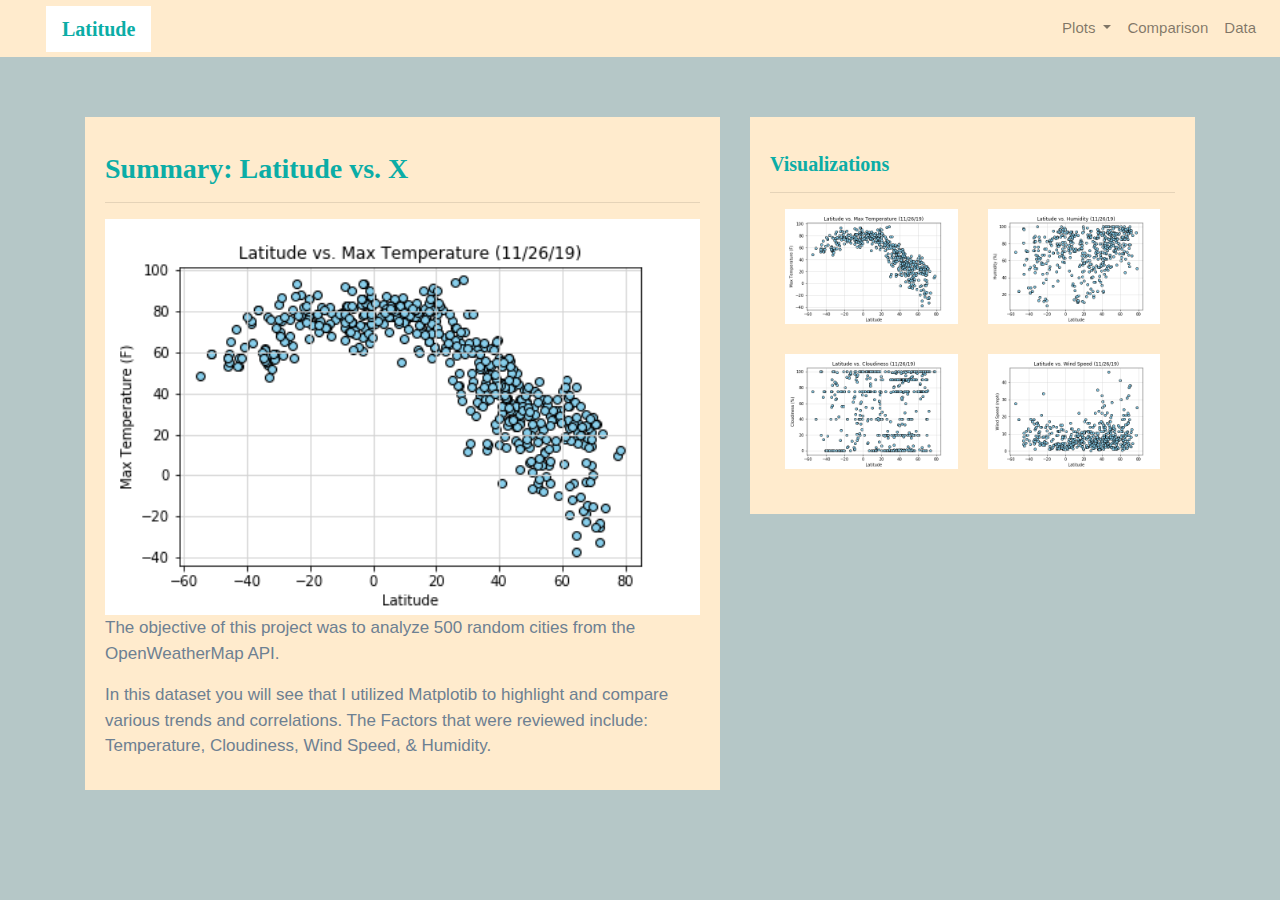
<file: index.html>
<!DOCTYPE html>
<html lang="en">

<head>

  <meta charset="UTF-8">
  <meta http-equiv="X-UA-Compatible" content="IE=edge">
  <title>Web Visualization Analysis</title>
  <meta name="viewport" content="width=device-width, initial-scale=1">
  <link rel="stylesheet" href="https://maxcdn.bootstrapcdn.com/bootstrap/4.0.0/css/bootstrap.min.css" integrity="sha384-Gn5384xqQ1aoWXA+058RXPxPg6fy4IWvTNh0E263XmFcJlSAwiGgFAW/dAiS6JXm" crossorigin="anonymous">
  <link rel="stylesheet" href="style.css">
</head>

<body>
<!--Nav bar-->
<div class="navigation">
		<nav class="navbar navbar-expand-lg navbar-light">
		  <a class="navbar-brand" style="background-color: white;" href="index.html">Latitude</a>
		  <button class="navbar-toggler  border border-white" type="button" data-toggle="collapse" data-target="#navbarNavDropdown"
			aria-controls="navbarNavDropdown" aria-expanded="false" aria-label="Toggle navigation">
			<span class="navbar-toggler-icon"></span>
		  </button>
		  <div class="collapse navbar-collapse" id="navbarNavDropdown">
				<ul class="navbar-nav ml-auto">
				  <li class="nav-item dropdown">
					<a class="nav-link dropdown-toggle" href="#" id="navbarDropdownMenuLink" data-toggle="dropdown" aria-haspopup="true" aria-expanded="false">
						Plots
					</a>
					  <div class="dropdown-menu" aria-labelledby="navbarDropdownMenuLink">
						<a class="dropdown-item" href="Latitude_MaxTemp.html">Max Temperature</a>
						<a class="dropdown-item" href="Latitude_Humidity.html">Humidity</a>
						<a class="dropdown-item" href="Latitude_Cloudiness.html">Cloudiness</a>
						<a class="dropdown-item" href="Latitude_Wind Speed.html">Wind Speed</a>
					  </div>
					  </li>
					<li class="nav-item">
					<a class="nav-link" href="Compare.html">Comparison</a>
					</li>
					<li class="nav-item">
					<a class="nav-link" href="data.html">Data</a>
					</li>
		
				</ul>
				</div>
			</nav>
			</div>

<!--Website Content-->
	<div class="container">
		<div class="row">
		  <div class="col-lg-7 col-md-12">
			<!-- Left box  -->
			<div class="box">
			  <h3 class="title">Summary: Latitude vs. X</h3>
			  <hr>
			  <img src="Images/Max Temp.png" class="float-left" alt="Max Temperature Graph">
			  <p>The objective of this project was to analyze 500 random cities from the OpenWeatherMap API.</p>
			  <p>In this dataset you will see that I utilized Matplotib to highlight and compare various trends and correlations. The Factors that were reviewed include: Temperature, Cloudiness, Wind Speed, & Humidity. </p>
			</div>
		  </div>
		  <div class="col-lg-5 col-md-12">
			<!-- Right Box -->
			<div class="box">
			  <h5 class="title">Visualizations</h5>
			  <hr>

			  <div class="container">
					<div class="row" style="padding-bottom: 30px;">
					  <div class="col-6">
						<a href="Latitude_MaxTemp.html">
						  <img class="panel" src="Images/Max Temp.png" alt="Max Temperature Image">
						</a>
					  </div>
					  <div class="col-6">
						<a href="Latitude_Humidity.html">
						  <img class="panel" src="Images/Humidity.png" alt="Humidity Graph">
						</a>
					  </div>
					</div>
		
					<div class="row" style="padding-bottom: 30px;">
					  <div class="col-6">
						<a href="Latitude_Cloudiness.html">
						  <img class="panel" src="Images/Cloudiness.png" alt="Cloudiness Graph">
						</a>
					  </div>
					  <div class="col-6">
						<a href="Latitude_WindSpeed.html">
						  <img class="panel" src="Images/Wind Speed.png" alt="Wind Speed Graph">
						</a>
					  </div>
		
		
					</div>
				  </div>
		
		
				</div>
			  </div>
			</div>
		  </div>

<!--Bootstrap-->
<script src="https://code.jquery.com/jquery-3.2.1.slim.min.js" integrity="sha384-KJ3o2DKtIkvYIK3UENzmM7KCkRr/rE9/Qpg6aAZGJwFDMVNA/GpGFF93hXpG5KkN"
    crossorigin="anonymous"></script>
  <script src="https://cdnjs.cloudflare.com/ajax/libs/popper.js/1.12.9/umd/popper.min.js" integrity="sha384-ApNbgh9B+Y1QKtv3Rn7W3mgPxhU9K/ScQsAP7hUibX39j7fakFPskvXusvfa0b4Q"
    crossorigin="anonymous"></script>
  <script src="https://maxcdn.bootstrapcdn.com/bootstrap/4.0.0/js/bootstrap.min.js" integrity="sha384-JZR6Spejh4U02d8jOt6vLEHfe/JQGiRRSQQxSfFWpi1MquVdAyjUar5+76PVCmYl"
    crossorigin="anonymous"></script>
</body>
</html>
</file>
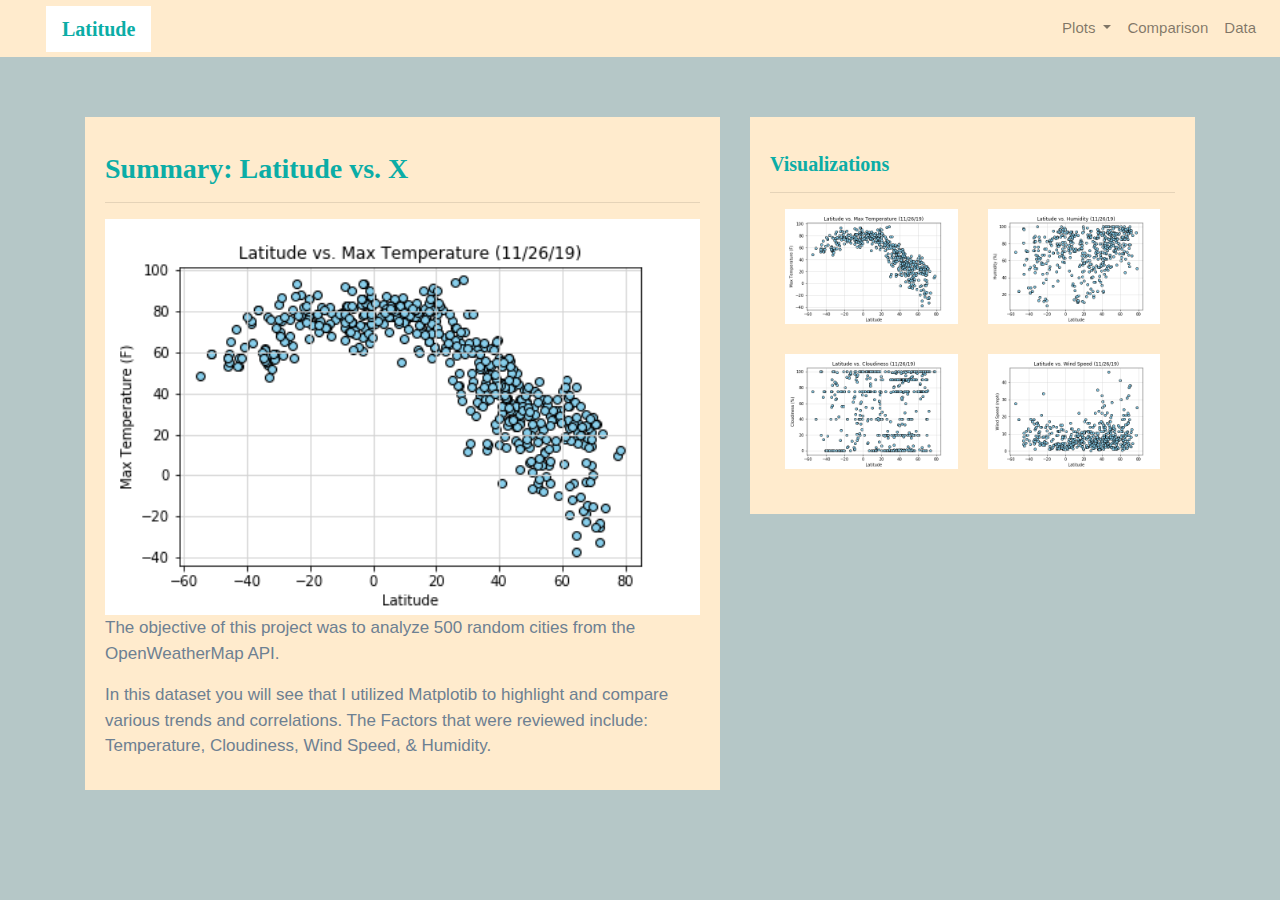
<file: WebVisualizations/index.html>
<!DOCTYPE html>
<html lang="en">

<head>

  <meta charset="UTF-8">
  <meta http-equiv="X-UA-Compatible" content="IE=edge">
  <title>Web Visualization Analysis</title>
  <meta name="viewport" content="width=device-width, initial-scale=1">
  <link rel="stylesheet" href="https://stackpath.bootstrapcdn.com/bootstrap/4.3.1/css/bootstrap.min.css" integrity="sha384-ggOyR0iXCbMQv3Xipma34MD+dH/1fQ784/j6cY/iJTQUOhcWr7x9JvoRxT2MZw1T" crossorigin="anonymous">
  <link rel="stylesheet" href="style.css">
</head>

<body>
<!--Nav bar-->
	<div class="navigation">
		<nav class="navbar navbar-expand-lg navbar-light">
		  <a class="navbar-brand" style="background-color: white;" href="index.html">Latitude</a>
		  <button class="navbar-toggler  border border-white" type="button" data-toggle="collapse" data-target="#navbarNavDropdown"
			aria-controls="navbarNavDropdown" aria-expanded="false" aria-label="Toggle navigation">
			<span class="navbar-toggler-icon"></span>
		  </button>
		  <div class="collapse navbar-collapse" id="navbarNavDropdown">
			<ul class="navbar-nav ml-auto">
			  <li class="nav-item dropdown">
				<a class="nav-link dropdown-toggle" href="#" id="navbarDropdownMenuLink" data-toggle="dropdown"
				  aria-haspopup="true" aria-expanded="false">
				  Plots
				  <div class="dropdown-menu" aria-labelledby="navbarDropdownMenuLink">
						<a class="dropdown-item" href="Latitude_MaxTemp.html">Max Temperature</a>
						<a class="dropdown-item" href="Latitude_Humidity.html">Humidity</a>
						<a class="dropdown-item" href="Latitude_Cloudiness.html">Cloudiness</a>
						<a class="dropdown-item" href="Latitude_Wind Speed.html">Wind Speed</a>
					</div>
				</a>
			
			</li>
			<li class="nav-item">
			  <a class="nav-link" href="Compare.html">Comparison</a>
			</li>
			<li class="nav-item">
			  <a class="nav-link" href="data.html">Data</a>
			</li>
  
		  </ul>
		</div>
	  </nav>
	</div>

<!--Website Content-->
	<div class="container">
		<div class="row">
		  <div class="col-lg-7 col-md-12">
			<!-- Left box  -->
			<div class="box">
			  <h3 class="title">Summary: Latitude vs. X</h3>
			  <hr>
			  <img src="Images/Max Temp.png" class="float-left" alt="Max Temperature Graph">
			  <p>The objective of this project was to analyze 500 random cities from the OpenWeatherMap API.</p>
			  <p>In this dataset you will see that I utilized Matplotib to highlight and compare various trends and correlations. The Factors that were reviewed include: Temperature, Cloudiness, Wind Speed, & Humidity. </p>
			</div>
		  </div>
		  <div class="col-lg-5 col-md-12">
			<!-- Right Box -->
			<div class="box">
			  <h5 class="title">Visualizations</h5>
			  <hr>

			  <div class="container">
					<div class="row" style="padding-bottom: 30px;">
					  <div class="col-6">
						<a href="Latitude_MaxTemp.html">
						  <img class="panel" src="Images/Max Temp.png" alt="Max Temperature Image">
						</a>
					  </div>
					  <div class="col-6">
						<a href="Latitude_Humidity.html">
						  <img class="panel" src="Images/Humidity.png" alt="Humidity Graph">
						</a>
					  </div>
					</div>
		
					<div class="row" style="padding-bottom: 30px;">
					  <div class="col-6">
						<a href="Latitude_Cloudiness.html">
						  <img class="panel" src="Images/Cloudiness.png" alt="Cloudiness Graph">
						</a>
					  </div>
					  <div class="col-6">
						<a href="Latitude_WindSpeed.html">
						  <img class="panel" src="Images/Wind Speed.png" alt="Wind Speed Graph">
						</a>
					  </div>
		
		
					</div>
				  </div>
		
		
				</div>
			  </div>
			</div>
		  </div>

<!--Bootstrap-->
<script src="https://stackpath.bootstrapcdn.com/bootstrap/4.3.1/css/bootstrap.min.css" integrity="sha384-ggOyR0iXCbMQv3Xipma34MD+dH/1fQ784/j6cY/iJTQUOhcWr7x9JvoRxT2MZw1T" crossorigin="anonymous"></script>

</body>
</html>
</file>
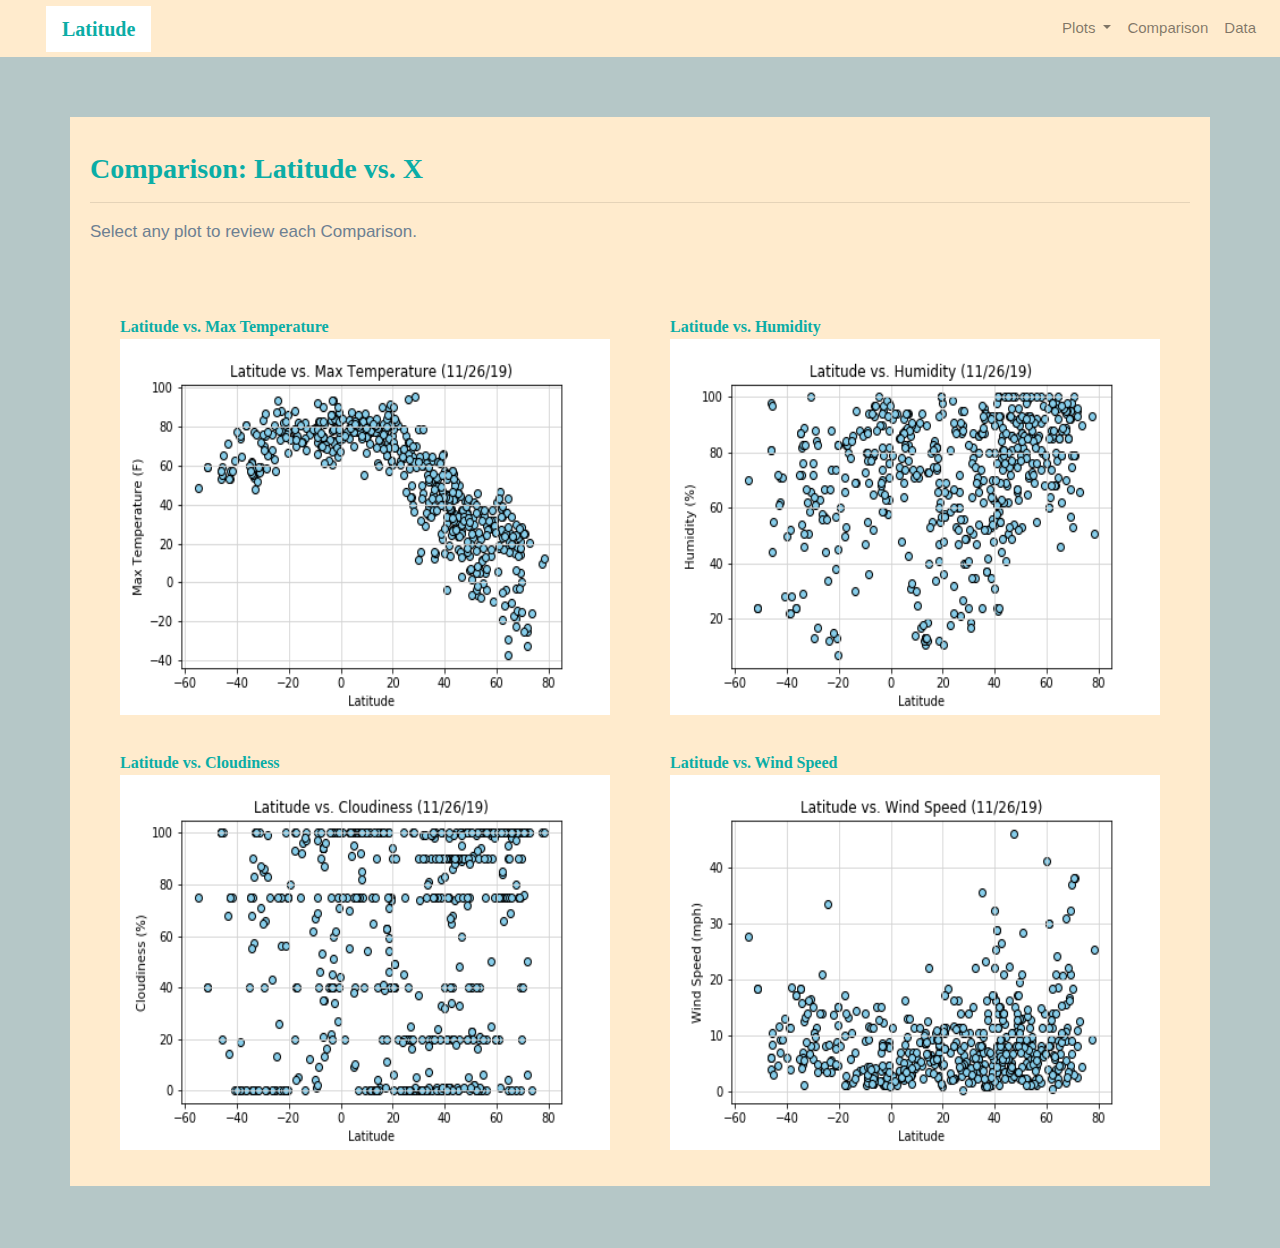
<file: Compare.html>
<!DOCTYPE html>
<html lang="en">

<head>

  <meta charset="UTF-8">
  <meta http-equiv="X-UA-Compatible" content="IE=edge">
  <title>Web Visualization Analysis</title>
  <meta name="viewport" content="width=device-width, initial-scale=1">
  <link rel="stylesheet" href="https://stackpath.bootstrapcdn.com/bootstrap/4.3.1/css/bootstrap.min.css" integrity="sha384-ggOyR0iXCbMQv3Xipma34MD+dH/1fQ784/j6cY/iJTQUOhcWr7x9JvoRxT2MZw1T" crossorigin="anonymous">
  <link rel="stylesheet" href="style.css">
</head>

<body>
<!--Nav bar-->
	<div class="navigation">
		<nav class="navbar navbar-expand-lg navbar-light">
		  <a class="navbar-brand" style="background-color: white;" href="index.html">Latitude</a>
		  <button class="navbar-toggler  border border-white" type="button" data-toggle="collapse" data-target="#navbarNavDropdown"
			aria-controls="navbarNavDropdown" aria-expanded="false" aria-label="Toggle navigation">
			<span class="navbar-toggler-icon"></span>
		  </button>
		  <div class="collapse navbar-collapse" id="navbarNavDropdown">
			<ul class="navbar-nav ml-auto">
			  <li class="nav-item dropdown">
				<a class="nav-link dropdown-toggle" href="#" id="navbarDropdownMenuLink" data-toggle="dropdown"
				  aria-haspopup="true" aria-expanded="false">
				  Plots
				</a>
				<div class="dropdown-menu" aria-labelledby="navbarDropdownMenuLink">
				  <a class="dropdown-item" href="Latitude_MaxTemp.html">Max Temperature</a>
				  <a class="dropdown-item" href="Latitude_Humidity.html">Humidity</a>
				  <a class="dropdown-item" href="Latitude_Cloudiness.html">Cloudiness</a>
				  <a class="dropdown-item" href="Latitude_Wind Speed.html">Wind Speed</a>
				</div>
			</li>
			<li class="nav-item">
			  <a class="nav-link" href="Compare.html">Comparison</a>
			</li>
			<li class="nav-item">
			  <a class="nav-link" href="data.html">Data</a>
			</li>
  
		  </ul>
		</div>
	  </nav>
	</div>

<!--Website Content-->
	<div class="container">
		<div class="row">
		  <div>
			
			<div class="box">
			  <h3 class="title">Comparison: Latitude vs. X</h3>
              <hr>
              <p>Select any plot to review each Comparison.</p>
              <div class="container" style="padding-bottom: 40px;">
                <div class="row">
              <div class="col-lg-6" style="padding: 30px;">
                <div class="title">Latitude vs. Max Temperature</div>
                <a href="Latitude_MaxTemp.html">
                <img class ="panel" src="Images/Max Temp.png" class="float-left" alt="Max Temperature Graph">
                </a>
              </div>

              <div class="col-lg-6" style="padding: 30px;">
                <div class="title">Latitude vs. Humidity</div>
                <a href="Latitude_Humidity.html">
                <img class ="panel" src="Images/Humidity.png" class="float-left" alt="Humidity Graph">
                </a>
                </div>

             <div class="col-lg-6" style="padding: 30px;">
                 <div class="title">Latitude vs. Cloudiness</div>
                 <a href="Latitude_Cloudiness.html">
                 <img class ="panel" src="Images/Cloudiness.png" class="float-left" alt="Cloudiness Graph">
                 </a>
                 </div>

            <div class="col-lg-6" style="padding: 30px;">
                <div class="title">Latitude vs. Wind Speed</div>
                <a href="Latitude_WindSpeed.html">
                <img class ="panel" src="Images/Wind Speed.png" class="float-left" alt="Wind Speed Graph">
                </a>
                </div>
            </div>
        </div>
      </div>
    </div>
  </div>
</div>			

<!--Bootstrap-->
<script src="https://stackpath.bootstrapcdn.com/bootstrap/4.3.1/css/bootstrap.min.css" integrity="sha384-ggOyR0iXCbMQv3Xipma34MD+dH/1fQ784/j6cY/iJTQUOhcWr7x9JvoRxT2MZw1T" crossorigin="anonymous"></script>

</body>
</html>
</file>
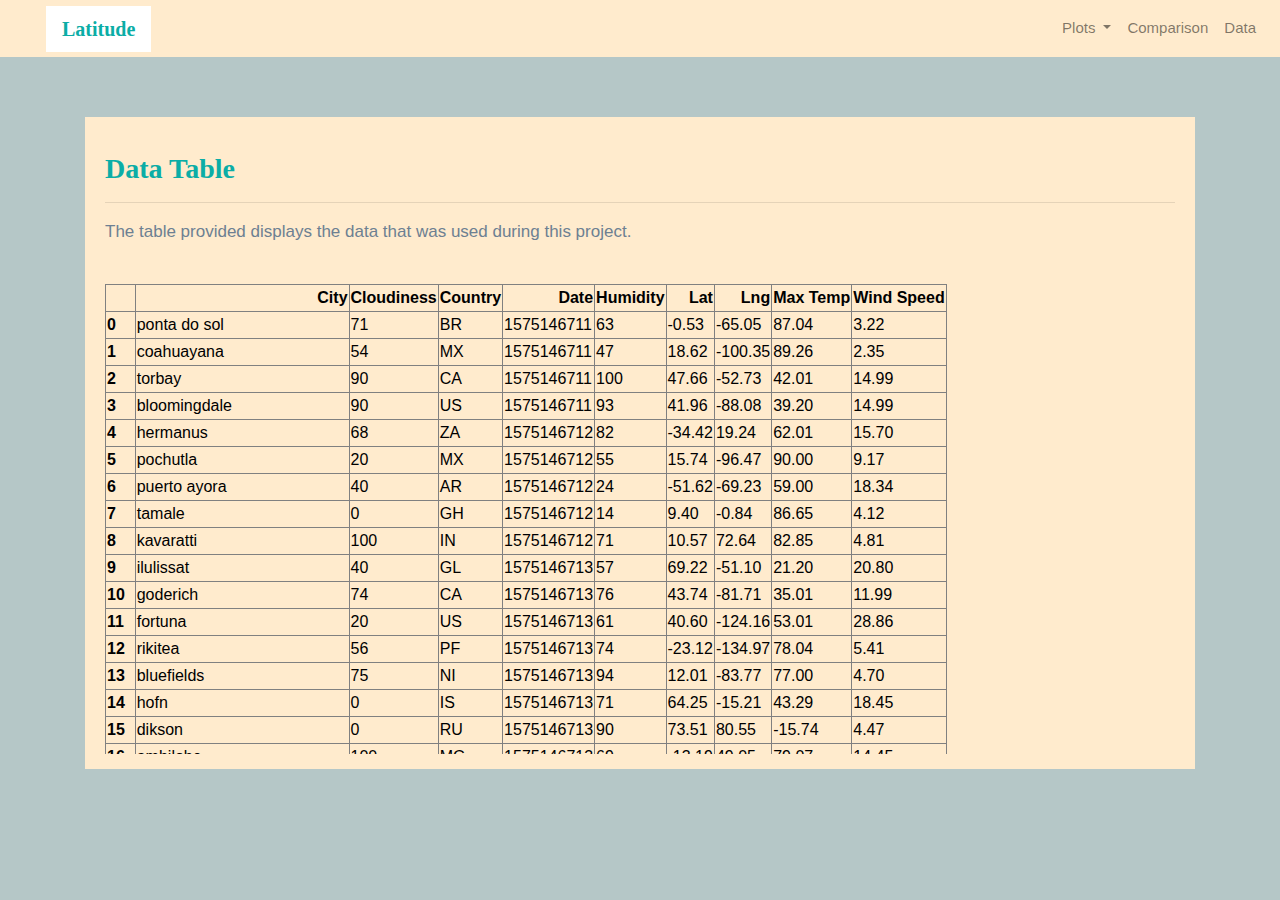
<file: data.html>
<!DOCTYPE html>
<html lang="en">

<head>

  <meta charset="UTF-8">
  <meta http-equiv="X-UA-Compatible" content="IE=edge">
  <title>Web Visualization Analysis</title>
  <meta name="viewport" content="width=device-width, initial-scale=1">
  <link rel="stylesheet" href="https://stackpath.bootstrapcdn.com/bootstrap/4.3.1/css/bootstrap.min.css" integrity="sha384-ggOyR0iXCbMQv3Xipma34MD+dH/1fQ784/j6cY/iJTQUOhcWr7x9JvoRxT2MZw1T" crossorigin="anonymous">
  <link rel="stylesheet" href="style.css">
</head>

<body>
<!--Nav bar-->
	<div class="navigation">
		<nav class="navbar navbar-expand-lg navbar-light">
		  <a class="navbar-brand" style="background-color: white;" href="index.html">Latitude</a>
		  <button class="navbar-toggler  border border-white" type="button" data-toggle="collapse" data-target="#navbarNavDropdown"
			aria-controls="navbarNavDropdown" aria-expanded="false" aria-label="Toggle navigation">
			<span class="navbar-toggler-icon"></span>
		  </button>
		  <div class="collapse navbar-collapse" id="navbarNavDropdown">
			<ul class="navbar-nav ml-auto">
			  <li class="nav-item dropdown">
				<a class="nav-link dropdown-toggle" href="#" id="navbarDropdownMenuLink" data-toggle="dropdown"
				  aria-haspopup="true" aria-expanded="false">
				  Plots
				</a>
				<div class="dropdown-menu" aria-labelledby="navbarDropdownMenuLink">
				  <a class="dropdown-item" href="Latitude_MaxTemp.html">Max Temperature</a>
				  <a class="dropdown-item" href="Latitude_Humidity.html">Humidity</a>
				  <a class="dropdown-item" href="Latitude_Cloudiness.html">Cloudiness</a>
				  <a class="dropdown-item" href="Latitude_Wind Speed.html">Wind Speed</a>
				</div>
			</li>
			<li class="nav-item">
			  <a class="nav-link" href="Compare.html">Comparison</a>
			</li>
			<li class="nav-item">
			  <a class="nav-link" href="data.html">Data</a>
			</li>
  
		  </ul>
		</div>
	  </nav>
    </div>

  <!--Website Content-->
  <div class="container">
    <div class="box">
     <h3 class="title">Data Table</h3>
     <hr>
     <p>The table provided displays the data that was used during this project.</p>
     <br>
     <div class="table-responsive" style="overflow-x:auto; overflow-y:auto; max-height:470px; max-width: auto;">

  <table border="1" class="dataframe">
  <thead>
    <tr style="text-align: right;">
      <th></th>
      <th>City</th>
      <th>Cloudiness</th>
      <th>Country</th>
      <th>Date</th>
      <th>Humidity</th>
      <th>Lat</th>
      <th>Lng</th>
      <th>Max Temp</th>
      <th>Wind Speed</th>
    </tr>
  </thead>
  <tbody>
    <tr>
      <th>0</th>
      <td>ponta do sol</td>
      <td>71</td>
      <td>BR</td>
      <td>1575146711</td>
      <td>63</td>
      <td>-0.53</td>
      <td>-65.05</td>
      <td>87.04</td>
      <td>3.22</td>
    </tr>
    <tr>
      <th>1</th>
      <td>coahuayana</td>
      <td>54</td>
      <td>MX</td>
      <td>1575146711</td>
      <td>47</td>
      <td>18.62</td>
      <td>-100.35</td>
      <td>89.26</td>
      <td>2.35</td>
    </tr>
    <tr>
      <th>2</th>
      <td>torbay</td>
      <td>90</td>
      <td>CA</td>
      <td>1575146711</td>
      <td>100</td>
      <td>47.66</td>
      <td>-52.73</td>
      <td>42.01</td>
      <td>14.99</td>
    </tr>
    <tr>
      <th>3</th>
      <td>bloomingdale</td>
      <td>90</td>
      <td>US</td>
      <td>1575146711</td>
      <td>93</td>
      <td>41.96</td>
      <td>-88.08</td>
      <td>39.20</td>
      <td>14.99</td>
    </tr>
    <tr>
      <th>4</th>
      <td>hermanus</td>
      <td>68</td>
      <td>ZA</td>
      <td>1575146712</td>
      <td>82</td>
      <td>-34.42</td>
      <td>19.24</td>
      <td>62.01</td>
      <td>15.70</td>
    </tr>
    <tr>
      <th>5</th>
      <td>pochutla</td>
      <td>20</td>
      <td>MX</td>
      <td>1575146712</td>
      <td>55</td>
      <td>15.74</td>
      <td>-96.47</td>
      <td>90.00</td>
      <td>9.17</td>
    </tr>
    <tr>
      <th>6</th>
      <td>puerto ayora</td>
      <td>40</td>
      <td>AR</td>
      <td>1575146712</td>
      <td>24</td>
      <td>-51.62</td>
      <td>-69.23</td>
      <td>59.00</td>
      <td>18.34</td>
    </tr>
    <tr>
      <th>7</th>
      <td>tamale</td>
      <td>0</td>
      <td>GH</td>
      <td>1575146712</td>
      <td>14</td>
      <td>9.40</td>
      <td>-0.84</td>
      <td>86.65</td>
      <td>4.12</td>
    </tr>
    <tr>
      <th>8</th>
      <td>kavaratti</td>
      <td>100</td>
      <td>IN</td>
      <td>1575146712</td>
      <td>71</td>
      <td>10.57</td>
      <td>72.64</td>
      <td>82.85</td>
      <td>4.81</td>
    </tr>
    <tr>
      <th>9</th>
      <td>ilulissat</td>
      <td>40</td>
      <td>GL</td>
      <td>1575146713</td>
      <td>57</td>
      <td>69.22</td>
      <td>-51.10</td>
      <td>21.20</td>
      <td>20.80</td>
    </tr>
    <tr>
      <th>10</th>
      <td>goderich</td>
      <td>74</td>
      <td>CA</td>
      <td>1575146713</td>
      <td>76</td>
      <td>43.74</td>
      <td>-81.71</td>
      <td>35.01</td>
      <td>11.99</td>
    </tr>
    <tr>
      <th>11</th>
      <td>fortuna</td>
      <td>20</td>
      <td>US</td>
      <td>1575146713</td>
      <td>61</td>
      <td>40.60</td>
      <td>-124.16</td>
      <td>53.01</td>
      <td>28.86</td>
    </tr>
    <tr>
      <th>12</th>
      <td>rikitea</td>
      <td>56</td>
      <td>PF</td>
      <td>1575146713</td>
      <td>74</td>
      <td>-23.12</td>
      <td>-134.97</td>
      <td>78.04</td>
      <td>5.41</td>
    </tr>
    <tr>
      <th>13</th>
      <td>bluefields</td>
      <td>75</td>
      <td>NI</td>
      <td>1575146713</td>
      <td>94</td>
      <td>12.01</td>
      <td>-83.77</td>
      <td>77.00</td>
      <td>4.70</td>
    </tr>
    <tr>
      <th>14</th>
      <td>hofn</td>
      <td>0</td>
      <td>IS</td>
      <td>1575146713</td>
      <td>71</td>
      <td>64.25</td>
      <td>-15.21</td>
      <td>43.29</td>
      <td>18.45</td>
    </tr>
    <tr>
      <th>15</th>
      <td>dikson</td>
      <td>0</td>
      <td>RU</td>
      <td>1575146713</td>
      <td>90</td>
      <td>73.51</td>
      <td>80.55</td>
      <td>-15.74</td>
      <td>4.47</td>
    </tr>
    <tr>
      <th>16</th>
      <td>ambilobe</td>
      <td>100</td>
      <td>MG</td>
      <td>1575146713</td>
      <td>69</td>
      <td>-13.19</td>
      <td>49.05</td>
      <td>79.07</td>
      <td>14.45</td>
    </tr>
    <tr>
      <th>17</th>
      <td>port alfred</td>
      <td>94</td>
      <td>CD</td>
      <td>1575146713</td>
      <td>79</td>
      <td>-7.04</td>
      <td>29.76</td>
      <td>74.44</td>
      <td>1.39</td>
    </tr>
    <tr>
      <th>18</th>
      <td>nichinan</td>
      <td>99</td>
      <td>JP</td>
      <td>1575146714</td>
      <td>87</td>
      <td>31.65</td>
      <td>131.31</td>
      <td>46.00</td>
      <td>5.99</td>
    </tr>
    <tr>
      <th>19</th>
      <td>armeria</td>
      <td>40</td>
      <td>MX</td>
      <td>1575146714</td>
      <td>62</td>
      <td>18.93</td>
      <td>-103.97</td>
      <td>91.40</td>
      <td>5.28</td>
    </tr>
    <tr>
      <th>20</th>
      <td>codrington</td>
      <td>66</td>
      <td>AU</td>
      <td>1575146714</td>
      <td>88</td>
      <td>-28.95</td>
      <td>153.24</td>
      <td>75.20</td>
      <td>8.05</td>
    </tr>
    <tr>
      <th>21</th>
      <td>qaanaaq</td>
      <td>100</td>
      <td>GL</td>
      <td>1575146714</td>
      <td>93</td>
      <td>77.48</td>
      <td>-69.36</td>
      <td>9.84</td>
      <td>9.35</td>
    </tr>
    <tr>
      <th>22</th>
      <td>castro</td>
      <td>75</td>
      <td>CL</td>
      <td>1575146714</td>
      <td>71</td>
      <td>-42.48</td>
      <td>-73.76</td>
      <td>57.20</td>
      <td>9.17</td>
    </tr>
    <tr>
      <th>23</th>
      <td>yaan</td>
      <td>92</td>
      <td>NG</td>
      <td>1575146714</td>
      <td>31</td>
      <td>7.38</td>
      <td>8.57</td>
      <td>82.54</td>
      <td>2.84</td>
    </tr>
    <tr>
      <th>24</th>
      <td>ushtobe</td>
      <td>0</td>
      <td>KZ</td>
      <td>1575146714</td>
      <td>51</td>
      <td>45.25</td>
      <td>77.98</td>
      <td>16.72</td>
      <td>3.56</td>
    </tr>
    <tr>
      <th>25</th>
      <td>cam ranh</td>
      <td>0</td>
      <td>AR</td>
      <td>1575146714</td>
      <td>22</td>
      <td>-38.98</td>
      <td>-67.82</td>
      <td>75.20</td>
      <td>11.41</td>
    </tr>
    <tr>
      <th>26</th>
      <td>tiksi</td>
      <td>50</td>
      <td>RU</td>
      <td>1575146715</td>
      <td>95</td>
      <td>71.64</td>
      <td>128.87</td>
      <td>-24.97</td>
      <td>2.46</td>
    </tr>
    <tr>
      <th>27</th>
      <td>hithadhoo</td>
      <td>100</td>
      <td>MV</td>
      <td>1575146715</td>
      <td>76</td>
      <td>-0.60</td>
      <td>73.08</td>
      <td>81.84</td>
      <td>8.77</td>
    </tr>
    <tr>
      <th>28</th>
      <td>hilo</td>
      <td>90</td>
      <td>US</td>
      <td>1575146715</td>
      <td>94</td>
      <td>19.71</td>
      <td>-155.08</td>
      <td>75.00</td>
      <td>4.70</td>
    </tr>
    <tr>
      <th>29</th>
      <td>saint-philippe</td>
      <td>75</td>
      <td>CA</td>
      <td>1575146715</td>
      <td>62</td>
      <td>45.36</td>
      <td>-73.48</td>
      <td>24.01</td>
      <td>5.82</td>
    </tr>
    <tr>
      <th>30</th>
      <td>faya</td>
      <td>59</td>
      <td>SA</td>
      <td>1575146715</td>
      <td>41</td>
      <td>18.39</td>
      <td>42.45</td>
      <td>57.20</td>
      <td>6.93</td>
    </tr>
    <tr>
      <th>31</th>
      <td>caravelas</td>
      <td>93</td>
      <td>BR</td>
      <td>1575146715</td>
      <td>71</td>
      <td>-17.73</td>
      <td>-39.27</td>
      <td>78.73</td>
      <td>10.02</td>
    </tr>
    <tr>
      <th>32</th>
      <td>iwanai</td>
      <td>86</td>
      <td>JP</td>
      <td>1575146715</td>
      <td>86</td>
      <td>42.97</td>
      <td>140.51</td>
      <td>26.98</td>
      <td>5.79</td>
    </tr>
    <tr>
      <th>33</th>
      <td>ushuaia</td>
      <td>75</td>
      <td>AR</td>
      <td>1575146715</td>
      <td>70</td>
      <td>-54.81</td>
      <td>-68.31</td>
      <td>48.20</td>
      <td>27.51</td>
    </tr>
    <tr>
      <th>34</th>
      <td>cidreira</td>
      <td>65</td>
      <td>BR</td>
      <td>1575146716</td>
      <td>76</td>
      <td>-30.17</td>
      <td>-50.22</td>
      <td>76.01</td>
      <td>5.70</td>
    </tr>
    <tr>
      <th>35</th>
      <td>georgetown</td>
      <td>75</td>
      <td>GY</td>
      <td>1575146478</td>
      <td>83</td>
      <td>6.80</td>
      <td>-58.16</td>
      <td>86.00</td>
      <td>6.93</td>
    </tr>
    <tr>
      <th>36</th>
      <td>narsaq</td>
      <td>75</td>
      <td>GL</td>
      <td>1575146716</td>
      <td>60</td>
      <td>60.91</td>
      <td>-46.05</td>
      <td>42.80</td>
      <td>29.97</td>
    </tr>
    <tr>
      <th>37</th>
      <td>husavik</td>
      <td>23</td>
      <td>CA</td>
      <td>1575146716</td>
      <td>87</td>
      <td>50.56</td>
      <td>-96.99</td>
      <td>28.99</td>
      <td>13.00</td>
    </tr>
    <tr>
      <th>38</th>
      <td>saskylakh</td>
      <td>6</td>
      <td>RU</td>
      <td>1575146716</td>
      <td>93</td>
      <td>71.97</td>
      <td>114.09</td>
      <td>-32.49</td>
      <td>8.05</td>
    </tr>
    <tr>
      <th>39</th>
      <td>borujerd</td>
      <td>7</td>
      <td>IR</td>
      <td>1575146717</td>
      <td>86</td>
      <td>33.89</td>
      <td>48.76</td>
      <td>34.63</td>
      <td>3.71</td>
    </tr>
    <tr>
      <th>40</th>
      <td>dhidhdhoo</td>
      <td>100</td>
      <td>MV</td>
      <td>1575146717</td>
      <td>77</td>
      <td>6.88</td>
      <td>73.10</td>
      <td>80.01</td>
      <td>5.01</td>
    </tr>
    <tr>
      <th>41</th>
      <td>albany</td>
      <td>40</td>
      <td>US</td>
      <td>1575146717</td>
      <td>44</td>
      <td>42.65</td>
      <td>-73.75</td>
      <td>34.00</td>
      <td>4.70</td>
    </tr>
    <tr>
      <th>42</th>
      <td>kodiak</td>
      <td>1</td>
      <td>US</td>
      <td>1575146717</td>
      <td>54</td>
      <td>39.95</td>
      <td>-94.76</td>
      <td>57.20</td>
      <td>21.92</td>
    </tr>
    <tr>
      <th>43</th>
      <td>atuona</td>
      <td>67</td>
      <td>PF</td>
      <td>1575146717</td>
      <td>73</td>
      <td>-9.80</td>
      <td>-139.03</td>
      <td>79.09</td>
      <td>13.78</td>
    </tr>
    <tr>
      <th>44</th>
      <td>severo-kurilsk</td>
      <td>91</td>
      <td>RU</td>
      <td>1575146717</td>
      <td>82</td>
      <td>50.68</td>
      <td>156.12</td>
      <td>22.84</td>
      <td>28.36</td>
    </tr>
    <tr>
      <th>45</th>
      <td>busselton</td>
      <td>0</td>
      <td>AU</td>
      <td>1575146717</td>
      <td>46</td>
      <td>-33.64</td>
      <td>115.35</td>
      <td>54.00</td>
      <td>12.46</td>
    </tr>
    <tr>
      <th>46</th>
      <td>mys shmidta</td>
      <td>100</td>
      <td>RU</td>
      <td>1575146718</td>
      <td>97</td>
      <td>62.06</td>
      <td>48.62</td>
      <td>33.49</td>
      <td>13.87</td>
    </tr>
    <tr>
      <th>47</th>
      <td>east london</td>
      <td>70</td>
      <td>UG</td>
      <td>1575146718</td>
      <td>75</td>
      <td>3.43</td>
      <td>31.70</td>
      <td>73.87</td>
      <td>3.53</td>
    </tr>
    <tr>
      <th>48</th>
      <td>palmer</td>
      <td>75</td>
      <td>AU</td>
      <td>1575146718</td>
      <td>87</td>
      <td>-34.85</td>
      <td>139.16</td>
      <td>57.00</td>
      <td>18.34</td>
    </tr>
    <tr>
      <th>49</th>
      <td>bloomington</td>
      <td>90</td>
      <td>US</td>
      <td>1575146718</td>
      <td>93</td>
      <td>40.47</td>
      <td>-88.99</td>
      <td>45.00</td>
      <td>16.11</td>
    </tr>
    <tr>
      <th>50</th>
      <td>avarua</td>
      <td>100</td>
      <td>CK</td>
      <td>1575146718</td>
      <td>74</td>
      <td>-21.21</td>
      <td>-159.78</td>
      <td>80.60</td>
      <td>4.70</td>
    </tr>
    <tr>
      <th>51</th>
      <td>sorong</td>
      <td>100</td>
      <td>ID</td>
      <td>1575146718</td>
      <td>98</td>
      <td>-0.86</td>
      <td>131.25</td>
      <td>72.32</td>
      <td>1.48</td>
    </tr>
    <tr>
      <th>52</th>
      <td>butaritari</td>
      <td>55</td>
      <td>KI</td>
      <td>1575146718</td>
      <td>72</td>
      <td>3.07</td>
      <td>172.79</td>
      <td>83.30</td>
      <td>3.71</td>
    </tr>
    <tr>
      <th>53</th>
      <td>kruisfontein</td>
      <td>75</td>
      <td>ZA</td>
      <td>1575146719</td>
      <td>83</td>
      <td>-34.00</td>
      <td>24.73</td>
      <td>57.38</td>
      <td>4.72</td>
    </tr>
    <tr>
      <th>54</th>
      <td>ust-kulom</td>
      <td>100</td>
      <td>RU</td>
      <td>1575146719</td>
      <td>88</td>
      <td>61.69</td>
      <td>53.69</td>
      <td>26.92</td>
      <td>12.80</td>
    </tr>
    <tr>
      <th>55</th>
      <td>kapaa</td>
      <td>20</td>
      <td>US</td>
      <td>1575146719</td>
      <td>65</td>
      <td>22.08</td>
      <td>-159.32</td>
      <td>80.60</td>
      <td>18.34</td>
    </tr>
    <tr>
      <th>56</th>
      <td>ribeira grande</td>
      <td>90</td>
      <td>PT</td>
      <td>1575146720</td>
      <td>100</td>
      <td>41.76</td>
      <td>-8.56</td>
      <td>55.40</td>
      <td>5.82</td>
    </tr>
    <tr>
      <th>57</th>
      <td>vaini</td>
      <td>100</td>
      <td>IN</td>
      <td>1575146720</td>
      <td>80</td>
      <td>15.34</td>
      <td>74.49</td>
      <td>69.82</td>
      <td>6.53</td>
    </tr>
    <tr>
      <th>58</th>
      <td>ust-karsk</td>
      <td>100</td>
      <td>RU</td>
      <td>1575146720</td>
      <td>99</td>
      <td>52.71</td>
      <td>118.82</td>
      <td>-6.18</td>
      <td>1.95</td>
    </tr>
    <tr>
      <th>59</th>
      <td>soe</td>
      <td>50</td>
      <td>EE</td>
      <td>1575146721</td>
      <td>100</td>
      <td>57.91</td>
      <td>26.05</td>
      <td>28.00</td>
      <td>8.05</td>
    </tr>
    <tr>
      <th>60</th>
      <td>kaitangata</td>
      <td>100</td>
      <td>NZ</td>
      <td>1575146721</td>
      <td>98</td>
      <td>-46.28</td>
      <td>169.85</td>
      <td>53.01</td>
      <td>4.00</td>
    </tr>
    <tr>
      <th>61</th>
      <td>mataura</td>
      <td>100</td>
      <td>NZ</td>
      <td>1575146721</td>
      <td>81</td>
      <td>-46.19</td>
      <td>168.86</td>
      <td>57.00</td>
      <td>5.99</td>
    </tr>
    <tr>
      <th>62</th>
      <td>baruun-urt</td>
      <td>100</td>
      <td>MN</td>
      <td>1575146721</td>
      <td>81</td>
      <td>46.68</td>
      <td>113.28</td>
      <td>2.73</td>
      <td>4.05</td>
    </tr>
    <tr>
      <th>63</th>
      <td>atherton</td>
      <td>40</td>
      <td>AU</td>
      <td>1575146721</td>
      <td>83</td>
      <td>-17.27</td>
      <td>145.48</td>
      <td>75.00</td>
      <td>1.12</td>
    </tr>
    <tr>
      <th>64</th>
      <td>san patricio</td>
      <td>0</td>
      <td>ML</td>
      <td>1575146702</td>
      <td>13</td>
      <td>13.30</td>
      <td>-4.90</td>
      <td>80.31</td>
      <td>8.48</td>
    </tr>
    <tr>
      <th>65</th>
      <td>maningrida</td>
      <td>12</td>
      <td>AU</td>
      <td>1575146721</td>
      <td>88</td>
      <td>-12.05</td>
      <td>134.23</td>
      <td>76.21</td>
      <td>3.60</td>
    </tr>
    <tr>
      <th>66</th>
      <td>katsuura</td>
      <td>20</td>
      <td>JP</td>
      <td>1575146721</td>
      <td>86</td>
      <td>33.93</td>
      <td>134.50</td>
      <td>39.20</td>
      <td>10.29</td>
    </tr>
    <tr>
      <th>67</th>
      <td>punta arenas</td>
      <td>40</td>
      <td>PH</td>
      <td>1575146722</td>
      <td>73</td>
      <td>14.18</td>
      <td>121.12</td>
      <td>77.00</td>
      <td>6.67</td>
    </tr>
    <tr>
      <th>68</th>
      <td>kirkwood</td>
      <td>57</td>
      <td>ZA</td>
      <td>1575146722</td>
      <td>89</td>
      <td>-33.40</td>
      <td>25.44</td>
      <td>55.87</td>
      <td>1.14</td>
    </tr>
    <tr>
      <th>69</th>
      <td>yar-sale</td>
      <td>100</td>
      <td>RU</td>
      <td>1575146722</td>
      <td>95</td>
      <td>66.83</td>
      <td>70.83</td>
      <td>14.86</td>
      <td>9.24</td>
    </tr>
    <tr>
      <th>70</th>
      <td>havre-saint-pierre</td>
      <td>90</td>
      <td>CA</td>
      <td>1575146722</td>
      <td>53</td>
      <td>50.23</td>
      <td>-63.60</td>
      <td>24.80</td>
      <td>20.80</td>
    </tr>
    <tr>
      <th>71</th>
      <td>narasannapeta</td>
      <td>71</td>
      <td>IN</td>
      <td>1575146722</td>
      <td>93</td>
      <td>18.42</td>
      <td>84.04</td>
      <td>70.36</td>
      <td>2.64</td>
    </tr>
    <tr>
      <th>72</th>
      <td>geraldton</td>
      <td>75</td>
      <td>CA</td>
      <td>1575146722</td>
      <td>92</td>
      <td>49.72</td>
      <td>-86.95</td>
      <td>14.00</td>
      <td>9.17</td>
    </tr>
    <tr>
      <th>73</th>
      <td>cape town</td>
      <td>0</td>
      <td>CL</td>
      <td>1575146722</td>
      <td>24</td>
      <td>-36.41</td>
      <td>-71.90</td>
      <td>80.60</td>
      <td>17.22</td>
    </tr>
    <tr>
      <th>74</th>
      <td>mitu</td>
      <td>100</td>
      <td>IR</td>
      <td>1575146722</td>
      <td>96</td>
      <td>36.20</td>
      <td>46.09</td>
      <td>36.45</td>
      <td>4.79</td>
    </tr>
    <tr>
      <th>75</th>
      <td>esperance</td>
      <td>90</td>
      <td>AU</td>
      <td>1575146723</td>
      <td>76</td>
      <td>-33.86</td>
      <td>121.89</td>
      <td>55.40</td>
      <td>6.93</td>
    </tr>
    <tr>
      <th>76</th>
      <td>leningradskiy</td>
      <td>100</td>
      <td>RU</td>
      <td>1575146723</td>
      <td>95</td>
      <td>69.38</td>
      <td>178.42</td>
      <td>14.22</td>
      <td>3.60</td>
    </tr>
    <tr>
      <th>77</th>
      <td>praya</td>
      <td>40</td>
      <td>ID</td>
      <td>1575146723</td>
      <td>94</td>
      <td>-8.71</td>
      <td>116.27</td>
      <td>77.00</td>
      <td>1.59</td>
    </tr>
    <tr>
      <th>78</th>
      <td>porto murtinho</td>
      <td>75</td>
      <td>PT</td>
      <td>1575146477</td>
      <td>100</td>
      <td>41.15</td>
      <td>-8.61</td>
      <td>55.40</td>
      <td>11.41</td>
    </tr>
    <tr>
      <th>79</th>
      <td>zhangzhou</td>
      <td>75</td>
      <td>CN</td>
      <td>1575146723</td>
      <td>88</td>
      <td>24.51</td>
      <td>117.65</td>
      <td>64.40</td>
      <td>2.24</td>
    </tr>
    <tr>
      <th>80</th>
      <td>fort nelson</td>
      <td>100</td>
      <td>IN</td>
      <td>1575146723</td>
      <td>78</td>
      <td>17.96</td>
      <td>79.61</td>
      <td>71.62</td>
      <td>2.46</td>
    </tr>
    <tr>
      <th>81</th>
      <td>carnarvon</td>
      <td>71</td>
      <td>ZA</td>
      <td>1575146724</td>
      <td>66</td>
      <td>-30.97</td>
      <td>22.13</td>
      <td>59.00</td>
      <td>16.42</td>
    </tr>
    <tr>
      <th>82</th>
      <td>taltal</td>
      <td>0</td>
      <td>CL</td>
      <td>1575146724</td>
      <td>67</td>
      <td>-25.41</td>
      <td>-70.49</td>
      <td>63.23</td>
      <td>3.80</td>
    </tr>
    <tr>
      <th>83</th>
      <td>aitape</td>
      <td>45</td>
      <td>PG</td>
      <td>1575146724</td>
      <td>74</td>
      <td>-3.15</td>
      <td>142.36</td>
      <td>83.41</td>
      <td>7.90</td>
    </tr>
    <tr>
      <th>84</th>
      <td>vila franca do campo</td>
      <td>90</td>
      <td>IT</td>
      <td>1575146724</td>
      <td>100</td>
      <td>45.18</td>
      <td>8.40</td>
      <td>46.00</td>
      <td>5.82</td>
    </tr>
    <tr>
      <th>85</th>
      <td>beisfjord</td>
      <td>75</td>
      <td>NO</td>
      <td>1575146724</td>
      <td>85</td>
      <td>68.38</td>
      <td>17.60</td>
      <td>23.00</td>
      <td>21.92</td>
    </tr>
    <tr>
      <th>86</th>
      <td>pisco</td>
      <td>0</td>
      <td>PE</td>
      <td>1575146724</td>
      <td>30</td>
      <td>-13.71</td>
      <td>-76.20</td>
      <td>73.99</td>
      <td>6.93</td>
    </tr>
    <tr>
      <th>87</th>
      <td>boulder</td>
      <td>40</td>
      <td>US</td>
      <td>1575146725</td>
      <td>31</td>
      <td>40.02</td>
      <td>-105.27</td>
      <td>39.20</td>
      <td>32.21</td>
    </tr>
    <tr>
      <th>88</th>
      <td>tampocon</td>
      <td>100</td>
      <td>PH</td>
      <td>1575146725</td>
      <td>89</td>
      <td>9.85</td>
      <td>123.13</td>
      <td>66.78</td>
      <td>4.61</td>
    </tr>
    <tr>
      <th>89</th>
      <td>honiara</td>
      <td>1</td>
      <td>SB</td>
      <td>1575146725</td>
      <td>80</td>
      <td>-9.43</td>
      <td>159.96</td>
      <td>78.98</td>
      <td>1.03</td>
    </tr>
    <tr>
      <th>90</th>
      <td>yulara</td>
      <td>0</td>
      <td>AU</td>
      <td>1575146725</td>
      <td>44</td>
      <td>-25.24</td>
      <td>130.99</td>
      <td>57.20</td>
      <td>8.05</td>
    </tr>
    <tr>
      <th>91</th>
      <td>paamiut</td>
      <td>100</td>
      <td>GL</td>
      <td>1575146725</td>
      <td>74</td>
      <td>61.99</td>
      <td>-49.67</td>
      <td>37.92</td>
      <td>9.31</td>
    </tr>
    <tr>
      <th>92</th>
      <td>beipiao</td>
      <td>98</td>
      <td>CN</td>
      <td>1575146725</td>
      <td>59</td>
      <td>41.80</td>
      <td>120.76</td>
      <td>19.24</td>
      <td>5.32</td>
    </tr>
    <tr>
      <th>93</th>
      <td>san cristobal</td>
      <td>0</td>
      <td>ML</td>
      <td>1575146702</td>
      <td>13</td>
      <td>13.30</td>
      <td>-4.90</td>
      <td>80.31</td>
      <td>8.48</td>
    </tr>
    <tr>
      <th>94</th>
      <td>tuktoyaktuk</td>
      <td>75</td>
      <td>CA</td>
      <td>1575146725</td>
      <td>92</td>
      <td>69.44</td>
      <td>-133.03</td>
      <td>5.00</td>
      <td>4.70</td>
    </tr>
    <tr>
      <th>95</th>
      <td>pedra branca</td>
      <td>100</td>
      <td>BR</td>
      <td>1575146725</td>
      <td>36</td>
      <td>-8.50</td>
      <td>-36.94</td>
      <td>81.01</td>
      <td>11.48</td>
    </tr>
    <tr>
      <th>96</th>
      <td>elizabeth city</td>
      <td>1</td>
      <td>US</td>
      <td>1575146555</td>
      <td>24</td>
      <td>40.66</td>
      <td>-74.21</td>
      <td>45.00</td>
      <td>3.09</td>
    </tr>
    <tr>
      <th>97</th>
      <td>zverinogolovskoye</td>
      <td>0</td>
      <td>RU</td>
      <td>1575146726</td>
      <td>76</td>
      <td>54.46</td>
      <td>64.85</td>
      <td>11.48</td>
      <td>9.08</td>
    </tr>
    <tr>
      <th>98</th>
      <td>dunedin</td>
      <td>100</td>
      <td>NZ</td>
      <td>1575146726</td>
      <td>97</td>
      <td>-45.87</td>
      <td>170.50</td>
      <td>55.00</td>
      <td>8.30</td>
    </tr>
    <tr>
      <th>99</th>
      <td>isaka</td>
      <td>100</td>
      <td>CD</td>
      <td>1575146726</td>
      <td>95</td>
      <td>-2.81</td>
      <td>17.72</td>
      <td>72.81</td>
      <td>1.10</td>
    </tr>
    <tr>
      <th>100</th>
      <td>komatipoort</td>
      <td>0</td>
      <td>MZ</td>
      <td>1575146726</td>
      <td>57</td>
      <td>-25.43</td>
      <td>31.96</td>
      <td>80.60</td>
      <td>4.70</td>
    </tr>
    <tr>
      <th>101</th>
      <td>ancud</td>
      <td>75</td>
      <td>CL</td>
      <td>1575146726</td>
      <td>71</td>
      <td>-41.87</td>
      <td>-73.83</td>
      <td>57.20</td>
      <td>9.17</td>
    </tr>
    <tr>
      <th>102</th>
      <td>naron</td>
      <td>20</td>
      <td>ES</td>
      <td>1575146726</td>
      <td>81</td>
      <td>43.52</td>
      <td>-8.15</td>
      <td>55.99</td>
      <td>13.87</td>
    </tr>
    <tr>
      <th>103</th>
      <td>barrow</td>
      <td>0</td>
      <td>AR</td>
      <td>1575146726</td>
      <td>28</td>
      <td>-38.31</td>
      <td>-60.23</td>
      <td>64.53</td>
      <td>18.54</td>
    </tr>
    <tr>
      <th>104</th>
      <td>maniitsoq</td>
      <td>69</td>
      <td>GL</td>
      <td>1575146727</td>
      <td>46</td>
      <td>65.42</td>
      <td>-52.90</td>
      <td>24.84</td>
      <td>6.64</td>
    </tr>
    <tr>
      <th>105</th>
      <td>cairns</td>
      <td>40</td>
      <td>AU</td>
      <td>1575146727</td>
      <td>83</td>
      <td>-16.92</td>
      <td>145.77</td>
      <td>75.00</td>
      <td>1.12</td>
    </tr>
    <tr>
      <th>106</th>
      <td>khatanga</td>
      <td>100</td>
      <td>RU</td>
      <td>1575146727</td>
      <td>96</td>
      <td>71.98</td>
      <td>102.47</td>
      <td>-23.04</td>
      <td>10.87</td>
    </tr>
    <tr>
      <th>107</th>
      <td>yellowknife</td>
      <td>75</td>
      <td>CA</td>
      <td>1575146727</td>
      <td>85</td>
      <td>62.45</td>
      <td>-114.38</td>
      <td>23.00</td>
      <td>11.41</td>
    </tr>
    <tr>
      <th>108</th>
      <td>shuiji</td>
      <td>16</td>
      <td>CN</td>
      <td>1575146727</td>
      <td>87</td>
      <td>27.42</td>
      <td>118.34</td>
      <td>49.80</td>
      <td>2.64</td>
    </tr>
    <tr>
      <th>109</th>
      <td>chokurdakh</td>
      <td>76</td>
      <td>RU</td>
      <td>1575146727</td>
      <td>100</td>
      <td>70.62</td>
      <td>147.90</td>
      <td>-25.15</td>
      <td>2.93</td>
    </tr>
    <tr>
      <th>110</th>
      <td>bambous virieux</td>
      <td>75</td>
      <td>MU</td>
      <td>1575146727</td>
      <td>83</td>
      <td>-20.26</td>
      <td>57.41</td>
      <td>77.00</td>
      <td>14.99</td>
    </tr>
    <tr>
      <th>111</th>
      <td>bethel</td>
      <td>20</td>
      <td>US</td>
      <td>1575146728</td>
      <td>100</td>
      <td>60.79</td>
      <td>-161.76</td>
      <td>17.60</td>
      <td>11.41</td>
    </tr>
    <tr>
      <th>112</th>
      <td>donskoye</td>
      <td>33</td>
      <td>RU</td>
      <td>1575146728</td>
      <td>75</td>
      <td>45.45</td>
      <td>41.98</td>
      <td>44.60</td>
      <td>22.37</td>
    </tr>
    <tr>
      <th>113</th>
      <td>souillac</td>
      <td>48</td>
      <td>FR</td>
      <td>1575146728</td>
      <td>93</td>
      <td>45.60</td>
      <td>-0.60</td>
      <td>50.00</td>
      <td>16.11</td>
    </tr>
    <tr>
      <th>114</th>
      <td>bilma</td>
      <td>46</td>
      <td>NE</td>
      <td>1575146728</td>
      <td>12</td>
      <td>18.69</td>
      <td>12.92</td>
      <td>69.15</td>
      <td>8.10</td>
    </tr>
    <tr>
      <th>115</th>
      <td>jamestown</td>
      <td>100</td>
      <td>AU</td>
      <td>1575146728</td>
      <td>83</td>
      <td>-33.21</td>
      <td>138.60</td>
      <td>47.71</td>
      <td>13.09</td>
    </tr>
    <tr>
      <th>116</th>
      <td>haines junction</td>
      <td>1</td>
      <td>US</td>
      <td>1575146728</td>
      <td>68</td>
      <td>44.91</td>
      <td>-117.94</td>
      <td>32.00</td>
      <td>5.82</td>
    </tr>
    <tr>
      <th>117</th>
      <td>barcelos</td>
      <td>27</td>
      <td>BR</td>
      <td>1575146514</td>
      <td>58</td>
      <td>-0.97</td>
      <td>-62.93</td>
      <td>89.80</td>
      <td>2.95</td>
    </tr>
    <tr>
      <th>118</th>
      <td>senador jose porfirio</td>
      <td>40</td>
      <td>HT</td>
      <td>1575146729</td>
      <td>55</td>
      <td>18.82</td>
      <td>-71.90</td>
      <td>86.00</td>
      <td>5.82</td>
    </tr>
    <tr>
      <th>119</th>
      <td>lebu</td>
      <td>40</td>
      <td>ET</td>
      <td>1575146729</td>
      <td>71</td>
      <td>8.96</td>
      <td>38.73</td>
      <td>55.40</td>
      <td>11.41</td>
    </tr>
    <tr>
      <th>120</th>
      <td>mahebourg</td>
      <td>75</td>
      <td>MU</td>
      <td>1575146729</td>
      <td>83</td>
      <td>-20.41</td>
      <td>57.70</td>
      <td>77.00</td>
      <td>14.99</td>
    </tr>
    <tr>
      <th>121</th>
      <td>izmir</td>
      <td>75</td>
      <td>TR</td>
      <td>1575146642</td>
      <td>93</td>
      <td>38.42</td>
      <td>27.14</td>
      <td>62.60</td>
      <td>1.12</td>
    </tr>
    <tr>
      <th>122</th>
      <td>tura</td>
      <td>4</td>
      <td>RU</td>
      <td>1575146729</td>
      <td>97</td>
      <td>64.27</td>
      <td>100.22</td>
      <td>-29.31</td>
      <td>2.21</td>
    </tr>
    <tr>
      <th>123</th>
      <td>cockburn town</td>
      <td>0</td>
      <td>AU</td>
      <td>1575146729</td>
      <td>62</td>
      <td>-32.08</td>
      <td>141.00</td>
      <td>51.80</td>
      <td>13.87</td>
    </tr>
    <tr>
      <th>124</th>
      <td>praia</td>
      <td>75</td>
      <td>BR</td>
      <td>1575146729</td>
      <td>45</td>
      <td>-20.25</td>
      <td>-43.81</td>
      <td>86.00</td>
      <td>4.70</td>
    </tr>
    <tr>
      <th>125</th>
      <td>miles city</td>
      <td>43</td>
      <td>AU</td>
      <td>1575146729</td>
      <td>58</td>
      <td>-26.66</td>
      <td>150.19</td>
      <td>75.70</td>
      <td>13.94</td>
    </tr>
    <tr>
      <th>126</th>
      <td>herzogenaurach</td>
      <td>0</td>
      <td>DE</td>
      <td>1575146729</td>
      <td>92</td>
      <td>49.57</td>
      <td>10.88</td>
      <td>33.01</td>
      <td>2.24</td>
    </tr>
    <tr>
      <th>127</th>
      <td>pevek</td>
      <td>100</td>
      <td>RU</td>
      <td>1575146730</td>
      <td>98</td>
      <td>69.70</td>
      <td>170.27</td>
      <td>0.32</td>
      <td>6.73</td>
    </tr>
    <tr>
      <th>128</th>
      <td>miri</td>
      <td>54</td>
      <td>NG</td>
      <td>1575146730</td>
      <td>25</td>
      <td>10.31</td>
      <td>9.75</td>
      <td>75.09</td>
      <td>5.77</td>
    </tr>
    <tr>
      <th>129</th>
      <td>tarakan</td>
      <td>100</td>
      <td>ID</td>
      <td>1575146730</td>
      <td>85</td>
      <td>3.30</td>
      <td>117.63</td>
      <td>79.14</td>
      <td>5.53</td>
    </tr>
    <tr>
      <th>130</th>
      <td>iqaluit</td>
      <td>75</td>
      <td>CA</td>
      <td>1575146730</td>
      <td>68</td>
      <td>63.75</td>
      <td>-68.52</td>
      <td>24.80</td>
      <td>13.87</td>
    </tr>
    <tr>
      <th>131</th>
      <td>petropavlovsk-kamchatskiy</td>
      <td>20</td>
      <td>RU</td>
      <td>1575146730</td>
      <td>71</td>
      <td>53.05</td>
      <td>158.65</td>
      <td>8.60</td>
      <td>6.71</td>
    </tr>
    <tr>
      <th>132</th>
      <td>hobart</td>
      <td>75</td>
      <td>AU</td>
      <td>1575146730</td>
      <td>62</td>
      <td>-42.88</td>
      <td>147.33</td>
      <td>53.01</td>
      <td>6.93</td>
    </tr>
    <tr>
      <th>133</th>
      <td>mar del plata</td>
      <td>0</td>
      <td>CN</td>
      <td>1575146731</td>
      <td>24</td>
      <td>29.86</td>
      <td>90.73</td>
      <td>11.86</td>
      <td>4.47</td>
    </tr>
    <tr>
      <th>134</th>
      <td>juneau</td>
      <td>90</td>
      <td>US</td>
      <td>1575146731</td>
      <td>80</td>
      <td>58.30</td>
      <td>-134.42</td>
      <td>37.00</td>
      <td>11.41</td>
    </tr>
    <tr>
      <th>135</th>
      <td>new norfolk</td>
      <td>75</td>
      <td>LR</td>
      <td>1575146731</td>
      <td>94</td>
      <td>6.65</td>
      <td>-10.59</td>
      <td>80.60</td>
      <td>2.42</td>
    </tr>
    <tr>
      <th>136</th>
      <td>clyde river</td>
      <td>100</td>
      <td>NZ</td>
      <td>1575146731</td>
      <td>55</td>
      <td>-45.19</td>
      <td>169.32</td>
      <td>64.99</td>
      <td>3.00</td>
    </tr>
    <tr>
      <th>137</th>
      <td>cabo san lucas</td>
      <td>40</td>
      <td>ES</td>
      <td>1575146731</td>
      <td>62</td>
      <td>43.18</td>
      <td>-5.80</td>
      <td>57.00</td>
      <td>8.05</td>
    </tr>
    <tr>
      <th>138</th>
      <td>nanortalik</td>
      <td>100</td>
      <td>GL</td>
      <td>1575146731</td>
      <td>76</td>
      <td>60.14</td>
      <td>-45.24</td>
      <td>41.36</td>
      <td>41.16</td>
    </tr>
    <tr>
      <th>139</th>
      <td>rawson</td>
      <td>14</td>
      <td>AR</td>
      <td>1575146732</td>
      <td>61</td>
      <td>-43.30</td>
      <td>-65.11</td>
      <td>53.33</td>
      <td>11.65</td>
    </tr>
    <tr>
      <th>140</th>
      <td>port blair</td>
      <td>94</td>
      <td>CD</td>
      <td>1575146732</td>
      <td>79</td>
      <td>-7.04</td>
      <td>29.76</td>
      <td>74.44</td>
      <td>1.39</td>
    </tr>
    <tr>
      <th>141</th>
      <td>turukhansk</td>
      <td>98</td>
      <td>RU</td>
      <td>1575146732</td>
      <td>88</td>
      <td>65.80</td>
      <td>87.96</td>
      <td>-10.32</td>
      <td>9.66</td>
    </tr>
    <tr>
      <th>142</th>
      <td>barentu</td>
      <td>1</td>
      <td>ER</td>
      <td>1575146732</td>
      <td>53</td>
      <td>15.11</td>
      <td>37.59</td>
      <td>73.36</td>
      <td>5.32</td>
    </tr>
    <tr>
      <th>143</th>
      <td>sistranda</td>
      <td>75</td>
      <td>NO</td>
      <td>1575146732</td>
      <td>80</td>
      <td>63.73</td>
      <td>8.83</td>
      <td>36.00</td>
      <td>20.80</td>
    </tr>
    <tr>
      <th>144</th>
      <td>kahului</td>
      <td>40</td>
      <td>US</td>
      <td>1575146732</td>
      <td>58</td>
      <td>20.89</td>
      <td>-156.47</td>
      <td>82.40</td>
      <td>17.22</td>
    </tr>
    <tr>
      <th>145</th>
      <td>iquitos</td>
      <td>75</td>
      <td>PE</td>
      <td>1575146732</td>
      <td>66</td>
      <td>-3.75</td>
      <td>-73.25</td>
      <td>86.00</td>
      <td>6.93</td>
    </tr>
    <tr>
      <th>146</th>
      <td>rio pardo de minas</td>
      <td>90</td>
      <td>US</td>
      <td>1575146733</td>
      <td>100</td>
      <td>41.11</td>
      <td>-90.40</td>
      <td>42.80</td>
      <td>11.41</td>
    </tr>
    <tr>
      <th>147</th>
      <td>sola</td>
      <td>100</td>
      <td>TZ</td>
      <td>1575146733</td>
      <td>82</td>
      <td>-3.17</td>
      <td>33.80</td>
      <td>67.21</td>
      <td>4.32</td>
    </tr>
    <tr>
      <th>148</th>
      <td>sarangani</td>
      <td>100</td>
      <td>PH</td>
      <td>1575146733</td>
      <td>74</td>
      <td>5.40</td>
      <td>125.46</td>
      <td>82.89</td>
      <td>8.34</td>
    </tr>
    <tr>
      <th>149</th>
      <td>longyearbyen</td>
      <td>100</td>
      <td>NO</td>
      <td>1575146733</td>
      <td>51</td>
      <td>78.22</td>
      <td>15.63</td>
      <td>12.20</td>
      <td>25.28</td>
    </tr>
    <tr>
      <th>150</th>
      <td>belica</td>
      <td>95</td>
      <td>HR</td>
      <td>1575146733</td>
      <td>86</td>
      <td>46.41</td>
      <td>16.52</td>
      <td>37.00</td>
      <td>2.24</td>
    </tr>
    <tr>
      <th>151</th>
      <td>aswan</td>
      <td>0</td>
      <td>EG</td>
      <td>1575146733</td>
      <td>32</td>
      <td>24.09</td>
      <td>32.90</td>
      <td>64.11</td>
      <td>11.50</td>
    </tr>
    <tr>
      <th>152</th>
      <td>broome</td>
      <td>16</td>
      <td>GB</td>
      <td>1575146733</td>
      <td>93</td>
      <td>52.47</td>
      <td>1.45</td>
      <td>46.00</td>
      <td>4.70</td>
    </tr>
    <tr>
      <th>153</th>
      <td>tazovskiy</td>
      <td>100</td>
      <td>RU</td>
      <td>1575146733</td>
      <td>96</td>
      <td>67.47</td>
      <td>78.70</td>
      <td>-3.14</td>
      <td>15.52</td>
    </tr>
    <tr>
      <th>154</th>
      <td>pathein</td>
      <td>39</td>
      <td>MM</td>
      <td>1575146734</td>
      <td>84</td>
      <td>16.78</td>
      <td>94.73</td>
      <td>76.68</td>
      <td>4.88</td>
    </tr>
    <tr>
      <th>155</th>
      <td>port hedland</td>
      <td>94</td>
      <td>CD</td>
      <td>1575146732</td>
      <td>79</td>
      <td>-7.04</td>
      <td>29.76</td>
      <td>74.44</td>
      <td>1.39</td>
    </tr>
    <tr>
      <th>156</th>
      <td>huarmey</td>
      <td>4</td>
      <td>PE</td>
      <td>1575146571</td>
      <td>47</td>
      <td>-10.07</td>
      <td>-78.15</td>
      <td>78.13</td>
      <td>9.06</td>
    </tr>
    <tr>
      <th>157</th>
      <td>puerto narino</td>
      <td>40</td>
      <td>AR</td>
      <td>1575146734</td>
      <td>24</td>
      <td>-51.62</td>
      <td>-69.23</td>
      <td>59.00</td>
      <td>18.34</td>
    </tr>
    <tr>
      <th>158</th>
      <td>upernavik</td>
      <td>100</td>
      <td>GL</td>
      <td>1575146734</td>
      <td>66</td>
      <td>72.79</td>
      <td>-56.15</td>
      <td>20.66</td>
      <td>12.44</td>
    </tr>
    <tr>
      <th>159</th>
      <td>marrakesh</td>
      <td>0</td>
      <td>MA</td>
      <td>1575146734</td>
      <td>51</td>
      <td>31.63</td>
      <td>-7.99</td>
      <td>62.60</td>
      <td>6.93</td>
    </tr>
    <tr>
      <th>160</th>
      <td>copiapo</td>
      <td>75</td>
      <td>CL</td>
      <td>1575146734</td>
      <td>63</td>
      <td>-27.37</td>
      <td>-70.33</td>
      <td>66.20</td>
      <td>13.87</td>
    </tr>
    <tr>
      <th>161</th>
      <td>fort-shevchenko</td>
      <td>100</td>
      <td>KZ</td>
      <td>1575146735</td>
      <td>69</td>
      <td>44.51</td>
      <td>50.26</td>
      <td>42.80</td>
      <td>9.80</td>
    </tr>
    <tr>
      <th>162</th>
      <td>gwanda</td>
      <td>0</td>
      <td>ZW</td>
      <td>1575146735</td>
      <td>13</td>
      <td>-20.94</td>
      <td>29.00</td>
      <td>75.85</td>
      <td>8.66</td>
    </tr>
    <tr>
      <th>163</th>
      <td>veraval</td>
      <td>100</td>
      <td>FR</td>
      <td>1575146735</td>
      <td>86</td>
      <td>49.65</td>
      <td>0.71</td>
      <td>41.00</td>
      <td>19.46</td>
    </tr>
    <tr>
      <th>164</th>
      <td>faanui</td>
      <td>5</td>
      <td>PF</td>
      <td>1575146735</td>
      <td>80</td>
      <td>-16.48</td>
      <td>-151.75</td>
      <td>81.88</td>
      <td>13.20</td>
    </tr>
    <tr>
      <th>165</th>
      <td>tautira</td>
      <td>20</td>
      <td>PF</td>
      <td>1575146735</td>
      <td>66</td>
      <td>-17.73</td>
      <td>-149.15</td>
      <td>87.80</td>
      <td>17.22</td>
    </tr>
    <tr>
      <th>166</th>
      <td>grand-santi</td>
      <td>91</td>
      <td>GF</td>
      <td>1575146736</td>
      <td>48</td>
      <td>4.27</td>
      <td>-54.38</td>
      <td>87.01</td>
      <td>2.37</td>
    </tr>
    <tr>
      <th>167</th>
      <td>saldanha</td>
      <td>0</td>
      <td>PT</td>
      <td>1575146736</td>
      <td>91</td>
      <td>41.42</td>
      <td>-6.55</td>
      <td>43.99</td>
      <td>7.54</td>
    </tr>
    <tr>
      <th>168</th>
      <td>banda aceh</td>
      <td>0</td>
      <td>IN</td>
      <td>1575146736</td>
      <td>56</td>
      <td>28.24</td>
      <td>80.11</td>
      <td>60.66</td>
      <td>6.42</td>
    </tr>
    <tr>
      <th>169</th>
      <td>severnoye</td>
      <td>94</td>
      <td>RU</td>
      <td>1575146736</td>
      <td>91</td>
      <td>54.09</td>
      <td>52.54</td>
      <td>22.46</td>
      <td>12.80</td>
    </tr>
    <tr>
      <th>170</th>
      <td>prince albert</td>
      <td>90</td>
      <td>CA</td>
      <td>1575146736</td>
      <td>72</td>
      <td>52.97</td>
      <td>-108.38</td>
      <td>19.00</td>
      <td>5.82</td>
    </tr>
    <tr>
      <th>171</th>
      <td>awjilah</td>
      <td>0</td>
      <td>LY</td>
      <td>1575146737</td>
      <td>49</td>
      <td>29.14</td>
      <td>21.30</td>
      <td>59.34</td>
      <td>5.21</td>
    </tr>
    <tr>
      <th>172</th>
      <td>gizo</td>
      <td>0</td>
      <td>IL</td>
      <td>1575146737</td>
      <td>82</td>
      <td>31.80</td>
      <td>34.94</td>
      <td>60.01</td>
      <td>3.36</td>
    </tr>
    <tr>
      <th>173</th>
      <td>bubaque</td>
      <td>0</td>
      <td>GW</td>
      <td>1575146737</td>
      <td>74</td>
      <td>11.28</td>
      <td>-15.83</td>
      <td>83.59</td>
      <td>11.32</td>
    </tr>
    <tr>
      <th>174</th>
      <td>ban dung</td>
      <td>94</td>
      <td>LA</td>
      <td>1575146737</td>
      <td>98</td>
      <td>20.02</td>
      <td>104.61</td>
      <td>60.51</td>
      <td>0.96</td>
    </tr>
    <tr>
      <th>175</th>
      <td>novomykolayivka</td>
      <td>100</td>
      <td>UA</td>
      <td>1575146737</td>
      <td>76</td>
      <td>48.54</td>
      <td>32.26</td>
      <td>35.85</td>
      <td>11.79</td>
    </tr>
    <tr>
      <th>176</th>
      <td>sterling</td>
      <td>90</td>
      <td>US</td>
      <td>1575146737</td>
      <td>56</td>
      <td>39.00</td>
      <td>-77.40</td>
      <td>45.00</td>
      <td>4.70</td>
    </tr>
    <tr>
      <th>177</th>
      <td>lompoc</td>
      <td>90</td>
      <td>US</td>
      <td>1575146654</td>
      <td>87</td>
      <td>34.64</td>
      <td>-120.46</td>
      <td>52.00</td>
      <td>8.05</td>
    </tr>
    <tr>
      <th>178</th>
      <td>victoria</td>
      <td>75</td>
      <td>BN</td>
      <td>1575146738</td>
      <td>88</td>
      <td>5.28</td>
      <td>115.24</td>
      <td>80.60</td>
      <td>2.24</td>
    </tr>
    <tr>
      <th>179</th>
      <td>upata</td>
      <td>82</td>
      <td>VE</td>
      <td>1575146738</td>
      <td>90</td>
      <td>8.02</td>
      <td>-62.41</td>
      <td>77.68</td>
      <td>3.00</td>
    </tr>
    <tr>
      <th>180</th>
      <td>calvinia</td>
      <td>100</td>
      <td>ZA</td>
      <td>1575146738</td>
      <td>59</td>
      <td>-31.47</td>
      <td>19.78</td>
      <td>56.19</td>
      <td>6.64</td>
    </tr>
    <tr>
      <th>181</th>
      <td>ati</td>
      <td>75</td>
      <td>TD</td>
      <td>1575146738</td>
      <td>11</td>
      <td>13.21</td>
      <td>18.34</td>
      <td>76.96</td>
      <td>10.31</td>
    </tr>
    <tr>
      <th>182</th>
      <td>hassleholm</td>
      <td>0</td>
      <td>SE</td>
      <td>1575146738</td>
      <td>100</td>
      <td>56.16</td>
      <td>13.77</td>
      <td>28.99</td>
      <td>1.12</td>
    </tr>
    <tr>
      <th>183</th>
      <td>bluff</td>
      <td>0</td>
      <td>AU</td>
      <td>1575146738</td>
      <td>67</td>
      <td>-23.58</td>
      <td>149.07</td>
      <td>73.44</td>
      <td>5.26</td>
    </tr>
    <tr>
      <th>184</th>
      <td>bayan</td>
      <td>98</td>
      <td>CN</td>
      <td>1575146738</td>
      <td>87</td>
      <td>36.10</td>
      <td>102.26</td>
      <td>12.61</td>
      <td>0.85</td>
    </tr>
    <tr>
      <th>185</th>
      <td>richards bay</td>
      <td>90</td>
      <td>US</td>
      <td>1575146739</td>
      <td>100</td>
      <td>46.84</td>
      <td>-95.91</td>
      <td>32.00</td>
      <td>10.29</td>
    </tr>
    <tr>
      <th>186</th>
      <td>lata</td>
      <td>0</td>
      <td>IN</td>
      <td>1575146739</td>
      <td>19</td>
      <td>30.78</td>
      <td>78.62</td>
      <td>15.62</td>
      <td>4.14</td>
    </tr>
    <tr>
      <th>187</th>
      <td>haslett</td>
      <td>90</td>
      <td>US</td>
      <td>1575146512</td>
      <td>84</td>
      <td>42.75</td>
      <td>-84.40</td>
      <td>37.40</td>
      <td>9.17</td>
    </tr>
    <tr>
      <th>188</th>
      <td>mayumba</td>
      <td>100</td>
      <td>GA</td>
      <td>1575146739</td>
      <td>90</td>
      <td>-3.44</td>
      <td>10.65</td>
      <td>77.83</td>
      <td>8.52</td>
    </tr>
    <tr>
      <th>189</th>
      <td>aripuana</td>
      <td>75</td>
      <td>BR</td>
      <td>1575146739</td>
      <td>55</td>
      <td>-9.17</td>
      <td>-60.63</td>
      <td>91.67</td>
      <td>2.15</td>
    </tr>
    <tr>
      <th>190</th>
      <td>ormara</td>
      <td>0</td>
      <td>PK</td>
      <td>1575146739</td>
      <td>53</td>
      <td>25.21</td>
      <td>64.64</td>
      <td>74.98</td>
      <td>8.77</td>
    </tr>
    <tr>
      <th>191</th>
      <td>havoysund</td>
      <td>100</td>
      <td>NO</td>
      <td>1575146740</td>
      <td>79</td>
      <td>71.00</td>
      <td>24.66</td>
      <td>24.80</td>
      <td>38.03</td>
    </tr>
    <tr>
      <th>192</th>
      <td>beitbridge</td>
      <td>0</td>
      <td>ZA</td>
      <td>1575146740</td>
      <td>15</td>
      <td>-22.21</td>
      <td>29.99</td>
      <td>81.93</td>
      <td>13.67</td>
    </tr>
    <tr>
      <th>193</th>
      <td>cuamba</td>
      <td>96</td>
      <td>MZ</td>
      <td>1575146740</td>
      <td>86</td>
      <td>-14.80</td>
      <td>36.54</td>
      <td>71.91</td>
      <td>1.66</td>
    </tr>
    <tr>
      <th>194</th>
      <td>zunyi</td>
      <td>100</td>
      <td>CN</td>
      <td>1575146740</td>
      <td>90</td>
      <td>27.73</td>
      <td>106.92</td>
      <td>39.96</td>
      <td>0.16</td>
    </tr>
    <tr>
      <th>195</th>
      <td>matagami</td>
      <td>100</td>
      <td>NG</td>
      <td>1575146740</td>
      <td>30</td>
      <td>9.67</td>
      <td>8.40</td>
      <td>74.44</td>
      <td>5.93</td>
    </tr>
    <tr>
      <th>196</th>
      <td>hovd</td>
      <td>75</td>
      <td>NO</td>
      <td>1575146740</td>
      <td>77</td>
      <td>63.83</td>
      <td>10.70</td>
      <td>36.00</td>
      <td>24.16</td>
    </tr>
    <tr>
      <th>197</th>
      <td>dingle</td>
      <td>100</td>
      <td>PH</td>
      <td>1575146740</td>
      <td>91</td>
      <td>11.00</td>
      <td>122.67</td>
      <td>70.97</td>
      <td>8.77</td>
    </tr>
    <tr>
      <th>198</th>
      <td>yurkivka</td>
      <td>72</td>
      <td>UA</td>
      <td>1575146741</td>
      <td>82</td>
      <td>48.69</td>
      <td>28.58</td>
      <td>35.01</td>
      <td>10.74</td>
    </tr>
    <tr>
      <th>199</th>
      <td>tromso</td>
      <td>90</td>
      <td>NO</td>
      <td>1575146493</td>
      <td>79</td>
      <td>69.65</td>
      <td>18.96</td>
      <td>28.40</td>
      <td>36.91</td>
    </tr>
    <tr>
      <th>200</th>
      <td>naze</td>
      <td>40</td>
      <td>NG</td>
      <td>1575146741</td>
      <td>83</td>
      <td>5.43</td>
      <td>7.07</td>
      <td>82.40</td>
      <td>3.36</td>
    </tr>
    <tr>
      <th>201</th>
      <td>mulege</td>
      <td>25</td>
      <td>MX</td>
      <td>1575146741</td>
      <td>56</td>
      <td>26.88</td>
      <td>-111.98</td>
      <td>66.87</td>
      <td>13.85</td>
    </tr>
    <tr>
      <th>202</th>
      <td>makakilo city</td>
      <td>90</td>
      <td>US</td>
      <td>1575146741</td>
      <td>69</td>
      <td>21.35</td>
      <td>-158.09</td>
      <td>82.40</td>
      <td>11.41</td>
    </tr>
    <tr>
      <th>203</th>
      <td>manutuke</td>
      <td>19</td>
      <td>NZ</td>
      <td>1575146741</td>
      <td>52</td>
      <td>-38.68</td>
      <td>177.91</td>
      <td>73.99</td>
      <td>4.00</td>
    </tr>
    <tr>
      <th>204</th>
      <td>nome</td>
      <td>90</td>
      <td>US</td>
      <td>1575146742</td>
      <td>83</td>
      <td>30.04</td>
      <td>-94.42</td>
      <td>78.80</td>
      <td>13.87</td>
    </tr>
    <tr>
      <th>205</th>
      <td>bukama</td>
      <td>100</td>
      <td>CD</td>
      <td>1575146742</td>
      <td>88</td>
      <td>-9.20</td>
      <td>25.85</td>
      <td>71.94</td>
      <td>1.66</td>
    </tr>
    <tr>
      <th>206</th>
      <td>galveston</td>
      <td>90</td>
      <td>US</td>
      <td>1575146742</td>
      <td>93</td>
      <td>40.58</td>
      <td>-86.19</td>
      <td>41.00</td>
      <td>16.11</td>
    </tr>
    <tr>
      <th>207</th>
      <td>alta floresta</td>
      <td>40</td>
      <td>NO</td>
      <td>1575146742</td>
      <td>53</td>
      <td>69.97</td>
      <td>23.27</td>
      <td>24.80</td>
      <td>18.34</td>
    </tr>
    <tr>
      <th>208</th>
      <td>luderitz</td>
      <td>0</td>
      <td>NA</td>
      <td>1575146742</td>
      <td>56</td>
      <td>-26.65</td>
      <td>15.16</td>
      <td>68.00</td>
      <td>20.80</td>
    </tr>
    <tr>
      <th>209</th>
      <td>lasa</td>
      <td>20</td>
      <td>CY</td>
      <td>1575146742</td>
      <td>87</td>
      <td>34.92</td>
      <td>32.53</td>
      <td>62.60</td>
      <td>8.05</td>
    </tr>
    <tr>
      <th>210</th>
      <td>karla</td>
      <td>75</td>
      <td>EE</td>
      <td>1575146742</td>
      <td>68</td>
      <td>59.37</td>
      <td>24.93</td>
      <td>32.00</td>
      <td>13.87</td>
    </tr>
    <tr>
      <th>211</th>
      <td>port moresby</td>
      <td>94</td>
      <td>CD</td>
      <td>1575146713</td>
      <td>79</td>
      <td>-7.04</td>
      <td>29.76</td>
      <td>74.44</td>
      <td>1.39</td>
    </tr>
    <tr>
      <th>212</th>
      <td>monterey</td>
      <td>90</td>
      <td>US</td>
      <td>1575146470</td>
      <td>93</td>
      <td>36.60</td>
      <td>-121.89</td>
      <td>48.99</td>
      <td>23.26</td>
    </tr>
    <tr>
      <th>213</th>
      <td>sabha</td>
      <td>0</td>
      <td>LY</td>
      <td>1575146743</td>
      <td>21</td>
      <td>27.03</td>
      <td>14.43</td>
      <td>64.20</td>
      <td>7.31</td>
    </tr>
    <tr>
      <th>214</th>
      <td>pajacuaran</td>
      <td>6</td>
      <td>MX</td>
      <td>1575146743</td>
      <td>36</td>
      <td>20.12</td>
      <td>-102.57</td>
      <td>78.40</td>
      <td>4.72</td>
    </tr>
    <tr>
      <th>215</th>
      <td>ullapool</td>
      <td>100</td>
      <td>GB</td>
      <td>1575146743</td>
      <td>91</td>
      <td>57.90</td>
      <td>-5.16</td>
      <td>32.00</td>
      <td>1.54</td>
    </tr>
    <tr>
      <th>216</th>
      <td>port elizabeth</td>
      <td>94</td>
      <td>CD</td>
      <td>1575146713</td>
      <td>79</td>
      <td>-7.04</td>
      <td>29.76</td>
      <td>74.44</td>
      <td>1.39</td>
    </tr>
    <tr>
      <th>217</th>
      <td>gat</td>
      <td>100</td>
      <td>SN</td>
      <td>1575146743</td>
      <td>73</td>
      <td>14.69</td>
      <td>-16.54</td>
      <td>73.40</td>
      <td>21.92</td>
    </tr>
    <tr>
      <th>218</th>
      <td>port lincoln</td>
      <td>94</td>
      <td>CD</td>
      <td>1575146713</td>
      <td>79</td>
      <td>-7.04</td>
      <td>29.76</td>
      <td>74.44</td>
      <td>1.39</td>
    </tr>
    <tr>
      <th>219</th>
      <td>moberly</td>
      <td>1</td>
      <td>US</td>
      <td>1575146623</td>
      <td>63</td>
      <td>39.42</td>
      <td>-92.44</td>
      <td>66.00</td>
      <td>17.22</td>
    </tr>
    <tr>
      <th>220</th>
      <td>griffith</td>
      <td>0</td>
      <td>AU</td>
      <td>1575146744</td>
      <td>54</td>
      <td>-34.29</td>
      <td>146.06</td>
      <td>55.99</td>
      <td>5.82</td>
    </tr>
    <tr>
      <th>221</th>
      <td>bac lieu</td>
      <td>0</td>
      <td>RS</td>
      <td>1575146744</td>
      <td>80</td>
      <td>45.39</td>
      <td>19.24</td>
      <td>34.00</td>
      <td>8.05</td>
    </tr>
    <tr>
      <th>222</th>
      <td>oranjemund</td>
      <td>0</td>
      <td>ZA</td>
      <td>1575146744</td>
      <td>84</td>
      <td>-28.55</td>
      <td>16.43</td>
      <td>58.73</td>
      <td>11.23</td>
    </tr>
    <tr>
      <th>223</th>
      <td>taoudenni</td>
      <td>0</td>
      <td>ML</td>
      <td>1575146745</td>
      <td>18</td>
      <td>22.68</td>
      <td>-3.98</td>
      <td>66.94</td>
      <td>6.82</td>
    </tr>
    <tr>
      <th>224</th>
      <td>mao</td>
      <td>75</td>
      <td>DO</td>
      <td>1575146745</td>
      <td>57</td>
      <td>19.55</td>
      <td>-71.08</td>
      <td>80.60</td>
      <td>8.05</td>
    </tr>
    <tr>
      <th>225</th>
      <td>ust-ishim</td>
      <td>25</td>
      <td>RU</td>
      <td>1575146745</td>
      <td>81</td>
      <td>57.69</td>
      <td>71.17</td>
      <td>13.73</td>
      <td>7.31</td>
    </tr>
    <tr>
      <th>226</th>
      <td>nikolskoye</td>
      <td>20</td>
      <td>RU</td>
      <td>1575146745</td>
      <td>79</td>
      <td>59.70</td>
      <td>30.79</td>
      <td>26.01</td>
      <td>6.71</td>
    </tr>
    <tr>
      <th>227</th>
      <td>arraial do cabo</td>
      <td>75</td>
      <td>BR</td>
      <td>1575146745</td>
      <td>88</td>
      <td>-22.84</td>
      <td>-46.65</td>
      <td>87.80</td>
      <td>3.36</td>
    </tr>
    <tr>
      <th>228</th>
      <td>wexford</td>
      <td>90</td>
      <td>US</td>
      <td>1575146745</td>
      <td>56</td>
      <td>40.63</td>
      <td>-80.06</td>
      <td>44.01</td>
      <td>3.36</td>
    </tr>
    <tr>
      <th>229</th>
      <td>hambantota</td>
      <td>100</td>
      <td>LK</td>
      <td>1575146746</td>
      <td>89</td>
      <td>6.12</td>
      <td>81.12</td>
      <td>77.58</td>
      <td>12.91</td>
    </tr>
    <tr>
      <th>230</th>
      <td>grenfell</td>
      <td>0</td>
      <td>AU</td>
      <td>1575146746</td>
      <td>29</td>
      <td>-33.90</td>
      <td>148.16</td>
      <td>58.69</td>
      <td>5.93</td>
    </tr>
    <tr>
      <th>231</th>
      <td>zhanaozen</td>
      <td>99</td>
      <td>KZ</td>
      <td>1575146746</td>
      <td>62</td>
      <td>43.35</td>
      <td>52.85</td>
      <td>42.24</td>
      <td>7.07</td>
    </tr>
    <tr>
      <th>232</th>
      <td>dryden</td>
      <td>40</td>
      <td>CA</td>
      <td>1575146746</td>
      <td>79</td>
      <td>49.79</td>
      <td>-92.84</td>
      <td>19.40</td>
      <td>11.41</td>
    </tr>
    <tr>
      <th>233</th>
      <td>winnemucca</td>
      <td>20</td>
      <td>US</td>
      <td>1575146746</td>
      <td>58</td>
      <td>40.97</td>
      <td>-117.74</td>
      <td>30.20</td>
      <td>8.05</td>
    </tr>
    <tr>
      <th>234</th>
      <td>lloret de mar</td>
      <td>1</td>
      <td>ES</td>
      <td>1575146746</td>
      <td>91</td>
      <td>40.77</td>
      <td>0.38</td>
      <td>55.99</td>
      <td>1.99</td>
    </tr>
    <tr>
      <th>235</th>
      <td>bredasdorp</td>
      <td>55</td>
      <td>ZA</td>
      <td>1575146746</td>
      <td>72</td>
      <td>-34.53</td>
      <td>20.04</td>
      <td>61.00</td>
      <td>4.16</td>
    </tr>
    <tr>
      <th>236</th>
      <td>svetlaya</td>
      <td>89</td>
      <td>RU</td>
      <td>1575146746</td>
      <td>49</td>
      <td>46.54</td>
      <td>138.33</td>
      <td>26.20</td>
      <td>5.12</td>
    </tr>
    <tr>
      <th>237</th>
      <td>khasan</td>
      <td>34</td>
      <td>RU</td>
      <td>1575146747</td>
      <td>78</td>
      <td>42.43</td>
      <td>130.64</td>
      <td>24.08</td>
      <td>6.80</td>
    </tr>
    <tr>
      <th>238</th>
      <td>verkhnevilyuysk</td>
      <td>100</td>
      <td>RU</td>
      <td>1575146747</td>
      <td>98</td>
      <td>63.45</td>
      <td>120.31</td>
      <td>-4.00</td>
      <td>3.94</td>
    </tr>
    <tr>
      <th>239</th>
      <td>airai</td>
      <td>2</td>
      <td>TL</td>
      <td>1575146747</td>
      <td>80</td>
      <td>-8.93</td>
      <td>125.41</td>
      <td>66.09</td>
      <td>2.59</td>
    </tr>
    <tr>
      <th>240</th>
      <td>ulladulla</td>
      <td>40</td>
      <td>AU</td>
      <td>1575146747</td>
      <td>72</td>
      <td>-35.36</td>
      <td>150.48</td>
      <td>60.01</td>
      <td>5.82</td>
    </tr>
    <tr>
      <th>241</th>
      <td>cherskiy</td>
      <td>100</td>
      <td>RU</td>
      <td>1575146747</td>
      <td>92</td>
      <td>68.75</td>
      <td>161.30</td>
      <td>-3.10</td>
      <td>16.78</td>
    </tr>
    <tr>
      <th>242</th>
      <td>vila velha</td>
      <td>90</td>
      <td>IT</td>
      <td>1575146747</td>
      <td>100</td>
      <td>45.18</td>
      <td>8.40</td>
      <td>46.00</td>
      <td>5.82</td>
    </tr>
    <tr>
      <th>243</th>
      <td>shingu</td>
      <td>0</td>
      <td>JP</td>
      <td>1575146747</td>
      <td>69</td>
      <td>33.72</td>
      <td>135.99</td>
      <td>52.00</td>
      <td>6.46</td>
    </tr>
    <tr>
      <th>244</th>
      <td>irbit</td>
      <td>99</td>
      <td>RU</td>
      <td>1575146747</td>
      <td>74</td>
      <td>57.67</td>
      <td>63.06</td>
      <td>16.79</td>
      <td>14.72</td>
    </tr>
    <tr>
      <th>245</th>
      <td>wasilla</td>
      <td>1</td>
      <td>US</td>
      <td>1575146747</td>
      <td>64</td>
      <td>61.58</td>
      <td>-149.44</td>
      <td>46.40</td>
      <td>8.05</td>
    </tr>
    <tr>
      <th>246</th>
      <td>coihaique</td>
      <td>20</td>
      <td>CL</td>
      <td>1575146748</td>
      <td>44</td>
      <td>-45.58</td>
      <td>-72.07</td>
      <td>59.00</td>
      <td>10.29</td>
    </tr>
    <tr>
      <th>247</th>
      <td>namatanai</td>
      <td>22</td>
      <td>PG</td>
      <td>1575146748</td>
      <td>68</td>
      <td>-3.66</td>
      <td>152.44</td>
      <td>83.17</td>
      <td>3.60</td>
    </tr>
    <tr>
      <th>248</th>
      <td>key largo</td>
      <td>90</td>
      <td>US</td>
      <td>1575146748</td>
      <td>35</td>
      <td>32.73</td>
      <td>-101.80</td>
      <td>64.99</td>
      <td>21.92</td>
    </tr>
    <tr>
      <th>249</th>
      <td>keti bandar</td>
      <td>90</td>
      <td>AM</td>
      <td>1575146748</td>
      <td>98</td>
      <td>40.87</td>
      <td>43.84</td>
      <td>33.80</td>
      <td>7.83</td>
    </tr>
    <tr>
      <th>250</th>
      <td>thompson</td>
      <td>75</td>
      <td>CA</td>
      <td>1575146748</td>
      <td>84</td>
      <td>55.74</td>
      <td>-97.86</td>
      <td>5.00</td>
      <td>1.97</td>
    </tr>
    <tr>
      <th>251</th>
      <td>provideniya</td>
      <td>100</td>
      <td>RU</td>
      <td>1575146749</td>
      <td>96</td>
      <td>64.42</td>
      <td>-173.23</td>
      <td>17.78</td>
      <td>3.83</td>
    </tr>
    <tr>
      <th>252</th>
      <td>christchurch</td>
      <td>68</td>
      <td>NZ</td>
      <td>1575146700</td>
      <td>72</td>
      <td>-43.53</td>
      <td>172.64</td>
      <td>71.01</td>
      <td>4.70</td>
    </tr>
    <tr>
      <th>253</th>
      <td>kalmunai</td>
      <td>100</td>
      <td>LK</td>
      <td>1575146749</td>
      <td>86</td>
      <td>7.42</td>
      <td>81.82</td>
      <td>77.81</td>
      <td>2.75</td>
    </tr>
    <tr>
      <th>254</th>
      <td>sibu</td>
      <td>75</td>
      <td>MY</td>
      <td>1575146749</td>
      <td>94</td>
      <td>2.29</td>
      <td>111.83</td>
      <td>77.00</td>
      <td>1.12</td>
    </tr>
    <tr>
      <th>255</th>
      <td>ust-nera</td>
      <td>95</td>
      <td>RU</td>
      <td>1575146749</td>
      <td>100</td>
      <td>64.57</td>
      <td>143.24</td>
      <td>-37.21</td>
      <td>1.23</td>
    </tr>
    <tr>
      <th>256</th>
      <td>kanniyakumari</td>
      <td>100</td>
      <td>IN</td>
      <td>1575146749</td>
      <td>81</td>
      <td>8.08</td>
      <td>77.57</td>
      <td>77.67</td>
      <td>4.12</td>
    </tr>
    <tr>
      <th>257</th>
      <td>vrangel</td>
      <td>65</td>
      <td>RU</td>
      <td>1575146749</td>
      <td>63</td>
      <td>42.73</td>
      <td>133.08</td>
      <td>37.80</td>
      <td>26.37</td>
    </tr>
    <tr>
      <th>258</th>
      <td>aviemore</td>
      <td>100</td>
      <td>GB</td>
      <td>1575146749</td>
      <td>86</td>
      <td>57.19</td>
      <td>-3.83</td>
      <td>32.00</td>
      <td>2.24</td>
    </tr>
    <tr>
      <th>259</th>
      <td>kindu</td>
      <td>51</td>
      <td>CD</td>
      <td>1575146750</td>
      <td>97</td>
      <td>-2.95</td>
      <td>25.92</td>
      <td>71.60</td>
      <td>1.43</td>
    </tr>
    <tr>
      <th>260</th>
      <td>tuatapere</td>
      <td>100</td>
      <td>NZ</td>
      <td>1575146750</td>
      <td>81</td>
      <td>-46.13</td>
      <td>167.69</td>
      <td>57.00</td>
      <td>5.99</td>
    </tr>
    <tr>
      <th>261</th>
      <td>sitka</td>
      <td>0</td>
      <td>US</td>
      <td>1575146750</td>
      <td>42</td>
      <td>37.17</td>
      <td>-99.65</td>
      <td>48.99</td>
      <td>14.00</td>
    </tr>
    <tr>
      <th>262</th>
      <td>matara</td>
      <td>100</td>
      <td>BI</td>
      <td>1575146750</td>
      <td>94</td>
      <td>-3.48</td>
      <td>29.48</td>
      <td>60.37</td>
      <td>1.83</td>
    </tr>
    <tr>
      <th>263</th>
      <td>isangel</td>
      <td>80</td>
      <td>VU</td>
      <td>1575146750</td>
      <td>60</td>
      <td>-19.55</td>
      <td>169.27</td>
      <td>73.40</td>
      <td>8.05</td>
    </tr>
    <tr>
      <th>264</th>
      <td>itarema</td>
      <td>60</td>
      <td>BR</td>
      <td>1575146751</td>
      <td>79</td>
      <td>-2.92</td>
      <td>-39.92</td>
      <td>78.80</td>
      <td>12.26</td>
    </tr>
    <tr>
      <th>265</th>
      <td>mayahi</td>
      <td>100</td>
      <td>NE</td>
      <td>1575146751</td>
      <td>12</td>
      <td>13.95</td>
      <td>7.67</td>
      <td>79.12</td>
      <td>12.48</td>
    </tr>
    <tr>
      <th>266</th>
      <td>northam</td>
      <td>0</td>
      <td>AU</td>
      <td>1575146751</td>
      <td>51</td>
      <td>-31.65</td>
      <td>116.67</td>
      <td>59.00</td>
      <td>16.11</td>
    </tr>
    <tr>
      <th>267</th>
      <td>krasnyy yar</td>
      <td>100</td>
      <td>RU</td>
      <td>1575146751</td>
      <td>100</td>
      <td>53.81</td>
      <td>40.70</td>
      <td>36.00</td>
      <td>1.01</td>
    </tr>
    <tr>
      <th>268</th>
      <td>tabory</td>
      <td>0</td>
      <td>PL</td>
      <td>1575146751</td>
      <td>86</td>
      <td>53.89</td>
      <td>19.53</td>
      <td>37.00</td>
      <td>7.34</td>
    </tr>
    <tr>
      <th>269</th>
      <td>talara</td>
      <td>40</td>
      <td>PE</td>
      <td>1575146751</td>
      <td>100</td>
      <td>-4.58</td>
      <td>-81.27</td>
      <td>62.60</td>
      <td>12.75</td>
    </tr>
    <tr>
      <th>270</th>
      <td>lichinga</td>
      <td>97</td>
      <td>MZ</td>
      <td>1575146752</td>
      <td>95</td>
      <td>-13.30</td>
      <td>35.25</td>
      <td>67.64</td>
      <td>3.13</td>
    </tr>
    <tr>
      <th>271</th>
      <td>agadir</td>
      <td>74</td>
      <td>MA</td>
      <td>1575146609</td>
      <td>52</td>
      <td>30.42</td>
      <td>-9.58</td>
      <td>64.40</td>
      <td>10.29</td>
    </tr>
    <tr>
      <th>272</th>
      <td>brawley</td>
      <td>75</td>
      <td>US</td>
      <td>1575146752</td>
      <td>47</td>
      <td>32.98</td>
      <td>-115.53</td>
      <td>61.00</td>
      <td>5.82</td>
    </tr>
    <tr>
      <th>273</th>
      <td>khabary</td>
      <td>21</td>
      <td>RU</td>
      <td>1575146752</td>
      <td>85</td>
      <td>53.63</td>
      <td>79.53</td>
      <td>5.16</td>
      <td>7.99</td>
    </tr>
    <tr>
      <th>274</th>
      <td>ixtapa</td>
      <td>40</td>
      <td>MX</td>
      <td>1575146752</td>
      <td>66</td>
      <td>20.71</td>
      <td>-105.21</td>
      <td>84.20</td>
      <td>10.29</td>
    </tr>
    <tr>
      <th>275</th>
      <td>xining</td>
      <td>100</td>
      <td>CN</td>
      <td>1575146753</td>
      <td>94</td>
      <td>36.62</td>
      <td>101.77</td>
      <td>14.76</td>
      <td>1.19</td>
    </tr>
    <tr>
      <th>276</th>
      <td>gorontalo</td>
      <td>100</td>
      <td>ID</td>
      <td>1575146753</td>
      <td>92</td>
      <td>0.54</td>
      <td>123.06</td>
      <td>73.81</td>
      <td>2.64</td>
    </tr>
    <tr>
      <th>277</th>
      <td>itea</td>
      <td>33</td>
      <td>GR</td>
      <td>1575146753</td>
      <td>53</td>
      <td>38.43</td>
      <td>22.42</td>
      <td>63.00</td>
      <td>1.01</td>
    </tr>
    <tr>
      <th>278</th>
      <td>waterloo</td>
      <td>75</td>
      <td>SL</td>
      <td>1575146455</td>
      <td>74</td>
      <td>8.34</td>
      <td>-13.07</td>
      <td>82.40</td>
      <td>6.93</td>
    </tr>
    <tr>
      <th>279</th>
      <td>lagoa</td>
      <td>75</td>
      <td>PT</td>
      <td>1575146753</td>
      <td>93</td>
      <td>37.14</td>
      <td>-8.45</td>
      <td>62.01</td>
      <td>12.75</td>
    </tr>
    <tr>
      <th>280</th>
      <td>rundu</td>
      <td>100</td>
      <td>NA</td>
      <td>1575146753</td>
      <td>50</td>
      <td>-17.91</td>
      <td>19.77</td>
      <td>78.80</td>
      <td>1.12</td>
    </tr>
    <tr>
      <th>281</th>
      <td>buchen</td>
      <td>20</td>
      <td>DE</td>
      <td>1575146753</td>
      <td>100</td>
      <td>50.94</td>
      <td>7.98</td>
      <td>33.01</td>
      <td>2.24</td>
    </tr>
    <tr>
      <th>282</th>
      <td>adrar</td>
      <td>0</td>
      <td>DZ</td>
      <td>1575146738</td>
      <td>27</td>
      <td>27.87</td>
      <td>-0.29</td>
      <td>64.40</td>
      <td>10.29</td>
    </tr>
    <tr>
      <th>283</th>
      <td>kholmogory</td>
      <td>90</td>
      <td>RU</td>
      <td>1575146754</td>
      <td>92</td>
      <td>64.23</td>
      <td>41.65</td>
      <td>28.40</td>
      <td>8.95</td>
    </tr>
    <tr>
      <th>284</th>
      <td>chicama</td>
      <td>90</td>
      <td>PE</td>
      <td>1575146754</td>
      <td>77</td>
      <td>-7.84</td>
      <td>-79.15</td>
      <td>69.80</td>
      <td>11.41</td>
    </tr>
    <tr>
      <th>285</th>
      <td>siguiri</td>
      <td>0</td>
      <td>GN</td>
      <td>1575146754</td>
      <td>17</td>
      <td>11.42</td>
      <td>-9.17</td>
      <td>78.22</td>
      <td>5.19</td>
    </tr>
    <tr>
      <th>286</th>
      <td>soria</td>
      <td>100</td>
      <td>ES</td>
      <td>1575146754</td>
      <td>91</td>
      <td>41.76</td>
      <td>-2.46</td>
      <td>42.01</td>
      <td>1.01</td>
    </tr>
    <tr>
      <th>287</th>
      <td>lorengau</td>
      <td>62</td>
      <td>PG</td>
      <td>1575146754</td>
      <td>63</td>
      <td>-2.02</td>
      <td>147.27</td>
      <td>83.25</td>
      <td>1.07</td>
    </tr>
    <tr>
      <th>288</th>
      <td>manokwari</td>
      <td>100</td>
      <td>ID</td>
      <td>1575146754</td>
      <td>82</td>
      <td>-0.87</td>
      <td>134.08</td>
      <td>74.08</td>
      <td>4.56</td>
    </tr>
    <tr>
      <th>289</th>
      <td>lanzhou</td>
      <td>75</td>
      <td>CN</td>
      <td>1575146754</td>
      <td>92</td>
      <td>36.06</td>
      <td>103.82</td>
      <td>15.80</td>
      <td>2.24</td>
    </tr>
    <tr>
      <th>290</th>
      <td>churu</td>
      <td>0</td>
      <td>IN</td>
      <td>1575146755</td>
      <td>40</td>
      <td>28.30</td>
      <td>74.97</td>
      <td>61.61</td>
      <td>4.83</td>
    </tr>
    <tr>
      <th>291</th>
      <td>norman wells</td>
      <td>0</td>
      <td>US</td>
      <td>1575146755</td>
      <td>24</td>
      <td>35.22</td>
      <td>-97.44</td>
      <td>64.40</td>
      <td>35.57</td>
    </tr>
    <tr>
      <th>292</th>
      <td>zhangye</td>
      <td>100</td>
      <td>CN</td>
      <td>1575146755</td>
      <td>64</td>
      <td>38.94</td>
      <td>100.46</td>
      <td>22.51</td>
      <td>3.38</td>
    </tr>
    <tr>
      <th>293</th>
      <td>kavieng</td>
      <td>34</td>
      <td>PG</td>
      <td>1575146755</td>
      <td>65</td>
      <td>-2.57</td>
      <td>150.80</td>
      <td>83.93</td>
      <td>4.23</td>
    </tr>
    <tr>
      <th>294</th>
      <td>dzhebariki-khaya</td>
      <td>84</td>
      <td>RU</td>
      <td>1575146755</td>
      <td>98</td>
      <td>62.22</td>
      <td>135.80</td>
      <td>-19.25</td>
      <td>0.47</td>
    </tr>
    <tr>
      <th>295</th>
      <td>viedma</td>
      <td>0</td>
      <td>AR</td>
      <td>1575146755</td>
      <td>28</td>
      <td>-40.81</td>
      <td>-62.99</td>
      <td>62.42</td>
      <td>12.91</td>
    </tr>
    <tr>
      <th>296</th>
      <td>westport</td>
      <td>1</td>
      <td>US</td>
      <td>1575146643</td>
      <td>23</td>
      <td>41.14</td>
      <td>-73.36</td>
      <td>44.60</td>
      <td>13.87</td>
    </tr>
    <tr>
      <th>297</th>
      <td>nizwa</td>
      <td>0</td>
      <td>OM</td>
      <td>1575146756</td>
      <td>59</td>
      <td>22.93</td>
      <td>57.53</td>
      <td>62.31</td>
      <td>2.06</td>
    </tr>
    <tr>
      <th>298</th>
      <td>mama</td>
      <td>40</td>
      <td>MX</td>
      <td>1575146756</td>
      <td>48</td>
      <td>20.48</td>
      <td>-89.36</td>
      <td>90.00</td>
      <td>11.41</td>
    </tr>
    <tr>
      <th>299</th>
      <td>raahe</td>
      <td>75</td>
      <td>FI</td>
      <td>1575146756</td>
      <td>85</td>
      <td>64.68</td>
      <td>24.47</td>
      <td>15.80</td>
      <td>8.05</td>
    </tr>
    <tr>
      <th>300</th>
      <td>bama</td>
      <td>100</td>
      <td>CN</td>
      <td>1575146756</td>
      <td>91</td>
      <td>24.14</td>
      <td>107.25</td>
      <td>55.18</td>
      <td>2.17</td>
    </tr>
    <tr>
      <th>301</th>
      <td>yinchuan</td>
      <td>82</td>
      <td>CN</td>
      <td>1575146756</td>
      <td>35</td>
      <td>38.48</td>
      <td>106.21</td>
      <td>25.00</td>
      <td>1.01</td>
    </tr>
    <tr>
      <th>302</th>
      <td>itaquyry</td>
      <td>13</td>
      <td>PY</td>
      <td>1575146756</td>
      <td>56</td>
      <td>-24.93</td>
      <td>-55.22</td>
      <td>87.28</td>
      <td>3.33</td>
    </tr>
    <tr>
      <th>303</th>
      <td>zamora</td>
      <td>75</td>
      <td>ES</td>
      <td>1575146757</td>
      <td>93</td>
      <td>41.51</td>
      <td>-5.74</td>
      <td>43.00</td>
      <td>6.93</td>
    </tr>
    <tr>
      <th>304</th>
      <td>chuy</td>
      <td>83</td>
      <td>UY</td>
      <td>1575146757</td>
      <td>51</td>
      <td>-33.69</td>
      <td>-53.46</td>
      <td>77.58</td>
      <td>5.55</td>
    </tr>
    <tr>
      <th>305</th>
      <td>bitung</td>
      <td>20</td>
      <td>ID</td>
      <td>1575146757</td>
      <td>94</td>
      <td>1.44</td>
      <td>125.19</td>
      <td>75.20</td>
      <td>1.70</td>
    </tr>
    <tr>
      <th>306</th>
      <td>upington</td>
      <td>99</td>
      <td>ZA</td>
      <td>1575146659</td>
      <td>17</td>
      <td>-28.46</td>
      <td>21.24</td>
      <td>77.00</td>
      <td>3.36</td>
    </tr>
    <tr>
      <th>307</th>
      <td>macklin</td>
      <td>0</td>
      <td>CA</td>
      <td>1575146757</td>
      <td>80</td>
      <td>52.34</td>
      <td>-109.94</td>
      <td>16.11</td>
      <td>6.64</td>
    </tr>
    <tr>
      <th>308</th>
      <td>zemio</td>
      <td>9</td>
      <td>CF</td>
      <td>1575146757</td>
      <td>64</td>
      <td>5.02</td>
      <td>25.13</td>
      <td>70.05</td>
      <td>2.06</td>
    </tr>
    <tr>
      <th>309</th>
      <td>kedrovyy</td>
      <td>20</td>
      <td>RU</td>
      <td>1575146757</td>
      <td>92</td>
      <td>56.17</td>
      <td>91.82</td>
      <td>6.80</td>
      <td>4.47</td>
    </tr>
    <tr>
      <th>310</th>
      <td>blythe</td>
      <td>1</td>
      <td>US</td>
      <td>1575146758</td>
      <td>54</td>
      <td>33.61</td>
      <td>-114.59</td>
      <td>59.00</td>
      <td>5.82</td>
    </tr>
    <tr>
      <th>311</th>
      <td>qufu</td>
      <td>100</td>
      <td>CN</td>
      <td>1575146758</td>
      <td>89</td>
      <td>35.60</td>
      <td>116.99</td>
      <td>39.51</td>
      <td>9.69</td>
    </tr>
    <tr>
      <th>312</th>
      <td>itoman</td>
      <td>20</td>
      <td>JP</td>
      <td>1575146758</td>
      <td>60</td>
      <td>26.12</td>
      <td>127.67</td>
      <td>71.60</td>
      <td>11.41</td>
    </tr>
    <tr>
      <th>313</th>
      <td>samarai</td>
      <td>62</td>
      <td>PG</td>
      <td>1575146758</td>
      <td>86</td>
      <td>-10.62</td>
      <td>150.67</td>
      <td>78.42</td>
      <td>4.00</td>
    </tr>
    <tr>
      <th>314</th>
      <td>marquette</td>
      <td>90</td>
      <td>US</td>
      <td>1575146758</td>
      <td>86</td>
      <td>46.54</td>
      <td>-87.40</td>
      <td>30.00</td>
      <td>10.29</td>
    </tr>
    <tr>
      <th>315</th>
      <td>kloulklubed</td>
      <td>75</td>
      <td>PW</td>
      <td>1575146758</td>
      <td>88</td>
      <td>7.04</td>
      <td>134.26</td>
      <td>77.00</td>
      <td>12.86</td>
    </tr>
    <tr>
      <th>316</th>
      <td>corning</td>
      <td>1</td>
      <td>US</td>
      <td>1575146723</td>
      <td>55</td>
      <td>42.14</td>
      <td>-77.05</td>
      <td>37.00</td>
      <td>8.05</td>
    </tr>
    <tr>
      <th>317</th>
      <td>beeville</td>
      <td>1</td>
      <td>US</td>
      <td>1575146759</td>
      <td>49</td>
      <td>28.40</td>
      <td>-97.75</td>
      <td>95.00</td>
      <td>10.29</td>
    </tr>
    <tr>
      <th>318</th>
      <td>kutum</td>
      <td>4</td>
      <td>SD</td>
      <td>1575146759</td>
      <td>19</td>
      <td>14.20</td>
      <td>24.66</td>
      <td>61.16</td>
      <td>6.11</td>
    </tr>
    <tr>
      <th>319</th>
      <td>uyskoye</td>
      <td>100</td>
      <td>RU</td>
      <td>1575146759</td>
      <td>88</td>
      <td>54.37</td>
      <td>60.01</td>
      <td>10.78</td>
      <td>8.14</td>
    </tr>
    <tr>
      <th>320</th>
      <td>hamilton</td>
      <td>90</td>
      <td>CA</td>
      <td>1575146473</td>
      <td>79</td>
      <td>43.26</td>
      <td>-79.87</td>
      <td>32.00</td>
      <td>20.80</td>
    </tr>
    <tr>
      <th>321</th>
      <td>aksarayskiy</td>
      <td>75</td>
      <td>RU</td>
      <td>1575146760</td>
      <td>92</td>
      <td>46.79</td>
      <td>48.01</td>
      <td>37.40</td>
      <td>6.71</td>
    </tr>
    <tr>
      <th>322</th>
      <td>igarka</td>
      <td>97</td>
      <td>RU</td>
      <td>1575146760</td>
      <td>94</td>
      <td>67.47</td>
      <td>86.57</td>
      <td>-18.09</td>
      <td>8.99</td>
    </tr>
    <tr>
      <th>323</th>
      <td>jiuquan</td>
      <td>32</td>
      <td>CN</td>
      <td>1575146760</td>
      <td>80</td>
      <td>39.73</td>
      <td>98.49</td>
      <td>14.97</td>
      <td>1.79</td>
    </tr>
    <tr>
      <th>324</th>
      <td>gimli</td>
      <td>23</td>
      <td>CA</td>
      <td>1575146760</td>
      <td>87</td>
      <td>50.63</td>
      <td>-96.99</td>
      <td>28.99</td>
      <td>13.00</td>
    </tr>
    <tr>
      <th>325</th>
      <td>laguna</td>
      <td>41</td>
      <td>BZ</td>
      <td>1575146760</td>
      <td>75</td>
      <td>16.17</td>
      <td>-88.94</td>
      <td>81.19</td>
      <td>5.82</td>
    </tr>
    <tr>
      <th>326</th>
      <td>shipunovo</td>
      <td>0</td>
      <td>RU</td>
      <td>1575146760</td>
      <td>78</td>
      <td>52.22</td>
      <td>82.26</td>
      <td>5.09</td>
      <td>4.97</td>
    </tr>
    <tr>
      <th>327</th>
      <td>oga</td>
      <td>60</td>
      <td>IT</td>
      <td>1575146761</td>
      <td>77</td>
      <td>46.46</td>
      <td>10.35</td>
      <td>24.80</td>
      <td>2.24</td>
    </tr>
    <tr>
      <th>328</th>
      <td>batagay</td>
      <td>80</td>
      <td>RU</td>
      <td>1575146761</td>
      <td>89</td>
      <td>67.65</td>
      <td>134.64</td>
      <td>-22.22</td>
      <td>1.54</td>
    </tr>
    <tr>
      <th>329</th>
      <td>campo de criptana</td>
      <td>88</td>
      <td>IT</td>
      <td>1575146761</td>
      <td>100</td>
      <td>43.71</td>
      <td>10.48</td>
      <td>52.00</td>
      <td>3.36</td>
    </tr>
    <tr>
      <th>330</th>
      <td>san vicente</td>
      <td>0</td>
      <td>ML</td>
      <td>1575146702</td>
      <td>13</td>
      <td>13.30</td>
      <td>-4.90</td>
      <td>80.31</td>
      <td>8.48</td>
    </tr>
    <tr>
      <th>331</th>
      <td>hasaki</td>
      <td>75</td>
      <td>JP</td>
      <td>1575146674</td>
      <td>93</td>
      <td>35.73</td>
      <td>140.83</td>
      <td>37.40</td>
      <td>6.93</td>
    </tr>
    <tr>
      <th>332</th>
      <td>altamira</td>
      <td>20</td>
      <td>BR</td>
      <td>1575146761</td>
      <td>70</td>
      <td>-3.20</td>
      <td>-52.21</td>
      <td>86.00</td>
      <td>4.70</td>
    </tr>
    <tr>
      <th>333</th>
      <td>port shepstone</td>
      <td>94</td>
      <td>CD</td>
      <td>1575146761</td>
      <td>79</td>
      <td>-7.04</td>
      <td>29.76</td>
      <td>74.44</td>
      <td>1.39</td>
    </tr>
    <tr>
      <th>334</th>
      <td>shaowu</td>
      <td>20</td>
      <td>CN</td>
      <td>1575146762</td>
      <td>95</td>
      <td>27.34</td>
      <td>117.49</td>
      <td>43.66</td>
      <td>4.50</td>
    </tr>
    <tr>
      <th>335</th>
      <td>vestmanna</td>
      <td>100</td>
      <td>FO</td>
      <td>1575146762</td>
      <td>86</td>
      <td>62.16</td>
      <td>-7.17</td>
      <td>39.20</td>
      <td>18.34</td>
    </tr>
    <tr>
      <th>336</th>
      <td>grand river south east</td>
      <td>100</td>
      <td>FR</td>
      <td>1575146762</td>
      <td>91</td>
      <td>48.39</td>
      <td>5.49</td>
      <td>39.20</td>
      <td>8.05</td>
    </tr>
    <tr>
      <th>337</th>
      <td>ukiah</td>
      <td>90</td>
      <td>US</td>
      <td>1575146763</td>
      <td>70</td>
      <td>39.15</td>
      <td>-123.21</td>
      <td>46.99</td>
      <td>11.41</td>
    </tr>
    <tr>
      <th>338</th>
      <td>daru</td>
      <td>97</td>
      <td>PG</td>
      <td>1575146763</td>
      <td>87</td>
      <td>-9.07</td>
      <td>143.21</td>
      <td>78.33</td>
      <td>4.36</td>
    </tr>
    <tr>
      <th>339</th>
      <td>cape canaveral</td>
      <td>0</td>
      <td>CL</td>
      <td>1575146763</td>
      <td>24</td>
      <td>-36.41</td>
      <td>-71.90</td>
      <td>80.60</td>
      <td>17.22</td>
    </tr>
    <tr>
      <th>340</th>
      <td>birin</td>
      <td>0</td>
      <td>NP</td>
      <td>1575146763</td>
      <td>91</td>
      <td>26.89</td>
      <td>88.07</td>
      <td>44.06</td>
      <td>3.91</td>
    </tr>
    <tr>
      <th>341</th>
      <td>sohag</td>
      <td>0</td>
      <td>EG</td>
      <td>1575146763</td>
      <td>66</td>
      <td>26.55</td>
      <td>31.70</td>
      <td>58.50</td>
      <td>11.23</td>
    </tr>
    <tr>
      <th>342</th>
      <td>carndonagh</td>
      <td>100</td>
      <td>IE</td>
      <td>1575146763</td>
      <td>91</td>
      <td>55.25</td>
      <td>-7.27</td>
      <td>34.11</td>
      <td>1.39</td>
    </tr>
    <tr>
      <th>343</th>
      <td>quincy</td>
      <td>1</td>
      <td>US</td>
      <td>1575146763</td>
      <td>54</td>
      <td>47.23</td>
      <td>-119.85</td>
      <td>33.80</td>
      <td>2.62</td>
    </tr>
    <tr>
      <th>344</th>
      <td>preobrazheniye</td>
      <td>68</td>
      <td>RU</td>
      <td>1575146763</td>
      <td>89</td>
      <td>42.90</td>
      <td>133.91</td>
      <td>26.51</td>
      <td>5.37</td>
    </tr>
    <tr>
      <th>345</th>
      <td>aklavik</td>
      <td>90</td>
      <td>CA</td>
      <td>1575146763</td>
      <td>85</td>
      <td>68.22</td>
      <td>-135.01</td>
      <td>14.00</td>
      <td>3.36</td>
    </tr>
    <tr>
      <th>346</th>
      <td>lazaro cardenas</td>
      <td>5</td>
      <td>MX</td>
      <td>1575146764</td>
      <td>40</td>
      <td>29.05</td>
      <td>-111.04</td>
      <td>70.00</td>
      <td>3.36</td>
    </tr>
    <tr>
      <th>347</th>
      <td>san quintin</td>
      <td>0</td>
      <td>ML</td>
      <td>1575146702</td>
      <td>13</td>
      <td>13.30</td>
      <td>-4.90</td>
      <td>80.31</td>
      <td>8.48</td>
    </tr>
    <tr>
      <th>348</th>
      <td>kiambu</td>
      <td>75</td>
      <td>KE</td>
      <td>1575146764</td>
      <td>93</td>
      <td>-1.17</td>
      <td>36.84</td>
      <td>64.40</td>
      <td>8.05</td>
    </tr>
    <tr>
      <th>349</th>
      <td>mimongo</td>
      <td>100</td>
      <td>GA</td>
      <td>1575146764</td>
      <td>99</td>
      <td>-1.62</td>
      <td>11.60</td>
      <td>69.28</td>
      <td>2.55</td>
    </tr>
    <tr>
      <th>350</th>
      <td>biak</td>
      <td>100</td>
      <td>ID</td>
      <td>1575146765</td>
      <td>76</td>
      <td>-0.91</td>
      <td>122.88</td>
      <td>82.33</td>
      <td>7.83</td>
    </tr>
    <tr>
      <th>351</th>
      <td>clarence town</td>
      <td>20</td>
      <td>US</td>
      <td>1575146765</td>
      <td>74</td>
      <td>42.98</td>
      <td>-78.59</td>
      <td>33.01</td>
      <td>12.75</td>
    </tr>
    <tr>
      <th>352</th>
      <td>eureka</td>
      <td>20</td>
      <td>US</td>
      <td>1575146723</td>
      <td>61</td>
      <td>40.80</td>
      <td>-124.16</td>
      <td>53.01</td>
      <td>28.86</td>
    </tr>
    <tr>
      <th>353</th>
      <td>bhigvan</td>
      <td>100</td>
      <td>IN</td>
      <td>1575146765</td>
      <td>60</td>
      <td>18.32</td>
      <td>74.77</td>
      <td>73.80</td>
      <td>8.41</td>
    </tr>
    <tr>
      <th>354</th>
      <td>saint-augustin</td>
      <td>20</td>
      <td>CA</td>
      <td>1575146765</td>
      <td>53</td>
      <td>45.63</td>
      <td>-73.98</td>
      <td>24.01</td>
      <td>3.36</td>
    </tr>
    <tr>
      <th>355</th>
      <td>mount isa</td>
      <td>40</td>
      <td>GB</td>
      <td>1575146765</td>
      <td>93</td>
      <td>53.66</td>
      <td>-1.85</td>
      <td>37.00</td>
      <td>4.70</td>
    </tr>
    <tr>
      <th>356</th>
      <td>ellisras</td>
      <td>26</td>
      <td>ZA</td>
      <td>1575146765</td>
      <td>12</td>
      <td>-23.67</td>
      <td>27.74</td>
      <td>78.08</td>
      <td>8.25</td>
    </tr>
    <tr>
      <th>357</th>
      <td>simnas</td>
      <td>0</td>
      <td>LT</td>
      <td>1575146765</td>
      <td>73</td>
      <td>54.38</td>
      <td>23.65</td>
      <td>31.82</td>
      <td>9.75</td>
    </tr>
    <tr>
      <th>358</th>
      <td>manzhouli</td>
      <td>100</td>
      <td>CN</td>
      <td>1575146766</td>
      <td>90</td>
      <td>49.60</td>
      <td>117.43</td>
      <td>6.01</td>
      <td>13.02</td>
    </tr>
    <tr>
      <th>359</th>
      <td>payakumbuh</td>
      <td>44</td>
      <td>ID</td>
      <td>1575146766</td>
      <td>97</td>
      <td>-0.23</td>
      <td>100.63</td>
      <td>67.48</td>
      <td>0.76</td>
    </tr>
    <tr>
      <th>360</th>
      <td>innisfail</td>
      <td>100</td>
      <td>AU</td>
      <td>1575146766</td>
      <td>84</td>
      <td>-17.52</td>
      <td>146.03</td>
      <td>70.00</td>
      <td>2.84</td>
    </tr>
    <tr>
      <th>361</th>
      <td>erie</td>
      <td>40</td>
      <td>US</td>
      <td>1575146739</td>
      <td>69</td>
      <td>42.13</td>
      <td>-80.09</td>
      <td>37.99</td>
      <td>9.17</td>
    </tr>
    <tr>
      <th>362</th>
      <td>cap-aux-meules</td>
      <td>90</td>
      <td>CA</td>
      <td>1575146766</td>
      <td>85</td>
      <td>47.38</td>
      <td>-61.86</td>
      <td>32.00</td>
      <td>46.08</td>
    </tr>
    <tr>
      <th>363</th>
      <td>natchitoches</td>
      <td>90</td>
      <td>US</td>
      <td>1575146569</td>
      <td>78</td>
      <td>31.76</td>
      <td>-93.09</td>
      <td>78.80</td>
      <td>14.99</td>
    </tr>
    <tr>
      <th>364</th>
      <td>ostrovnoy</td>
      <td>100</td>
      <td>RU</td>
      <td>1575146766</td>
      <td>95</td>
      <td>68.05</td>
      <td>39.51</td>
      <td>18.27</td>
      <td>11.27</td>
    </tr>
    <tr>
      <th>365</th>
      <td>pouembout</td>
      <td>56</td>
      <td>NC</td>
      <td>1575146767</td>
      <td>57</td>
      <td>-21.12</td>
      <td>164.90</td>
      <td>74.26</td>
      <td>7.63</td>
    </tr>
    <tr>
      <th>366</th>
      <td>kieta</td>
      <td>13</td>
      <td>PG</td>
      <td>1575146767</td>
      <td>80</td>
      <td>-6.22</td>
      <td>155.63</td>
      <td>81.21</td>
      <td>2.66</td>
    </tr>
    <tr>
      <th>367</th>
      <td>grand gaube</td>
      <td>100</td>
      <td>FR</td>
      <td>1575146762</td>
      <td>91</td>
      <td>48.39</td>
      <td>5.49</td>
      <td>39.20</td>
      <td>8.05</td>
    </tr>
    <tr>
      <th>368</th>
      <td>comodoro rivadavia</td>
      <td>98</td>
      <td>BR</td>
      <td>1575146767</td>
      <td>69</td>
      <td>-13.66</td>
      <td>-59.79</td>
      <td>81.64</td>
      <td>2.17</td>
    </tr>
    <tr>
      <th>369</th>
      <td>phan thiet</td>
      <td>74</td>
      <td>TH</td>
      <td>1575146767</td>
      <td>100</td>
      <td>19.55</td>
      <td>99.74</td>
      <td>62.60</td>
      <td>1.39</td>
    </tr>
    <tr>
      <th>370</th>
      <td>smithers</td>
      <td>20</td>
      <td>CA</td>
      <td>1575146713</td>
      <td>72</td>
      <td>54.78</td>
      <td>-127.17</td>
      <td>17.60</td>
      <td>6.93</td>
    </tr>
    <tr>
      <th>371</th>
      <td>komsomolskiy</td>
      <td>100</td>
      <td>RU</td>
      <td>1575146767</td>
      <td>95</td>
      <td>67.55</td>
      <td>63.78</td>
      <td>24.49</td>
      <td>10.65</td>
    </tr>
    <tr>
      <th>372</th>
      <td>boa vista</td>
      <td>100</td>
      <td>CM</td>
      <td>1575146767</td>
      <td>87</td>
      <td>4.43</td>
      <td>8.97</td>
      <td>77.88</td>
      <td>2.44</td>
    </tr>
    <tr>
      <th>373</th>
      <td>phan rang</td>
      <td>74</td>
      <td>TH</td>
      <td>1575146768</td>
      <td>100</td>
      <td>19.55</td>
      <td>99.74</td>
      <td>62.60</td>
      <td>1.39</td>
    </tr>
    <tr>
      <th>374</th>
      <td>salalah</td>
      <td>1</td>
      <td>OM</td>
      <td>1575146768</td>
      <td>34</td>
      <td>17.01</td>
      <td>54.10</td>
      <td>78.80</td>
      <td>10.29</td>
    </tr>
    <tr>
      <th>375</th>
      <td>hammerfest</td>
      <td>100</td>
      <td>NO</td>
      <td>1575146768</td>
      <td>79</td>
      <td>70.66</td>
      <td>23.68</td>
      <td>24.80</td>
      <td>38.03</td>
    </tr>
    <tr>
      <th>376</th>
      <td>rosarito</td>
      <td>75</td>
      <td>CO</td>
      <td>1575146768</td>
      <td>69</td>
      <td>4.91</td>
      <td>-75.23</td>
      <td>80.60</td>
      <td>3.36</td>
    </tr>
    <tr>
      <th>377</th>
      <td>lavrentiya</td>
      <td>100</td>
      <td>RU</td>
      <td>1575146769</td>
      <td>79</td>
      <td>65.58</td>
      <td>-170.99</td>
      <td>20.07</td>
      <td>8.79</td>
    </tr>
    <tr>
      <th>378</th>
      <td>normandin</td>
      <td>20</td>
      <td>CA</td>
      <td>1575146769</td>
      <td>66</td>
      <td>48.84</td>
      <td>-72.53</td>
      <td>15.80</td>
      <td>13.87</td>
    </tr>
    <tr>
      <th>379</th>
      <td>mandsaur</td>
      <td>45</td>
      <td>IN</td>
      <td>1575146769</td>
      <td>67</td>
      <td>24.07</td>
      <td>75.07</td>
      <td>67.91</td>
      <td>8.05</td>
    </tr>
    <tr>
      <th>380</th>
      <td>kununurra</td>
      <td>75</td>
      <td>AU</td>
      <td>1575146769</td>
      <td>78</td>
      <td>-15.77</td>
      <td>128.74</td>
      <td>80.60</td>
      <td>5.82</td>
    </tr>
    <tr>
      <th>381</th>
      <td>uarini</td>
      <td>40</td>
      <td>BR</td>
      <td>1575146769</td>
      <td>59</td>
      <td>-2.98</td>
      <td>-65.16</td>
      <td>93.20</td>
      <td>8.05</td>
    </tr>
    <tr>
      <th>382</th>
      <td>adelaide</td>
      <td>75</td>
      <td>AU</td>
      <td>1575146769</td>
      <td>87</td>
      <td>-34.93</td>
      <td>138.60</td>
      <td>57.00</td>
      <td>18.34</td>
    </tr>
    <tr>
      <th>383</th>
      <td>sabang</td>
      <td>90</td>
      <td>PH</td>
      <td>1575146769</td>
      <td>90</td>
      <td>13.80</td>
      <td>121.11</td>
      <td>68.99</td>
      <td>6.67</td>
    </tr>
    <tr>
      <th>384</th>
      <td>namibe</td>
      <td>92</td>
      <td>AO</td>
      <td>1575146769</td>
      <td>84</td>
      <td>-15.19</td>
      <td>12.15</td>
      <td>72.05</td>
      <td>10.47</td>
    </tr>
    <tr>
      <th>385</th>
      <td>coquimbo</td>
      <td>85</td>
      <td>CL</td>
      <td>1575146769</td>
      <td>72</td>
      <td>-29.95</td>
      <td>-71.34</td>
      <td>82.99</td>
      <td>14.99</td>
    </tr>
    <tr>
      <th>386</th>
      <td>darbhanga</td>
      <td>0</td>
      <td>IN</td>
      <td>1575146770</td>
      <td>47</td>
      <td>26.16</td>
      <td>85.90</td>
      <td>65.68</td>
      <td>5.41</td>
    </tr>
    <tr>
      <th>387</th>
      <td>tasiilaq</td>
      <td>75</td>
      <td>GL</td>
      <td>1575146770</td>
      <td>62</td>
      <td>65.61</td>
      <td>-37.64</td>
      <td>19.40</td>
      <td>4.70</td>
    </tr>
    <tr>
      <th>388</th>
      <td>dandong</td>
      <td>83</td>
      <td>CN</td>
      <td>1575146770</td>
      <td>90</td>
      <td>40.12</td>
      <td>124.37</td>
      <td>27.61</td>
      <td>6.33</td>
    </tr>
    <tr>
      <th>389</th>
      <td>sokoto</td>
      <td>100</td>
      <td>NG</td>
      <td>1575146770</td>
      <td>12</td>
      <td>13.06</td>
      <td>5.24</td>
      <td>81.45</td>
      <td>9.95</td>
    </tr>
    <tr>
      <th>390</th>
      <td>middelburg</td>
      <td>2</td>
      <td>NL</td>
      <td>1575146771</td>
      <td>86</td>
      <td>51.50</td>
      <td>3.61</td>
      <td>41.00</td>
      <td>8.05</td>
    </tr>
    <tr>
      <th>391</th>
      <td>beatrice</td>
      <td>90</td>
      <td>US</td>
      <td>1575146771</td>
      <td>70</td>
      <td>40.27</td>
      <td>-96.75</td>
      <td>44.01</td>
      <td>25.28</td>
    </tr>
    <tr>
      <th>392</th>
      <td>sao filipe</td>
      <td>49</td>
      <td>IN</td>
      <td>1575146771</td>
      <td>57</td>
      <td>20.51</td>
      <td>76.21</td>
      <td>69.21</td>
      <td>7.52</td>
    </tr>
    <tr>
      <th>393</th>
      <td>nishihara</td>
      <td>75</td>
      <td>JP</td>
      <td>1575146771</td>
      <td>70</td>
      <td>35.74</td>
      <td>139.53</td>
      <td>45.00</td>
      <td>10.29</td>
    </tr>
    <tr>
      <th>394</th>
      <td>vao</td>
      <td>98</td>
      <td>EE</td>
      <td>1575146771</td>
      <td>92</td>
      <td>59.10</td>
      <td>26.19</td>
      <td>28.89</td>
      <td>6.58</td>
    </tr>
    <tr>
      <th>395</th>
      <td>tessalit</td>
      <td>0</td>
      <td>ML</td>
      <td>1575146771</td>
      <td>11</td>
      <td>20.20</td>
      <td>1.01</td>
      <td>71.74</td>
      <td>10.74</td>
    </tr>
    <tr>
      <th>396</th>
      <td>marzuq</td>
      <td>0</td>
      <td>YE</td>
      <td>1575146771</td>
      <td>40</td>
      <td>14.40</td>
      <td>46.47</td>
      <td>60.01</td>
      <td>3.42</td>
    </tr>
    <tr>
      <th>397</th>
      <td>heihe</td>
      <td>40</td>
      <td>RU</td>
      <td>1575146771</td>
      <td>84</td>
      <td>50.24</td>
      <td>127.51</td>
      <td>1.40</td>
      <td>4.47</td>
    </tr>
    <tr>
      <th>398</th>
      <td>gushikawa</td>
      <td>20</td>
      <td>JP</td>
      <td>1575146772</td>
      <td>60</td>
      <td>26.35</td>
      <td>127.87</td>
      <td>71.60</td>
      <td>11.41</td>
    </tr>
    <tr>
      <th>399</th>
      <td>machilipatnam</td>
      <td>100</td>
      <td>IN</td>
      <td>1575146772</td>
      <td>83</td>
      <td>16.18</td>
      <td>81.14</td>
      <td>75.61</td>
      <td>5.46</td>
    </tr>
    <tr>
      <th>400</th>
      <td>muisne</td>
      <td>75</td>
      <td>EC</td>
      <td>1575146772</td>
      <td>79</td>
      <td>0.61</td>
      <td>-80.02</td>
      <td>84.20</td>
      <td>11.41</td>
    </tr>
    <tr>
      <th>401</th>
      <td>killarney</td>
      <td>83</td>
      <td>AU</td>
      <td>1575146772</td>
      <td>83</td>
      <td>-28.34</td>
      <td>152.30</td>
      <td>64.99</td>
      <td>4.76</td>
    </tr>
    <tr>
      <th>402</th>
      <td>uyuni</td>
      <td>0</td>
      <td>BO</td>
      <td>1575146772</td>
      <td>7</td>
      <td>-20.46</td>
      <td>-66.82</td>
      <td>66.60</td>
      <td>11.70</td>
    </tr>
    <tr>
      <th>403</th>
      <td>nikel</td>
      <td>0</td>
      <td>NO</td>
      <td>1575146773</td>
      <td>67</td>
      <td>69.41</td>
      <td>30.21</td>
      <td>17.60</td>
      <td>32.21</td>
    </tr>
    <tr>
      <th>404</th>
      <td>forestville</td>
      <td>75</td>
      <td>CA</td>
      <td>1575146773</td>
      <td>67</td>
      <td>48.74</td>
      <td>-69.09</td>
      <td>21.20</td>
      <td>17.22</td>
    </tr>
    <tr>
      <th>405</th>
      <td>zhigansk</td>
      <td>100</td>
      <td>RU</td>
      <td>1575146773</td>
      <td>96</td>
      <td>66.77</td>
      <td>123.37</td>
      <td>-17.27</td>
      <td>9.91</td>
    </tr>
    <tr>
      <th>406</th>
      <td>macamic</td>
      <td>20</td>
      <td>CA</td>
      <td>1575146773</td>
      <td>67</td>
      <td>48.75</td>
      <td>-79.00</td>
      <td>17.60</td>
      <td>3.36</td>
    </tr>
    <tr>
      <th>407</th>
      <td>ipojuca</td>
      <td>9</td>
      <td>BR</td>
      <td>1575146773</td>
      <td>69</td>
      <td>-8.40</td>
      <td>-35.06</td>
      <td>82.40</td>
      <td>9.17</td>
    </tr>
    <tr>
      <th>408</th>
      <td>carballo</td>
      <td>20</td>
      <td>ES</td>
      <td>1575146773</td>
      <td>81</td>
      <td>43.21</td>
      <td>-8.69</td>
      <td>57.00</td>
      <td>13.87</td>
    </tr>
    <tr>
      <th>409</th>
      <td>andra</td>
      <td>66</td>
      <td>RU</td>
      <td>1575146773</td>
      <td>88</td>
      <td>62.52</td>
      <td>65.89</td>
      <td>16.86</td>
      <td>6.35</td>
    </tr>
    <tr>
      <th>410</th>
      <td>vardo</td>
      <td>90</td>
      <td>US</td>
      <td>1575146773</td>
      <td>48</td>
      <td>39.62</td>
      <td>-77.74</td>
      <td>44.01</td>
      <td>5.82</td>
    </tr>
    <tr>
      <th>411</th>
      <td>prieska</td>
      <td>86</td>
      <td>ZA</td>
      <td>1575146774</td>
      <td>13</td>
      <td>-29.67</td>
      <td>22.74</td>
      <td>69.94</td>
      <td>10.42</td>
    </tr>
    <tr>
      <th>412</th>
      <td>buala</td>
      <td>46</td>
      <td>SB</td>
      <td>1575146774</td>
      <td>77</td>
      <td>-8.15</td>
      <td>159.59</td>
      <td>82.33</td>
      <td>4.29</td>
    </tr>
    <tr>
      <th>413</th>
      <td>kendari</td>
      <td>100</td>
      <td>ID</td>
      <td>1575146774</td>
      <td>90</td>
      <td>-3.99</td>
      <td>122.52</td>
      <td>73.54</td>
      <td>1.79</td>
    </tr>
    <tr>
      <th>414</th>
      <td>college</td>
      <td>90</td>
      <td>US</td>
      <td>1575146774</td>
      <td>85</td>
      <td>64.86</td>
      <td>-147.80</td>
      <td>21.20</td>
      <td>4.70</td>
    </tr>
    <tr>
      <th>415</th>
      <td>ilam</td>
      <td>81</td>
      <td>IR</td>
      <td>1575146775</td>
      <td>80</td>
      <td>33.64</td>
      <td>46.42</td>
      <td>41.00</td>
      <td>4.70</td>
    </tr>
    <tr>
      <th>416</th>
      <td>aldan</td>
      <td>100</td>
      <td>RU</td>
      <td>1575146775</td>
      <td>97</td>
      <td>58.61</td>
      <td>125.39</td>
      <td>-9.78</td>
      <td>6.24</td>
    </tr>
    <tr>
      <th>417</th>
      <td>huilong</td>
      <td>20</td>
      <td>CN</td>
      <td>1575146775</td>
      <td>76</td>
      <td>31.15</td>
      <td>106.50</td>
      <td>43.09</td>
      <td>2.62</td>
    </tr>
    <tr>
      <th>418</th>
      <td>sorland</td>
      <td>100</td>
      <td>NO</td>
      <td>1575146775</td>
      <td>70</td>
      <td>67.67</td>
      <td>12.69</td>
      <td>30.02</td>
      <td>30.74</td>
    </tr>
    <tr>
      <th>419</th>
      <td>guerrero negro</td>
      <td>75</td>
      <td>AR</td>
      <td>1575146775</td>
      <td>34</td>
      <td>-24.19</td>
      <td>-65.45</td>
      <td>93.20</td>
      <td>33.33</td>
    </tr>
    <tr>
      <th>420</th>
      <td>beringovskiy</td>
      <td>100</td>
      <td>RU</td>
      <td>1575146775</td>
      <td>68</td>
      <td>63.05</td>
      <td>179.32</td>
      <td>23.41</td>
      <td>5.68</td>
    </tr>
    <tr>
      <th>421</th>
      <td>kaka</td>
      <td>24</td>
      <td>TM</td>
      <td>1575146775</td>
      <td>52</td>
      <td>37.35</td>
      <td>59.62</td>
      <td>52.93</td>
      <td>7.11</td>
    </tr>
    <tr>
      <th>422</th>
      <td>baghdad</td>
      <td>80</td>
      <td>IQ</td>
      <td>1575146634</td>
      <td>71</td>
      <td>33.30</td>
      <td>44.38</td>
      <td>55.40</td>
      <td>2.24</td>
    </tr>
    <tr>
      <th>423</th>
      <td>ialibu</td>
      <td>35</td>
      <td>PG</td>
      <td>1575146776</td>
      <td>93</td>
      <td>-6.28</td>
      <td>143.99</td>
      <td>60.93</td>
      <td>2.04</td>
    </tr>
    <tr>
      <th>424</th>
      <td>kasongo-lunda</td>
      <td>87</td>
      <td>CD</td>
      <td>1575146776</td>
      <td>97</td>
      <td>-6.48</td>
      <td>16.82</td>
      <td>68.99</td>
      <td>1.70</td>
    </tr>
    <tr>
      <th>425</th>
      <td>san luis</td>
      <td>0</td>
      <td>ML</td>
      <td>1575146702</td>
      <td>13</td>
      <td>13.30</td>
      <td>-4.90</td>
      <td>80.31</td>
      <td>8.48</td>
    </tr>
    <tr>
      <th>426</th>
      <td>eirunepe</td>
      <td>21</td>
      <td>BR</td>
      <td>1575146776</td>
      <td>52</td>
      <td>-6.66</td>
      <td>-69.87</td>
      <td>89.87</td>
      <td>2.30</td>
    </tr>
    <tr>
      <th>427</th>
      <td>mlawa</td>
      <td>0</td>
      <td>PL</td>
      <td>1575146776</td>
      <td>90</td>
      <td>53.11</td>
      <td>20.38</td>
      <td>26.01</td>
      <td>7.45</td>
    </tr>
    <tr>
      <th>428</th>
      <td>neuquen</td>
      <td>0</td>
      <td>AR</td>
      <td>1575146777</td>
      <td>22</td>
      <td>-38.95</td>
      <td>-68.06</td>
      <td>75.20</td>
      <td>11.41</td>
    </tr>
    <tr>
      <th>429</th>
      <td>liverpool</td>
      <td>1</td>
      <td>GB</td>
      <td>1575146594</td>
      <td>93</td>
      <td>53.41</td>
      <td>-2.98</td>
      <td>37.00</td>
      <td>11.41</td>
    </tr>
    <tr>
      <th>430</th>
      <td>letlhakane</td>
      <td>0</td>
      <td>BW</td>
      <td>1575146777</td>
      <td>38</td>
      <td>-21.42</td>
      <td>25.59</td>
      <td>82.87</td>
      <td>4.92</td>
    </tr>
    <tr>
      <th>431</th>
      <td>vincennes</td>
      <td>100</td>
      <td>FR</td>
      <td>1575146777</td>
      <td>75</td>
      <td>48.85</td>
      <td>2.44</td>
      <td>42.01</td>
      <td>12.75</td>
    </tr>
    <tr>
      <th>432</th>
      <td>batagay-alyta</td>
      <td>100</td>
      <td>RU</td>
      <td>1575146777</td>
      <td>98</td>
      <td>67.80</td>
      <td>130.41</td>
      <td>-14.24</td>
      <td>2.53</td>
    </tr>
    <tr>
      <th>433</th>
      <td>kovdor</td>
      <td>0</td>
      <td>RU</td>
      <td>1575146777</td>
      <td>88</td>
      <td>67.56</td>
      <td>30.47</td>
      <td>6.22</td>
      <td>5.44</td>
    </tr>
    <tr>
      <th>434</th>
      <td>char bhadrasan</td>
      <td>100</td>
      <td>FR</td>
      <td>1575146777</td>
      <td>93</td>
      <td>45.96</td>
      <td>3.41</td>
      <td>44.60</td>
      <td>4.70</td>
    </tr>
    <tr>
      <th>435</th>
      <td>tilichiki</td>
      <td>100</td>
      <td>RU</td>
      <td>1575146777</td>
      <td>96</td>
      <td>60.47</td>
      <td>166.10</td>
      <td>5.97</td>
      <td>3.98</td>
    </tr>
    <tr>
      <th>436</th>
      <td>santa barbara</td>
      <td>63</td>
      <td>PH</td>
      <td>1575146778</td>
      <td>82</td>
      <td>17.49</td>
      <td>120.43</td>
      <td>65.34</td>
      <td>5.77</td>
    </tr>
    <tr>
      <th>437</th>
      <td>chaykovskiy</td>
      <td>90</td>
      <td>RU</td>
      <td>1575146778</td>
      <td>85</td>
      <td>56.77</td>
      <td>54.11</td>
      <td>27.00</td>
      <td>5.01</td>
    </tr>
    <tr>
      <th>438</th>
      <td>liberal</td>
      <td>1</td>
      <td>US</td>
      <td>1575146778</td>
      <td>37</td>
      <td>37.04</td>
      <td>-100.92</td>
      <td>53.60</td>
      <td>16.11</td>
    </tr>
    <tr>
      <th>439</th>
      <td>ketchikan</td>
      <td>90</td>
      <td>US</td>
      <td>1575146778</td>
      <td>69</td>
      <td>55.34</td>
      <td>-131.65</td>
      <td>37.40</td>
      <td>5.82</td>
    </tr>
    <tr>
      <th>440</th>
      <td>lianran</td>
      <td>20</td>
      <td>CN</td>
      <td>1575146778</td>
      <td>87</td>
      <td>24.92</td>
      <td>102.47</td>
      <td>46.40</td>
      <td>11.18</td>
    </tr>
    <tr>
      <th>441</th>
      <td>kanodar</td>
      <td>0</td>
      <td>IN</td>
      <td>1575146778</td>
      <td>60</td>
      <td>24.10</td>
      <td>72.38</td>
      <td>68.34</td>
      <td>8.03</td>
    </tr>
    <tr>
      <th>442</th>
      <td>seoul</td>
      <td>90</td>
      <td>KR</td>
      <td>1575146317</td>
      <td>80</td>
      <td>37.57</td>
      <td>126.98</td>
      <td>42.80</td>
      <td>0.78</td>
    </tr>
    <tr>
      <th>443</th>
      <td>mogok</td>
      <td>0</td>
      <td>MM</td>
      <td>1575146779</td>
      <td>81</td>
      <td>22.92</td>
      <td>96.51</td>
      <td>60.26</td>
      <td>3.20</td>
    </tr>
    <tr>
      <th>444</th>
      <td>vila</td>
      <td>90</td>
      <td>IT</td>
      <td>1575146747</td>
      <td>100</td>
      <td>45.18</td>
      <td>8.40</td>
      <td>46.00</td>
      <td>5.82</td>
    </tr>
    <tr>
      <th>445</th>
      <td>ales</td>
      <td>90</td>
      <td>FR</td>
      <td>1575146779</td>
      <td>87</td>
      <td>44.13</td>
      <td>4.08</td>
      <td>51.80</td>
      <td>5.82</td>
    </tr>
    <tr>
      <th>446</th>
      <td>fujinomiya</td>
      <td>99</td>
      <td>JP</td>
      <td>1575146779</td>
      <td>97</td>
      <td>35.24</td>
      <td>138.62</td>
      <td>43.00</td>
      <td>4.00</td>
    </tr>
    <tr>
      <th>447</th>
      <td>santo antonio do ica</td>
      <td>100</td>
      <td>EC</td>
      <td>1575146779</td>
      <td>71</td>
      <td>-0.59</td>
      <td>-80.00</td>
      <td>77.50</td>
      <td>4.50</td>
    </tr>
    <tr>
      <th>448</th>
      <td>mogocha</td>
      <td>100</td>
      <td>RU</td>
      <td>1575146779</td>
      <td>92</td>
      <td>53.73</td>
      <td>119.76</td>
      <td>-7.83</td>
      <td>1.19</td>
    </tr>
    <tr>
      <th>449</th>
      <td>somerset</td>
      <td>1</td>
      <td>US</td>
      <td>1575146779</td>
      <td>24</td>
      <td>41.77</td>
      <td>-71.13</td>
      <td>39.20</td>
      <td>14.99</td>
    </tr>
    <tr>
      <th>450</th>
      <td>santa catarina de tepehuanes</td>
      <td>63</td>
      <td>PH</td>
      <td>1575146780</td>
      <td>82</td>
      <td>17.49</td>
      <td>120.43</td>
      <td>65.34</td>
      <td>5.77</td>
    </tr>
    <tr>
      <th>451</th>
      <td>tahe</td>
      <td>99</td>
      <td>CN</td>
      <td>1575146780</td>
      <td>98</td>
      <td>52.34</td>
      <td>124.71</td>
      <td>-3.64</td>
      <td>2.26</td>
    </tr>
    <tr>
      <th>452</th>
      <td>ust-ordynskiy</td>
      <td>100</td>
      <td>RU</td>
      <td>1575146780</td>
      <td>65</td>
      <td>52.80</td>
      <td>104.75</td>
      <td>8.60</td>
      <td>13.42</td>
    </tr>
    <tr>
      <th>453</th>
      <td>kabalo</td>
      <td>96</td>
      <td>CD</td>
      <td>1575146780</td>
      <td>97</td>
      <td>-6.05</td>
      <td>26.92</td>
      <td>70.25</td>
      <td>4.14</td>
    </tr>
    <tr>
      <th>454</th>
      <td>sao joao da barra</td>
      <td>49</td>
      <td>IN</td>
      <td>1575146780</td>
      <td>57</td>
      <td>20.51</td>
      <td>76.21</td>
      <td>69.21</td>
      <td>7.52</td>
    </tr>
    <tr>
      <th>455</th>
      <td>usinsk</td>
      <td>100</td>
      <td>RU</td>
      <td>1575146780</td>
      <td>89</td>
      <td>66.00</td>
      <td>57.56</td>
      <td>23.76</td>
      <td>20.62</td>
    </tr>
    <tr>
      <th>456</th>
      <td>carbonia</td>
      <td>0</td>
      <td>IT</td>
      <td>1575146780</td>
      <td>93</td>
      <td>39.17</td>
      <td>8.53</td>
      <td>55.00</td>
      <td>3.36</td>
    </tr>
    <tr>
      <th>457</th>
      <td>bacungan</td>
      <td>100</td>
      <td>PH</td>
      <td>1575146781</td>
      <td>72</td>
      <td>9.87</td>
      <td>118.73</td>
      <td>79.48</td>
      <td>6.82</td>
    </tr>
    <tr>
      <th>458</th>
      <td>graulhet</td>
      <td>90</td>
      <td>FR</td>
      <td>1575146781</td>
      <td>76</td>
      <td>43.76</td>
      <td>2.00</td>
      <td>50.00</td>
      <td>2.24</td>
    </tr>
    <tr>
      <th>459</th>
      <td>vikhorevka</td>
      <td>100</td>
      <td>RU</td>
      <td>1575146781</td>
      <td>76</td>
      <td>56.12</td>
      <td>101.17</td>
      <td>-4.00</td>
      <td>6.71</td>
    </tr>
    <tr>
      <th>460</th>
      <td>otane</td>
      <td>0</td>
      <td>NZ</td>
      <td>1575146781</td>
      <td>50</td>
      <td>-39.89</td>
      <td>176.62</td>
      <td>77.00</td>
      <td>5.99</td>
    </tr>
    <tr>
      <th>461</th>
      <td>guangyuan</td>
      <td>99</td>
      <td>CN</td>
      <td>1575146781</td>
      <td>75</td>
      <td>32.43</td>
      <td>105.86</td>
      <td>28.99</td>
      <td>5.99</td>
    </tr>
    <tr>
      <th>462</th>
      <td>port-gentil</td>
      <td>40</td>
      <td>GA</td>
      <td>1575146781</td>
      <td>88</td>
      <td>-0.72</td>
      <td>8.78</td>
      <td>78.80</td>
      <td>3.36</td>
    </tr>
    <tr>
      <th>463</th>
      <td>chumikan</td>
      <td>6</td>
      <td>RU</td>
      <td>1575146782</td>
      <td>84</td>
      <td>54.72</td>
      <td>135.31</td>
      <td>-0.60</td>
      <td>4.81</td>
    </tr>
    <tr>
      <th>464</th>
      <td>bafoulabe</td>
      <td>0</td>
      <td>ML</td>
      <td>1575146782</td>
      <td>13</td>
      <td>13.81</td>
      <td>-10.83</td>
      <td>84.25</td>
      <td>8.77</td>
    </tr>
    <tr>
      <th>465</th>
      <td>kempsey</td>
      <td>87</td>
      <td>AU</td>
      <td>1575146782</td>
      <td>100</td>
      <td>-31.08</td>
      <td>152.84</td>
      <td>72.00</td>
      <td>8.05</td>
    </tr>
    <tr>
      <th>466</th>
      <td>north platte</td>
      <td>38</td>
      <td>NG</td>
      <td>1575146782</td>
      <td>87</td>
      <td>4.97</td>
      <td>7.66</td>
      <td>78.19</td>
      <td>5.12</td>
    </tr>
    <tr>
      <th>467</th>
      <td>otradnoye</td>
      <td>20</td>
      <td>RU</td>
      <td>1575146782</td>
      <td>79</td>
      <td>59.77</td>
      <td>30.80</td>
      <td>26.01</td>
      <td>6.71</td>
    </tr>
    <tr>
      <th>468</th>
      <td>narodychi</td>
      <td>2</td>
      <td>UA</td>
      <td>1575146783</td>
      <td>92</td>
      <td>51.20</td>
      <td>29.09</td>
      <td>29.44</td>
      <td>7.85</td>
    </tr>
    <tr>
      <th>469</th>
      <td>hidalgo</td>
      <td>40</td>
      <td>US</td>
      <td>1575146783</td>
      <td>52</td>
      <td>26.10</td>
      <td>-98.26</td>
      <td>93.99</td>
      <td>16.11</td>
    </tr>
    <tr>
      <th>470</th>
      <td>nyurba</td>
      <td>100</td>
      <td>RU</td>
      <td>1575146783</td>
      <td>95</td>
      <td>63.29</td>
      <td>118.35</td>
      <td>-12.03</td>
      <td>6.20</td>
    </tr>
    <tr>
      <th>471</th>
      <td>qaqortoq</td>
      <td>75</td>
      <td>GL</td>
      <td>1575146783</td>
      <td>60</td>
      <td>60.72</td>
      <td>-46.03</td>
      <td>42.80</td>
      <td>29.97</td>
    </tr>
    <tr>
      <th>472</th>
      <td>joshimath</td>
      <td>0</td>
      <td>IN</td>
      <td>1575146783</td>
      <td>17</td>
      <td>30.57</td>
      <td>79.57</td>
      <td>31.62</td>
      <td>8.88</td>
    </tr>
    <tr>
      <th>473</th>
      <td>lulea</td>
      <td>0</td>
      <td>SE</td>
      <td>1575146733</td>
      <td>79</td>
      <td>65.58</td>
      <td>22.15</td>
      <td>19.40</td>
      <td>10.29</td>
    </tr>
    <tr>
      <th>474</th>
      <td>atambua</td>
      <td>69</td>
      <td>ID</td>
      <td>1575146784</td>
      <td>77</td>
      <td>-9.11</td>
      <td>124.89</td>
      <td>74.73</td>
      <td>3.06</td>
    </tr>
    <tr>
      <th>475</th>
      <td>muli</td>
      <td>100</td>
      <td>CN</td>
      <td>1575146784</td>
      <td>95</td>
      <td>28.08</td>
      <td>109.56</td>
      <td>36.30</td>
      <td>8.10</td>
    </tr>
    <tr>
      <th>476</th>
      <td>tarata</td>
      <td>4</td>
      <td>PE</td>
      <td>1575146784</td>
      <td>53</td>
      <td>-17.47</td>
      <td>-70.03</td>
      <td>73.40</td>
      <td>13.87</td>
    </tr>
    <tr>
      <th>477</th>
      <td>constitucion</td>
      <td>20</td>
      <td>MX</td>
      <td>1575146784</td>
      <td>22</td>
      <td>23.99</td>
      <td>-104.67</td>
      <td>78.80</td>
      <td>16.11</td>
    </tr>
    <tr>
      <th>478</th>
      <td>oliver</td>
      <td>40</td>
      <td>CA</td>
      <td>1575146716</td>
      <td>63</td>
      <td>49.18</td>
      <td>-119.55</td>
      <td>28.99</td>
      <td>8.05</td>
    </tr>
    <tr>
      <th>479</th>
      <td>taloqan</td>
      <td>0</td>
      <td>AF</td>
      <td>1575146784</td>
      <td>37</td>
      <td>36.74</td>
      <td>69.54</td>
      <td>37.17</td>
      <td>0.87</td>
    </tr>
    <tr>
      <th>480</th>
      <td>tatvan</td>
      <td>100</td>
      <td>TR</td>
      <td>1575146785</td>
      <td>92</td>
      <td>38.50</td>
      <td>42.28</td>
      <td>39.79</td>
      <td>6.53</td>
    </tr>
    <tr>
      <th>481</th>
      <td>raudeberg</td>
      <td>100</td>
      <td>NO</td>
      <td>1575146785</td>
      <td>68</td>
      <td>61.99</td>
      <td>5.14</td>
      <td>34.00</td>
      <td>2.24</td>
    </tr>
    <tr>
      <th>482</th>
      <td>talnakh</td>
      <td>20</td>
      <td>RU</td>
      <td>1575146785</td>
      <td>75</td>
      <td>69.49</td>
      <td>88.39</td>
      <td>-14.80</td>
      <td>8.95</td>
    </tr>
    <tr>
      <th>483</th>
      <td>saint-georges</td>
      <td>100</td>
      <td>CA</td>
      <td>1575146785</td>
      <td>72</td>
      <td>46.12</td>
      <td>-70.67</td>
      <td>16.00</td>
      <td>4.00</td>
    </tr>
    <tr>
      <th>484</th>
      <td>loiza</td>
      <td>75</td>
      <td>PR</td>
      <td>1575146785</td>
      <td>69</td>
      <td>18.43</td>
      <td>-65.88</td>
      <td>80.60</td>
      <td>9.17</td>
    </tr>
    <tr>
      <th>485</th>
      <td>sechura</td>
      <td>16</td>
      <td>PE</td>
      <td>1575146785</td>
      <td>88</td>
      <td>-5.56</td>
      <td>-80.82</td>
      <td>68.83</td>
      <td>15.08</td>
    </tr>
    <tr>
      <th>486</th>
      <td>aquiraz</td>
      <td>40</td>
      <td>BR</td>
      <td>1575146662</td>
      <td>69</td>
      <td>-3.90</td>
      <td>-38.39</td>
      <td>86.00</td>
      <td>14.99</td>
    </tr>
    <tr>
      <th>487</th>
      <td>bereda</td>
      <td>20</td>
      <td>ES</td>
      <td>1575146786</td>
      <td>81</td>
      <td>43.27</td>
      <td>-7.54</td>
      <td>53.01</td>
      <td>13.87</td>
    </tr>
    <tr>
      <th>488</th>
      <td>meulaboh</td>
      <td>100</td>
      <td>ID</td>
      <td>1575146786</td>
      <td>78</td>
      <td>4.14</td>
      <td>96.13</td>
      <td>81.32</td>
      <td>2.55</td>
    </tr>
    <tr>
      <th>489</th>
      <td>ravar</td>
      <td>0</td>
      <td>IR</td>
      <td>1575146786</td>
      <td>35</td>
      <td>31.27</td>
      <td>56.81</td>
      <td>49.59</td>
      <td>1.52</td>
    </tr>
    <tr>
      <th>490</th>
      <td>lewisporte</td>
      <td>90</td>
      <td>CA</td>
      <td>1575146786</td>
      <td>96</td>
      <td>49.25</td>
      <td>-55.06</td>
      <td>33.01</td>
      <td>17.22</td>
    </tr>
    <tr>
      <th>491</th>
      <td>jaguarao</td>
      <td>100</td>
      <td>BR</td>
      <td>1575146786</td>
      <td>67</td>
      <td>-32.57</td>
      <td>-53.38</td>
      <td>75.99</td>
      <td>8.84</td>
    </tr>
    <tr>
      <th>492</th>
      <td>marawi</td>
      <td>100</td>
      <td>PH</td>
      <td>1575146786</td>
      <td>91</td>
      <td>8.00</td>
      <td>124.29</td>
      <td>73.99</td>
      <td>5.99</td>
    </tr>
    <tr>
      <th>493</th>
      <td>ramganj</td>
      <td>0</td>
      <td>IN</td>
      <td>1575146787</td>
      <td>72</td>
      <td>26.32</td>
      <td>88.29</td>
      <td>63.30</td>
      <td>4.27</td>
    </tr>
    <tr>
      <th>494</th>
      <td>baherden</td>
      <td>0</td>
      <td>TM</td>
      <td>1575146787</td>
      <td>64</td>
      <td>38.44</td>
      <td>57.43</td>
      <td>48.94</td>
      <td>2.46</td>
    </tr>
    <tr>
      <th>495</th>
      <td>sortland</td>
      <td>75</td>
      <td>NO</td>
      <td>1575146787</td>
      <td>92</td>
      <td>68.69</td>
      <td>15.42</td>
      <td>28.00</td>
      <td>16.11</td>
    </tr>
    <tr>
      <th>496</th>
      <td>yenagoa</td>
      <td>95</td>
      <td>NG</td>
      <td>1575146787</td>
      <td>92</td>
      <td>4.92</td>
      <td>6.26</td>
      <td>77.29</td>
      <td>3.87</td>
    </tr>
    <tr>
      <th>497</th>
      <td>moree</td>
      <td>40</td>
      <td>AU</td>
      <td>1575146787</td>
      <td>64</td>
      <td>-29.46</td>
      <td>149.84</td>
      <td>68.00</td>
      <td>10.29</td>
    </tr>
    <tr>
      <th>498</th>
      <td>miyako</td>
      <td>17</td>
      <td>JP</td>
      <td>1575146787</td>
      <td>66</td>
      <td>33.63</td>
      <td>130.94</td>
      <td>53.01</td>
      <td>8.05</td>
    </tr>
    <tr>
      <th>499</th>
      <td>hidalgotitlan</td>
      <td>20</td>
      <td>MX</td>
      <td>1575146788</td>
      <td>74</td>
      <td>17.78</td>
      <td>-94.63</td>
      <td>84.20</td>
      <td>9.17</td>
    </tr>
    <tr>
      <th>500</th>
      <td>ucluelet</td>
      <td>5</td>
      <td>CA</td>
      <td>1575146725</td>
      <td>52</td>
      <td>48.94</td>
      <td>-125.55</td>
      <td>43.00</td>
      <td>3.36</td>
    </tr>
    <tr>
      <th>501</th>
      <td>birjand</td>
      <td>0</td>
      <td>IR</td>
      <td>1575146788</td>
      <td>69</td>
      <td>32.86</td>
      <td>59.22</td>
      <td>35.60</td>
      <td>4.70</td>
    </tr>
    <tr>
      <th>502</th>
      <td>mujiayingzi</td>
      <td>67</td>
      <td>CN</td>
      <td>1575146788</td>
      <td>55</td>
      <td>42.12</td>
      <td>118.78</td>
      <td>13.93</td>
      <td>6.33</td>
    </tr>
    <tr>
      <th>503</th>
      <td>krosno</td>
      <td>88</td>
      <td>PL</td>
      <td>1575146788</td>
      <td>92</td>
      <td>49.69</td>
      <td>21.77</td>
      <td>30.99</td>
      <td>10.29</td>
    </tr>
    <tr>
      <th>504</th>
      <td>kawalu</td>
      <td>53</td>
      <td>ID</td>
      <td>1575146788</td>
      <td>94</td>
      <td>-7.38</td>
      <td>108.21</td>
      <td>69.67</td>
      <td>1.45</td>
    </tr>
    <tr>
      <th>505</th>
      <td>sanmenxia</td>
      <td>99</td>
      <td>CN</td>
      <td>1575146789</td>
      <td>74</td>
      <td>34.77</td>
      <td>111.19</td>
      <td>34.02</td>
      <td>8.10</td>
    </tr>
    <tr>
      <th>506</th>
      <td>marshall</td>
      <td>1</td>
      <td>US</td>
      <td>1575146789</td>
      <td>54</td>
      <td>39.12</td>
      <td>-93.20</td>
      <td>64.99</td>
      <td>17.22</td>
    </tr>
    <tr>
      <th>507</th>
      <td>bull savanna</td>
      <td>75</td>
      <td>LR</td>
      <td>1575146789</td>
      <td>94</td>
      <td>6.20</td>
      <td>-10.28</td>
      <td>80.60</td>
      <td>9.75</td>
    </tr>
    <tr>
      <th>508</th>
      <td>sandy bay</td>
      <td>40</td>
      <td>GB</td>
      <td>1575146789</td>
      <td>100</td>
      <td>52.13</td>
      <td>-0.29</td>
      <td>39.99</td>
      <td>9.17</td>
    </tr>
    <tr>
      <th>509</th>
      <td>santa maria</td>
      <td>63</td>
      <td>PH</td>
      <td>1575146780</td>
      <td>82</td>
      <td>17.49</td>
      <td>120.43</td>
      <td>65.34</td>
      <td>5.77</td>
    </tr>
    <tr>
      <th>510</th>
      <td>siderno</td>
      <td>20</td>
      <td>IT</td>
      <td>1575146789</td>
      <td>67</td>
      <td>38.28</td>
      <td>16.30</td>
      <td>61.00</td>
      <td>6.93</td>
    </tr>
    <tr>
      <th>511</th>
      <td>porto velho</td>
      <td>75</td>
      <td>PT</td>
      <td>1575146568</td>
      <td>100</td>
      <td>41.15</td>
      <td>-8.61</td>
      <td>55.40</td>
      <td>11.41</td>
    </tr>
    <tr>
      <th>512</th>
      <td>surt</td>
      <td>0</td>
      <td>LY</td>
      <td>1575146790</td>
      <td>64</td>
      <td>31.21</td>
      <td>16.59</td>
      <td>60.08</td>
      <td>3.00</td>
    </tr>
    <tr>
      <th>513</th>
      <td>agogo</td>
      <td>0</td>
      <td>GH</td>
      <td>1575146790</td>
      <td>43</td>
      <td>6.80</td>
      <td>-1.08</td>
      <td>79.88</td>
      <td>2.30</td>
    </tr>
    <tr>
      <th>514</th>
      <td>osi</td>
      <td>85</td>
      <td>NG</td>
      <td>1575146790</td>
      <td>33</td>
      <td>8.08</td>
      <td>5.23</td>
      <td>75.02</td>
      <td>1.39</td>
    </tr>
    <tr>
      <th>515</th>
      <td>mahibadhoo</td>
      <td>100</td>
      <td>MV</td>
      <td>1575146790</td>
      <td>85</td>
      <td>3.78</td>
      <td>72.97</td>
      <td>79.20</td>
      <td>6.85</td>
    </tr>
    <tr>
      <th>516</th>
      <td>ous</td>
      <td>75</td>
      <td>RU</td>
      <td>1575146791</td>
      <td>85</td>
      <td>60.91</td>
      <td>61.52</td>
      <td>19.17</td>
      <td>8.05</td>
    </tr>
    <tr>
      <th>517</th>
      <td>buchanan</td>
      <td>75</td>
      <td>LR</td>
      <td>1575146791</td>
      <td>94</td>
      <td>5.88</td>
      <td>-10.05</td>
      <td>80.60</td>
      <td>3.47</td>
    </tr>
    <tr>
      <th>518</th>
      <td>aloleng</td>
      <td>100</td>
      <td>PH</td>
      <td>1575146791</td>
      <td>81</td>
      <td>16.13</td>
      <td>119.78</td>
      <td>68.58</td>
      <td>3.27</td>
    </tr>
    <tr>
      <th>519</th>
      <td>berdigestyakh</td>
      <td>85</td>
      <td>RU</td>
      <td>1575146791</td>
      <td>98</td>
      <td>62.10</td>
      <td>126.70</td>
      <td>-5.22</td>
      <td>3.00</td>
    </tr>
    <tr>
      <th>520</th>
      <td>tefe</td>
      <td>40</td>
      <td>BR</td>
      <td>1575146791</td>
      <td>59</td>
      <td>-3.35</td>
      <td>-64.71</td>
      <td>93.20</td>
      <td>8.05</td>
    </tr>
    <tr>
      <th>521</th>
      <td>kungurtug</td>
      <td>100</td>
      <td>RU</td>
      <td>1575146791</td>
      <td>93</td>
      <td>50.60</td>
      <td>97.53</td>
      <td>-6.12</td>
      <td>1.92</td>
    </tr>
    <tr>
      <th>522</th>
      <td>kirkuk</td>
      <td>100</td>
      <td>IQ</td>
      <td>1575146791</td>
      <td>62</td>
      <td>35.47</td>
      <td>44.40</td>
      <td>55.96</td>
      <td>3.65</td>
    </tr>
    <tr>
      <th>523</th>
      <td>morant bay</td>
      <td>75</td>
      <td>JM</td>
      <td>1575146791</td>
      <td>66</td>
      <td>17.90</td>
      <td>-76.43</td>
      <td>86.00</td>
      <td>9.17</td>
    </tr>
    <tr>
      <th>524</th>
      <td>ivanovka</td>
      <td>100</td>
      <td>RU</td>
      <td>1575146792</td>
      <td>82</td>
      <td>55.56</td>
      <td>88.79</td>
      <td>13.26</td>
      <td>3.67</td>
    </tr>
    <tr>
      <th>525</th>
      <td>kedougou</td>
      <td>65</td>
      <td>SN</td>
      <td>1575146792</td>
      <td>18</td>
      <td>12.56</td>
      <td>-12.19</td>
      <td>81.03</td>
      <td>2.26</td>
    </tr>
    <tr>
      <th>526</th>
      <td>gacko</td>
      <td>0</td>
      <td>BA</td>
      <td>1575146792</td>
      <td>49</td>
      <td>43.17</td>
      <td>18.53</td>
      <td>46.40</td>
      <td>5.82</td>
    </tr>
    <tr>
      <th>527</th>
      <td>vostok</td>
      <td>99</td>
      <td>RU</td>
      <td>1575146792</td>
      <td>96</td>
      <td>46.45</td>
      <td>135.83</td>
      <td>12.79</td>
      <td>4.27</td>
    </tr>
    <tr>
      <th>528</th>
      <td>mezen</td>
      <td>100</td>
      <td>RU</td>
      <td>1575146792</td>
      <td>97</td>
      <td>65.85</td>
      <td>44.24</td>
      <td>33.82</td>
      <td>15.26</td>
    </tr>
    <tr>
      <th>529</th>
      <td>goya</td>
      <td>0</td>
      <td>AR</td>
      <td>1575146792</td>
      <td>61</td>
      <td>-29.14</td>
      <td>-59.27</td>
      <td>86.65</td>
      <td>9.69</td>
    </tr>
    <tr>
      <th>530</th>
      <td>zhuhai</td>
      <td>0</td>
      <td>CN</td>
      <td>1575146793</td>
      <td>76</td>
      <td>40.71</td>
      <td>112.04</td>
      <td>-4.00</td>
      <td>4.47</td>
    </tr>
    <tr>
      <th>531</th>
      <td>marienburg</td>
      <td>0</td>
      <td>DE</td>
      <td>1575146793</td>
      <td>92</td>
      <td>52.12</td>
      <td>9.98</td>
      <td>36.00</td>
      <td>1.12</td>
    </tr>
    <tr>
      <th>532</th>
      <td>cabedelo</td>
      <td>35</td>
      <td>BR</td>
      <td>1575146793</td>
      <td>65</td>
      <td>-6.97</td>
      <td>-34.84</td>
      <td>82.40</td>
      <td>11.41</td>
    </tr>
    <tr>
      <th>533</th>
      <td>nyazepetrovsk</td>
      <td>100</td>
      <td>RU</td>
      <td>1575146793</td>
      <td>55</td>
      <td>56.06</td>
      <td>59.60</td>
      <td>24.44</td>
      <td>5.41</td>
    </tr>
    <tr>
      <th>534</th>
      <td>aguimes</td>
      <td>20</td>
      <td>ES</td>
      <td>1575146793</td>
      <td>88</td>
      <td>27.91</td>
      <td>-15.45</td>
      <td>70.00</td>
      <td>11.41</td>
    </tr>
    <tr>
      <th>535</th>
      <td>yarada</td>
      <td>11</td>
      <td>IN</td>
      <td>1575146793</td>
      <td>75</td>
      <td>17.65</td>
      <td>83.27</td>
      <td>79.61</td>
      <td>10.87</td>
    </tr>
    <tr>
      <th>536</th>
      <td>shieli</td>
      <td>18</td>
      <td>KZ</td>
      <td>1575146793</td>
      <td>41</td>
      <td>44.18</td>
      <td>66.74</td>
      <td>27.21</td>
      <td>6.62</td>
    </tr>
    <tr>
      <th>537</th>
      <td>pahrump</td>
      <td>20</td>
      <td>US</td>
      <td>1575146777</td>
      <td>52</td>
      <td>36.21</td>
      <td>-115.98</td>
      <td>48.00</td>
      <td>2.37</td>
    </tr>
    <tr>
      <th>538</th>
      <td>chapais</td>
      <td>1</td>
      <td>CA</td>
      <td>1575146794</td>
      <td>77</td>
      <td>49.78</td>
      <td>-74.86</td>
      <td>6.80</td>
      <td>6.93</td>
    </tr>
    <tr>
      <th>539</th>
      <td>tiznit</td>
      <td>37</td>
      <td>MA</td>
      <td>1575146794</td>
      <td>41</td>
      <td>29.70</td>
      <td>-9.73</td>
      <td>61.61</td>
      <td>1.63</td>
    </tr>
    <tr>
      <th>540</th>
      <td>mawlaik</td>
      <td>19</td>
      <td>MM</td>
      <td>1575146794</td>
      <td>99</td>
      <td>23.63</td>
      <td>94.42</td>
      <td>64.72</td>
      <td>2.13</td>
    </tr>
    <tr>
      <th>541</th>
      <td>sosnovo-ozerskoye</td>
      <td>93</td>
      <td>RU</td>
      <td>1575146794</td>
      <td>85</td>
      <td>52.53</td>
      <td>111.54</td>
      <td>-1.82</td>
      <td>14.47</td>
    </tr>
    <tr>
      <th>542</th>
      <td>puri</td>
      <td>100</td>
      <td>ID</td>
      <td>1575146794</td>
      <td>77</td>
      <td>-7.54</td>
      <td>112.45</td>
      <td>76.80</td>
      <td>3.78</td>
    </tr>
    <tr>
      <th>543</th>
      <td>iracoubo</td>
      <td>10</td>
      <td>GF</td>
      <td>1575146794</td>
      <td>82</td>
      <td>5.48</td>
      <td>-53.21</td>
      <td>81.45</td>
      <td>16.31</td>
    </tr>
  </tbody>
</table>

<!--Bootstrap-->
<script src="https://stackpath.bootstrapcdn.com/bootstrap/4.3.1/css/bootstrap.min.css" integrity="sha384-ggOyR0iXCbMQv3Xipma34MD+dH/1fQ784/j6cY/iJTQUOhcWr7x9JvoRxT2MZw1T" crossorigin="anonymous"></script>

</body>
</html>
</file>
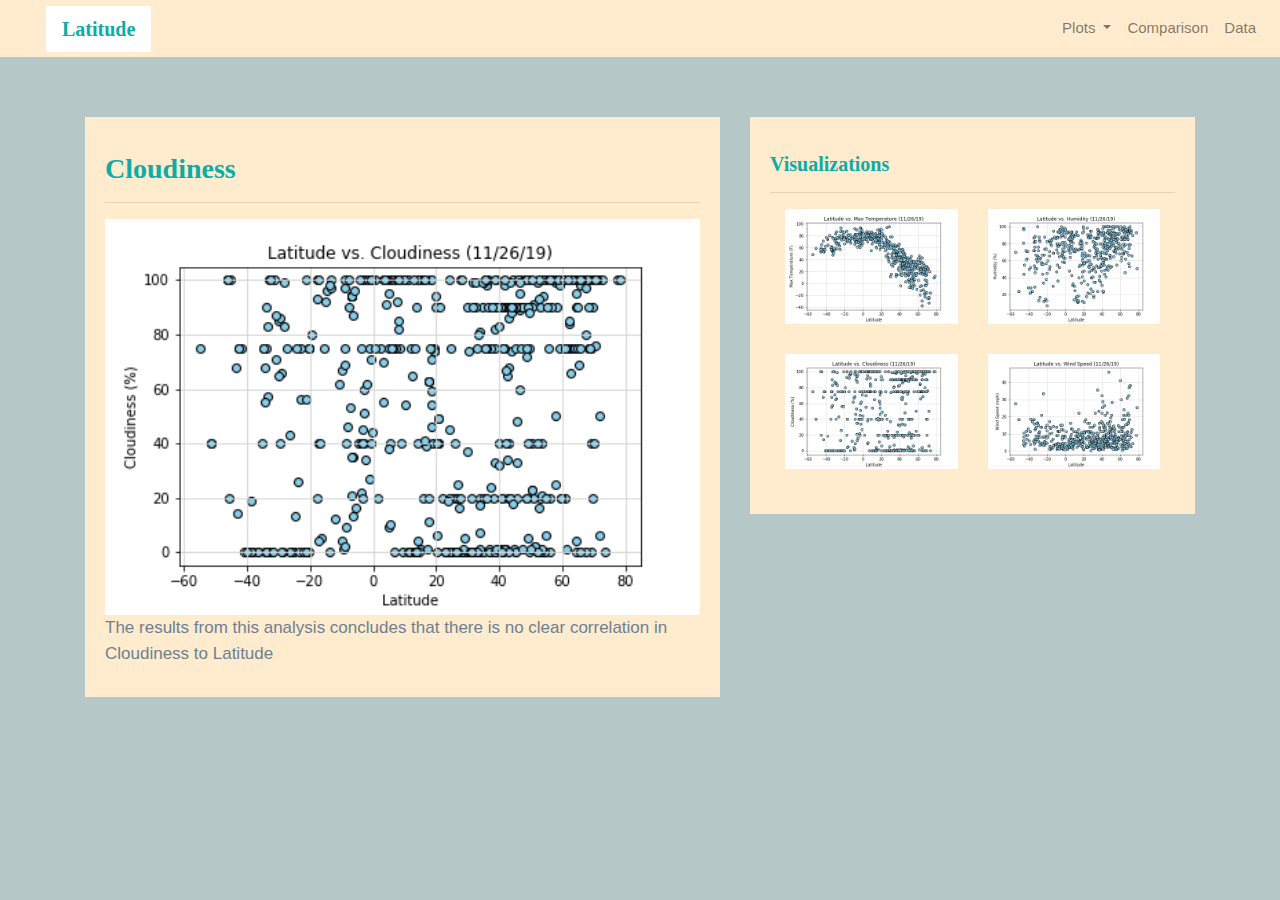
<file: Latitude_Cloudiness.html>
<!DOCTYPE html>
<html lang="en">

<head>

  <meta charset="UTF-8">
  <meta http-equiv="X-UA-Compatible" content="IE=edge">
  <title>Web Visualization Analysis</title>
  <meta name="viewport" content="width=device-width, initial-scale=1">
  <link rel="stylesheet" href="https://stackpath.bootstrapcdn.com/bootstrap/4.3.1/css/bootstrap.min.css" integrity="sha384-ggOyR0iXCbMQv3Xipma34MD+dH/1fQ784/j6cY/iJTQUOhcWr7x9JvoRxT2MZw1T" crossorigin="anonymous">
  <link rel="stylesheet" href="style.css">
</head>

<body>
<!--Nav bar-->
	<div class="navigation">
		<nav class="navbar navbar-expand-lg navbar-light">
		  <a class="navbar-brand" style="background-color:white;" href="index.html">Latitude</a>
		  <button class="navbar-toggler  border border-white" type="button" data-toggle="collapse" data-target="#navbarNavDropdown"
			aria-controls="navbarNavDropdown" aria-expanded="false" aria-label="Toggle navigation">
			<span class="navbar-toggler-icon"></span>
		  </button>
		  <div class="collapse navbar-collapse" id="navbarNavDropdown">
			<ul class="navbar-nav ml-auto">
			  <li class="nav-item dropdown">
				<a class="nav-link dropdown-toggle" href="#" id="navbarDropdownMenuLink" data-toggle="dropdown"
				  aria-haspopup="true" aria-expanded="false">
				  Plots
				</a>
				<div class="dropdown-menu" aria-labelledby="navbarDropdownMenuLink">
				  <a class="dropdown-item" href="Latitude_MaxTemp.html">Max Temperature</a>
				  <a class="dropdown-item" href="Latitude_Humidity.html">Humidity</a>
				  <a class="dropdown-item" href="Latitude_Cloudiness.html">Cloudiness</a>
				  <a class="dropdown-item" href="Latitude_Wind Speed.html">Wind Speed</a>
				</div>
			</li>
			<li class="nav-item">
			  <a class="nav-link" href="Compare.html">Comparison</a>
			</li>
			<li class="nav-item">
			  <a class="nav-link" href="data.html">Data</a>
			</li>
  
		  </ul>
		</div>
	  </nav>
	</div>

<!--Website Content-->
	<div class="container">
		<div class="row">
		  <div class="col-lg-7 col-md-12">
			<!-- Left box  -->
			<div class="box">
			  <h3 class="title">Cloudiness</h3>
			  <hr>
			  <img src="Images/Cloudiness.png" class="float-left" alt="Cloudiness Graph">
			  <p>The results from this analysis concludes that there is no clear correlation in Cloudiness to Latitude</p>
			  <p> </p>
			</div>
		  </div>
		  <div class="col-lg-5 col-md-12">
			<!-- Right Box -->
			<div class="box">
			  <h5 class="title">Visualizations</h5>
			  <hr>

			  <div class="container">
					<div class="row" style="padding-bottom: 30px;">
					  <div class="col-6">
						<a href="Latitude_MaxTemp.html">
						  <img class="panel" src="Images/Max Temp.png" alt="Max Temperature Image">
						</a>
					  </div>
					  <div class="col-6">
						<a href="Latitude_Humidity.html">
						  <img class="panel" src="Images/Humidity.png" alt="Humidity Graph">
						</a>
					  </div>
					</div>
		
					<div class="row" style="padding-bottom: 30px;">
					  <div class="col-6">
						<a href="Latitude_Cloudiness.html">
						  <img class="panel" src="Images/Cloudiness.png" alt="Cloudiness Graph">
						</a>
					  </div>
					  <div class="col-6">
						<a href="Latitude_WindSpeed.html">
						  <img class="panel" src="Images/Wind Speed.png" alt="Wind Speed Graph">
						</a>
					  </div>
		
		
					</div>
				  </div>
		
		
				</div>
			  </div>
			</div>
		  </div>

<!--Bootstrap-->
<script src="https://stackpath.bootstrapcdn.com/bootstrap/4.3.1/css/bootstrap.min.css" integrity="sha384-ggOyR0iXCbMQv3Xipma34MD+dH/1fQ784/j6cY/iJTQUOhcWr7x9JvoRxT2MZw1T" crossorigin="anonymous"></script>

</body>
</html>
</file>
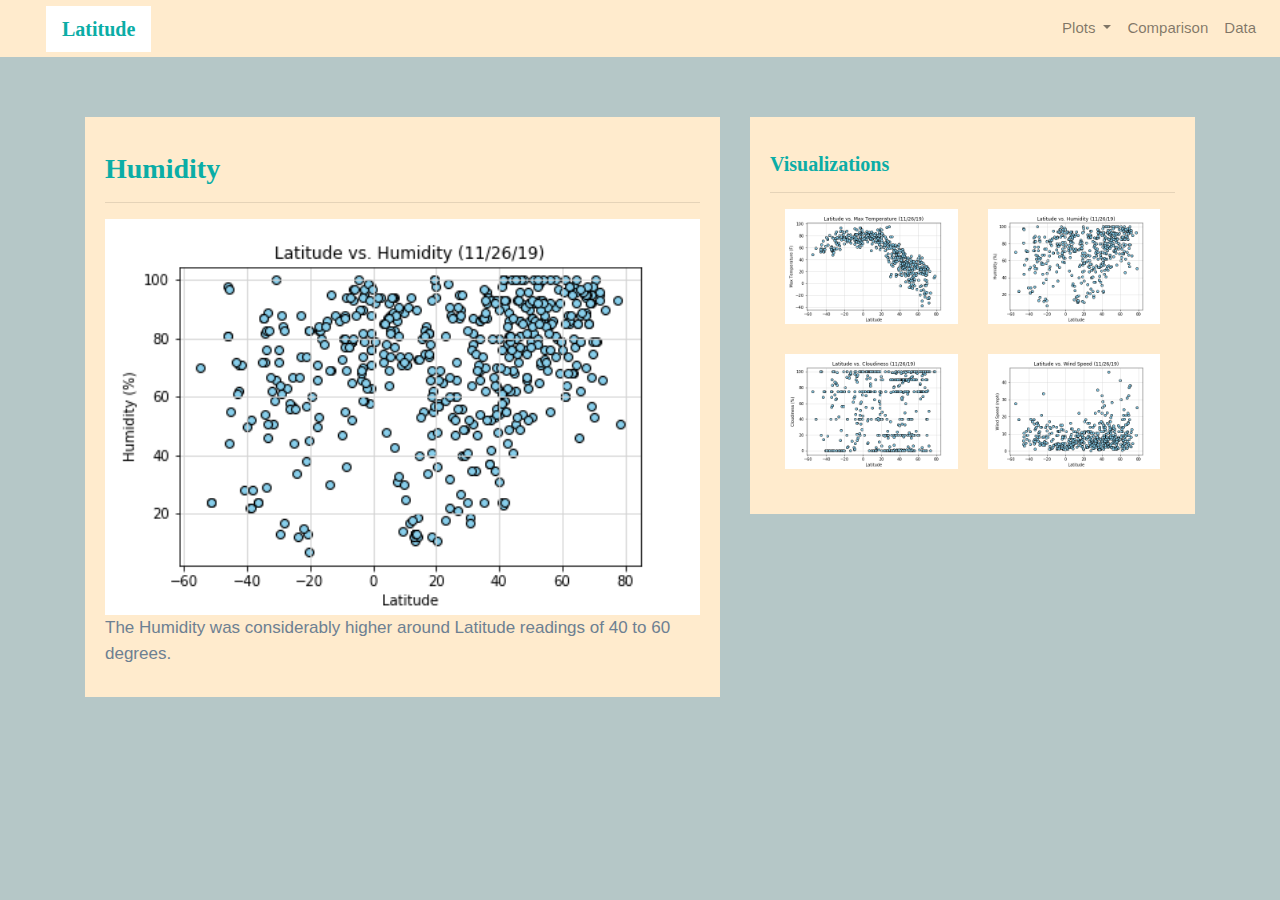
<file: Latitude_Humidity.html>
<!DOCTYPE html>
<html lang="en">

<head>

  <meta charset="UTF-8">
  <meta http-equiv="X-UA-Compatible" content="IE=edge">
  <title>Web Visualization Analysis</title>
  <meta name="viewport" content="width=device-width, initial-scale=1">
  <link rel="stylesheet" href="https://stackpath.bootstrapcdn.com/bootstrap/4.3.1/css/bootstrap.min.css" integrity="sha384-ggOyR0iXCbMQv3Xipma34MD+dH/1fQ784/j6cY/iJTQUOhcWr7x9JvoRxT2MZw1T" crossorigin="anonymous">
  <link rel="stylesheet" href="style.css">
</head>

<body>
<!--Nav bar-->
	<div class="navigation">
		<nav class="navbar navbar-expand-lg navbar-light">
		  <a class="navbar-brand" style="background-color:white;" href="index.html">Latitude</a>
		  <button class="navbar-toggler  border border-white" type="button" data-toggle="collapse" data-target="#navbarNavDropdown"
			aria-controls="navbarNavDropdown" aria-expanded="false" aria-label="Toggle navigation">
			<span class="navbar-toggler-icon"></span>
		  </button>
		  <div class="collapse navbar-collapse" id="navbarNavDropdown">
			<ul class="navbar-nav ml-auto">
			  <li class="nav-item dropdown">
				<a class="nav-link dropdown-toggle" href="#" id="navbarDropdownMenuLink" data-toggle="dropdown"
				  aria-haspopup="true" aria-expanded="false">
				  Plots
				</a>
					<div class="dropdown-menu" aria-labelledby="navbarDropdownMenuLink">
					<a class="dropdown-item" href="Latitude_MaxTemp.html">Max Temperature</a>
					<a class="dropdown-item" href="Latitude_Humidity.html">Humidity</a>
					<a class="dropdown-item" href="Latitude_Cloudiness.html">Cloudiness</a>
					<a class="dropdown-item" href="Latitude_Wind Speed.html">Wind Speed</a>
					</div>
			</li>
			<li class="nav-item">
			  <a class="nav-link" href="Compare.html">Comparison</a>
			</li>
			<li class="nav-item">
			  <a class="nav-link" href="data.html">Data</a>
			</li>
  
		  </ul>
		</div>
	  </nav>
	</div>

<!--Website Content-->
	<div class="container">
		<div class="row">
		  <div class="col-lg-7 col-md-12">
			<!-- Left box  -->
			<div class="box">
			  <h3 class="title">Humidity</h3>
			  <hr>
			  <img src="Images/Humidity.png" class="float-left" alt="Humidity Graph">
			  <p>The Humidity was considerably higher around Latitude readings of 40 to 60 degrees.</p>
			  <p> </p>
			</div>
		  </div>
		  <div class="col-lg-5 col-md-12">
			<!-- Right Box -->
			<div class="box">
			  <h5 class="title">Visualizations</h5>
			  <hr>

			  <div class="container">
					<div class="row" style="padding-bottom: 30px;">
					  <div class="col-6">
						<a href="Latitude_MaxTemp.html">
						  <img class="panel" src="Images/Max Temp.png" alt="Max Temperature Image">
						</a>
					  </div>
					  <div class="col-6">
						<a href="Latitude_Humidity.html">
						  <img class="panel" src="Images/Humidity.png" alt="Humidity Graph">
						</a>
					  </div>
					</div>
		
					<div class="row" style="padding-bottom: 30px;">
					  <div class="col-6">
						<a href="Latitude_Cloudiness.html">
						  <img class="panel" src="Images/Cloudiness.png" alt="Cloudiness Graph">
						</a>
					  </div>
					  <div class="col-6">
						<a href="Latitude_WindSpeed.html">
						  <img class="panel" src="Images/Wind Speed.png" alt="Wind Speed Graph">
						</a>
					  </div>
		
		
					</div>
				  </div>
		
		
				</div>
			  </div>
			</div>
		  </div>

<!--Bootstrap-->
<script src="https://stackpath.bootstrapcdn.com/bootstrap/4.3.1/css/bootstrap.min.css" integrity="sha384-ggOyR0iXCbMQv3Xipma34MD+dH/1fQ784/j6cY/iJTQUOhcWr7x9JvoRxT2MZw1T" crossorigin="anonymous"></script>

</body>
</html>
</file>
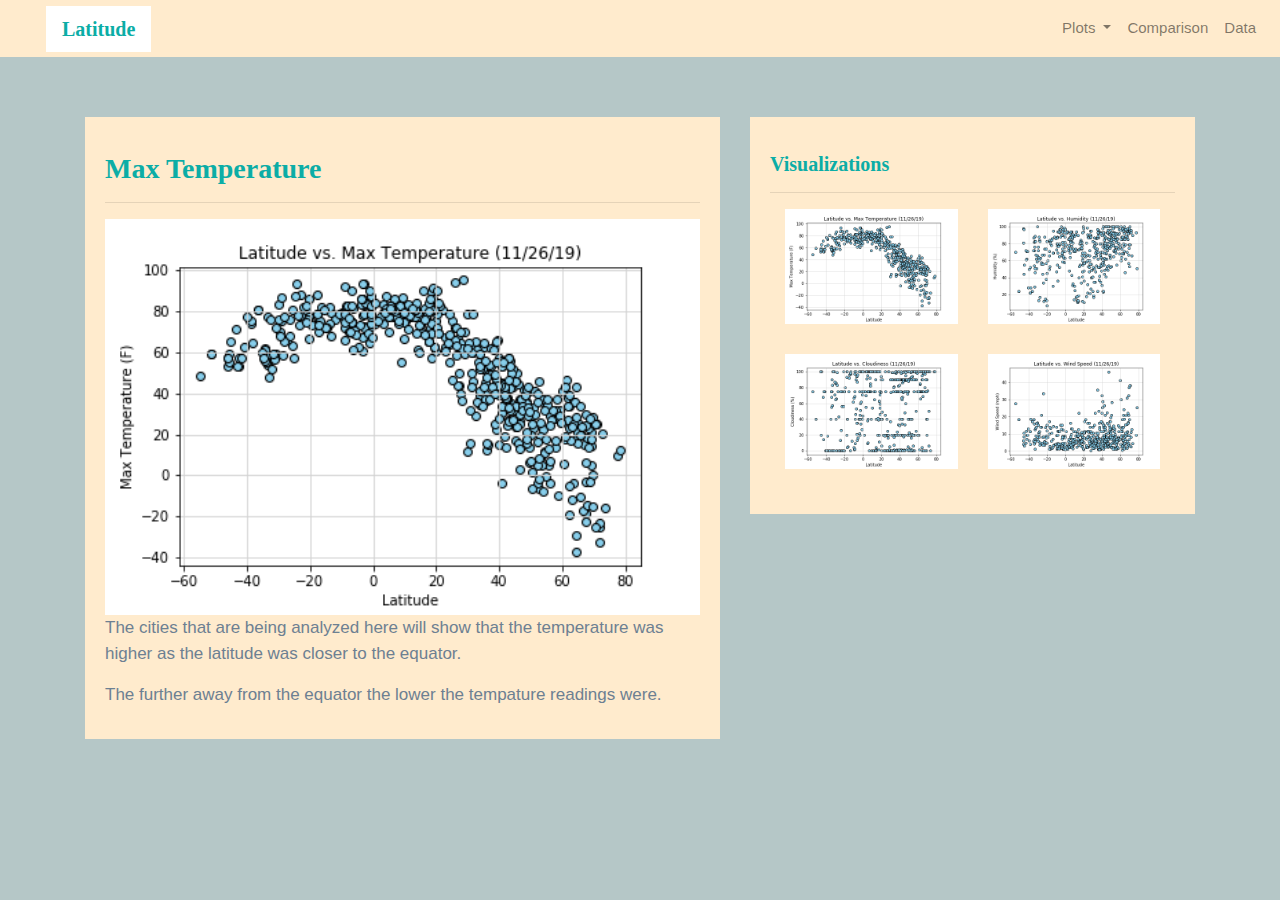
<file: Latitude_MaxTemp.html>
<!DOCTYPE html>
<html lang="en">

<head>

  <meta charset="UTF-8">
  <meta http-equiv="X-UA-Compatible" content="IE=edge">
  <title>Web Visualization Analysis</title>
  <meta name="viewport" content="width=device-width, initial-scale=1">
  <link rel="stylesheet" href="https://stackpath.bootstrapcdn.com/bootstrap/4.3.1/css/bootstrap.min.css" integrity="sha384-ggOyR0iXCbMQv3Xipma34MD+dH/1fQ784/j6cY/iJTQUOhcWr7x9JvoRxT2MZw1T" crossorigin="anonymous">
  <link rel="stylesheet" href="style.css">
</head>

<body>
<!--Nav bar-->
	<div class="navigation">
		<nav class="navbar navbar-expand-lg navbar-light">
		  <a class="navbar-brand" style="background-color:white;" href="index.html">Latitude</a>
		  <button class="navbar-toggler  border border-white" type="button" data-toggle="collapse" data-target="#navbarNavDropdown"
			aria-controls="navbarNavDropdown" aria-expanded="false" aria-label="Toggle navigation">
			<span class="navbar-toggler-icon"></span>
		  </button>
		  <div class="collapse navbar-collapse" id="navbarNavDropdown">
			<ul class="navbar-nav ml-auto">
			  <li class="nav-item dropdown">
				<a class="nav-link dropdown-toggle" href="#" id="navbarDropdownMenuLink" data-toggle="dropdown"
				  aria-haspopup="true" aria-expanded="false">
				  Plots
				</a>
				<div class="dropdown-menu" aria-labelledby="navbarDropdownMenuLink">
				  <a class="dropdown-item" href="Latitude_MaxTemp.html">Max Temperature</a>
				  <a class="dropdown-item" href="Latitude_Humidity.html">Humidity</a>
				  <a class="dropdown-item" href="Latitude_Cloudiness.html">Cloudiness</a>
				  <a class="dropdown-item" href="Latitude_Wind Speed.html">Wind Speed</a>
				</div>
			</li>
			<li class="nav-item">
			  <a class="nav-link" href="Compare.html">Comparison</a>
			</li>
			<li class="nav-item">
			  <a class="nav-link" href="data.html">Data</a>
			</li>
  
		  </ul>
		</div>
	  </nav>
	</div>

<!--Website Content-->
	<div class="container">
		<div class="row">
		  <div class="col-lg-7 col-md-12">
			<!-- Left box  -->
			<div class="box">
			  <h3 class="title">Max Temperature</h3>
			  <hr>
			  <img src="Images/Max Temp.png" class="float-left" alt="Max Temperature Graph">
			  <p>The cities that are being analyzed here will show that the temperature was higher as the latitude was closer to the equator.</p>
			  <p>The further away from the equator the lower the tempature readings were. </p>
			</div>
		  </div>
		  <div class="col-lg-5 col-md-12">
			<!-- Right Box -->
			<div class="box">
			  <h5 class="title">Visualizations</h5>
			  <hr>

			  <div class="container">
					<div class="row" style="padding-bottom: 30px;">
					  <div class="col-6">
						<a href="Latitude_MaxTemp.html">
						  <img class="panel" src="Images/Max Temp.png" alt="Max Temperature Image">
						</a>
					  </div>
					  <div class="col-6">
						<a href="Latitude_Humidity.html">
						  <img class="panel" src="Images/Humidity.png" alt="Humidity Graph">
						</a>
					  </div>
					</div>
		
					<div class="row" style="padding-bottom: 30px;">
					  <div class="col-6">
						<a href="Latitude_Cloudiness.html">
						  <img class="panel" src="Images/Cloudiness.png" alt="Cloudiness Graph">
						</a>
					  </div>
					  <div class="col-6">
						<a href="Latitude_WindSpeed.html">
						  <img class="panel" src="Images/Wind Speed.png" alt="Wind Speed Graph">
						</a>
					  </div>
		
		
					</div>
				  </div>
		
		
				</div>
			  </div>
			</div>
		  </div>

<!--Bootstrap-->
<script src="https://stackpath.bootstrapcdn.com/bootstrap/4.3.1/css/bootstrap.min.css" integrity="sha384-ggOyR0iXCbMQv3Xipma34MD+dH/1fQ784/j6cY/iJTQUOhcWr7x9JvoRxT2MZw1T" crossorigin="anonymous"></script>

</body>
</html>
</file>
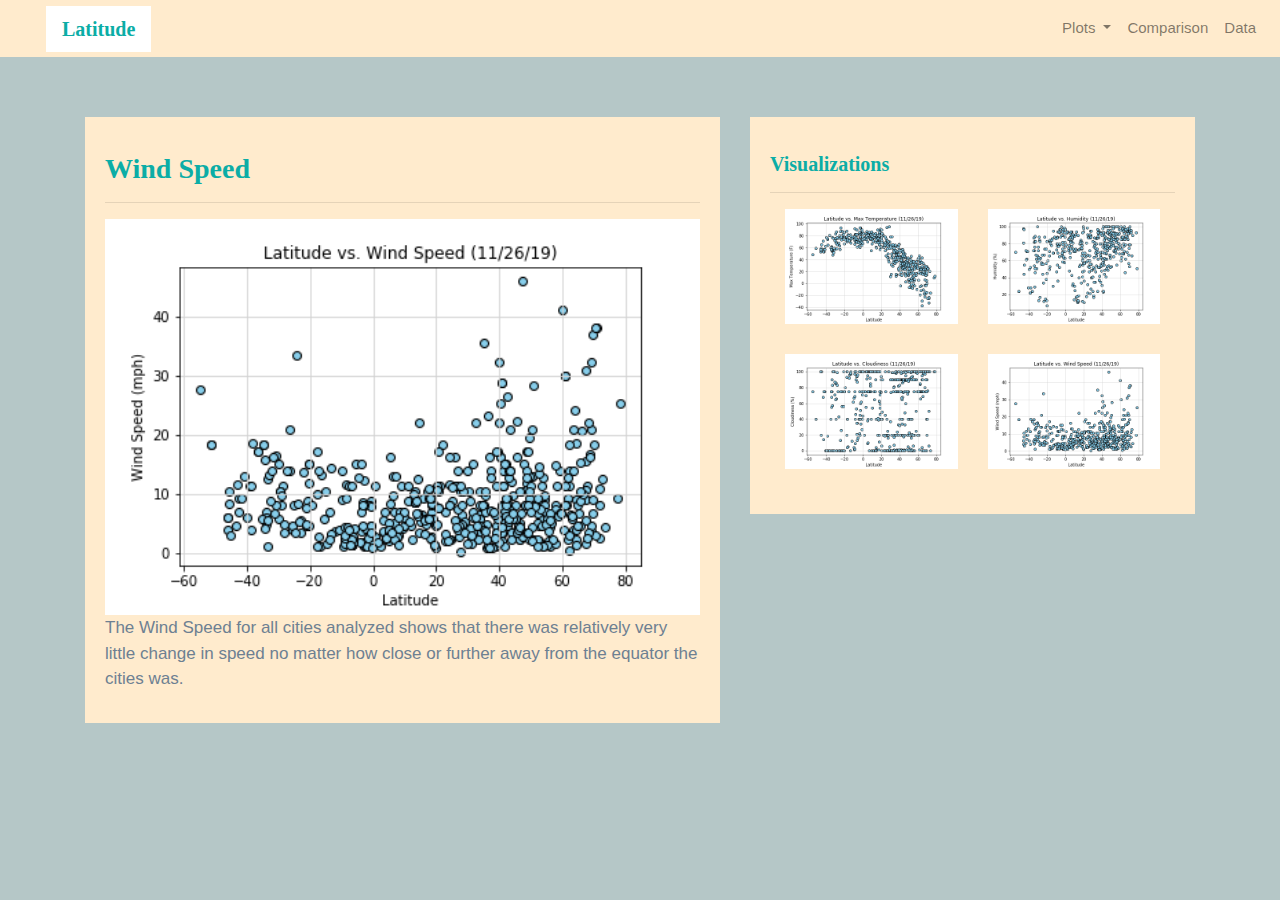
<file: Latitude_WindSpeed.html>
<!DOCTYPE html>
<html lang="en">

<head>

  <meta charset="UTF-8">
  <meta http-equiv="X-UA-Compatible" content="IE=edge">
  <title>Web Visualization Analysis</title>
  <meta name="viewport" content="width=device-width, initial-scale=1">
  <link rel="stylesheet" href="https://stackpath.bootstrapcdn.com/bootstrap/4.3.1/css/bootstrap.min.css" integrity="sha384-ggOyR0iXCbMQv3Xipma34MD+dH/1fQ784/j6cY/iJTQUOhcWr7x9JvoRxT2MZw1T" crossorigin="anonymous">
  <link rel="stylesheet" href="style.css">
</head>

<body>
<!--Nav bar-->
	<div class="navigation">
		<nav class="navbar navbar-expand-lg navbar-light">
		  <a class="navbar-brand" style="background-color:white;" href="index.html">Latitude</a>
		  <button class="navbar-toggler  border border-white" type="button" data-toggle="collapse" data-target="#navbarNavDropdown"
			aria-controls="navbarNavDropdown" aria-expanded="false" aria-label="Toggle navigation">
			<span class="navbar-toggler-icon"></span>
		  </button>
		  <div class="collapse navbar-collapse" id="navbarNavDropdown">
			<ul class="navbar-nav ml-auto">
			  <li class="nav-item dropdown">
				<a class="nav-link dropdown-toggle" href="#" id="navbarDropdownMenuLink" data-toggle="dropdown"
				  aria-haspopup="true" aria-expanded="false">
				  Plots
				</a>
				<div class="dropdown-menu" aria-labelledby="navbarDropdownMenuLink">
				  <a class="dropdown-item" href="Latitude_MaxTemp.html">Max Temperature</a>
				  <a class="dropdown-item" href="Latitude_Humidity.html">Humidity</a>
				  <a class="dropdown-item" href="Latitude_Cloudiness.html">Cloudiness</a>
				  <a class="dropdown-item" href="Latitude_Wind Speed.html">Wind Speed</a>
				</div>
			</li>
			<li class="nav-item">
			  <a class="nav-link" href="Compare.html">Comparison</a>
			</li>
			<li class="nav-item">
			  <a class="nav-link" href="data.html">Data</a>
			</li>
  
		  </ul>
		</div>
	  </nav>
	</div>

<!--Website Content-->
	<div class="container">
		<div class="row">
		  <div class="col-lg-7 col-md-12">
			<!-- Left box  -->
			<div class="box">
			  <h3 class="title">Wind Speed</h3>
			  <hr>
			  <img src="Images/Wind Speed.png" class="float-left" alt="Wind Speed Graph">
			  <p>The Wind Speed for all cities analyzed shows that there was relatively very little change in speed no matter how close or further away from the equator the cities was. </p>
			  <p> </p>
			</div>
		  </div>
		  <div class="col-lg-5 col-md-12">
			<!-- Right Box -->
			<div class="box">
			  <h5 class="title">Visualizations</h5>
			  <hr>

			  <div class="container">
					<div class="row" style="padding-bottom: 30px;">
					  <div class="col-6">
						<a href="Latitude_MaxTemp.html">
						  <img class="panel" src="Images/Max Temp.png" alt="Max Temperature Image">
						</a>
					  </div>
					  <div class="col-6">
						<a href="Latitude_Humidity.html">
						  <img class="panel" src="Images/Humidity.png" alt="Humidity Graph">
						</a>
					  </div>
					</div>
		
					<div class="row" style="padding-bottom: 30px;">
					  <div class="col-6">
						<a href="Latitude_Cloudiness.html">
						  <img class="panel" src="Images/Cloudiness.png" alt="Cloudiness Graph">
						</a>
					  </div>
					  <div class="col-6">
						<a href="Latitude_WindSpeed.html">
						  <img class="panel" src="Images/Wind Speed.png" alt="Wind Speed Graph">
						</a>
					  </div>
		
		
					</div>
				  </div>
		
		
				</div>
			  </div>
			</div>
		  </div>

<!--Bootstrap-->
<script src="https://stackpath.bootstrapcdn.com/bootstrap/4.3.1/css/bootstrap.min.css" integrity="sha384-ggOyR0iXCbMQv3Xipma34MD+dH/1fQ784/j6cY/iJTQUOhcWr7x9JvoRxT2MZw1T" crossorigin="anonymous"></script>

</body>
</html>
</file>
<file: style.css>
body{
  background-color: rgba(38, 90, 92, 0.342); 
}
/* Navbar */
.navbar{
  max-height: 57px; 
}
.navigation .navbar-brand{
  color: #0BADA6; 
  margin-left: 30px; 
  padding: inherit; 
  font-weight: bold; 
  background-color: white;
  font-family: Georgia, 'Times New Roman', Times, serif;
}
.navbar{
  background-color: blanchedalmond; 
  font-size: 15px; 
}
.active, .dropdown-menu .dropdown-item:active a:hover{
  position: relative;
  display: inline-block;
  background-color:#E7E7E7!important;
}
.dropdown-item{
  display:none;
  position: absolute;
  color: #6D8092 !important; 
}
.dropdown .dropdown-menu .dropdown-item:active, .dropdown .dropdown-menu .dropdown-item:hover{
  display: block;
  background-color:#E7E7E7 !important;
}
a{
  color: #6D8092;
  font-size: 15px; 
}
.nav-link:hover{
  background-color:#E7E7E7 !important;
 }

.navbar-brand:hover{
color: rgba(38, 90, 92, 0.342);
}
/* Images */
img{
  width:100% !important;
  height:100% !important;
}
.active, .panel:hover{
  border-color:#0BADA6;
  border-style: solid; 
  
}
.vizualization{
  width:50%;
  height:50%;
}

/* Title Class  */
.title{
  color: #0BADA6;  
  font-family: Georgia, 'Times New Roman', Times, serif;
  font-weight: bolder; 
  padding-top: 25px; 
}
/* Paragraph Element */
p{
color: #6D8092;
font-family: Arial, Helvetica, sans-serif;
font-size: 17px; 
}
/* Box Class */
.box {
  margin-top: 60px; 
  margin-bottom: 62px; 
  padding: 10px 20px 15px; 
  color:black;
  background-color: blanchedalmond; 

}
/* Table */
.table{
  font-size: 15px; 
  border-top-color: white; 
}
/* Media Queries */
@media(max-width: 992px){
.navbar-expand-lg{
background-color: #0BADA6;
}
.navbar{
  max-height: none; 
  padding: inherit;
}
.navbar div{
  margin: inherit; 
  background-color: white;  
}
.navbar-brand{
  padding: 10px; 
}

button{
  margin-right: 30px; 
}
button:focus {

  outline: 1px dotted;
  outline: 5px auto -webkit-focusring-color;
  
  }
</file>
<file: WebVisualizations/style.css>
body{
  background-color: rgba(38, 90, 92, 0.342); 
}
/* Navbar */
.navbar{
  max-height: 57px; 
}
.navigation .navbar-brand{
  color: #0BADA6; 
  margin-left: 30px; 
  padding: inherit; 
  font-weight: bold; 
  background-color: white;
  font-family: Georgia, 'Times New Roman', Times, serif;
}
.navbar{
  background-color: blanchedalmond; 
  font-size: 15px; 
}
.active, .dropdown-menu .dropdown-item:active a:hover{
  position: relative;
  display: inline-block;
  background-color:#E7E7E7; 
}
.dropdown-item{
  display:none;
  position: absolute;
  color: #6D8092; 
}
.dropdown .dropdown-menu .dropdown-item:active, .dropdown .dropdown-menu .dropdown-item:hover{
  display: block;
  background-color:#E7E7E7; 
}
a{
  color: #6D8092;
  font-size: 15px; 
}
.nav-link:hover{
  background-color:#E7E7E7;
 }

.navbar-brand:hover{
color: rgba(38, 90, 92, 0.342);
}
/* Images */
img{
  width:100%;
  height:100%;
}
.active, .panel:hover{
  border-color:#0BADA6;
  border-style: solid; 
  
}
.vizualization{
  width:50%;
  height:50%;
}

/* Title Class  */
.title{
  color: #0BADA6;  
  font-family: Georgia, 'Times New Roman', Times, serif;
  font-weight: bolder; 
  padding-top: 25px; 
}
/* Paragraph Element */
p{
color: #6D8092;
font-family: Arial, Helvetica, sans-serif;
font-size: 17px; 
}
/* Box Class */
.box {
  margin-top: 60px; 
  margin-bottom: 62px; 
  padding: 10px 20px 15px; 
  color:black;
  background-color: blanchedalmond; 

}
/* Table */
.table{
  font-size: 15px; 
  border-top-color: white; 
}
/* Media Queries */
@media(max-width: 992px){
.navbar-expand-lg{
background-color: #0BADA6;
}
.navbar{
  max-height: none; 
  padding: inherit;
}
.navbar div{
  margin: inherit; 
  background-color: white;  
}
.navbar-brand{
  padding: 10px; 
}

button{
  margin-right: 30px; 
}
button:focus {

  outline: 1px dotted;
  outline: 5px auto -webkit-focusring-color;
  
  }
</file>
